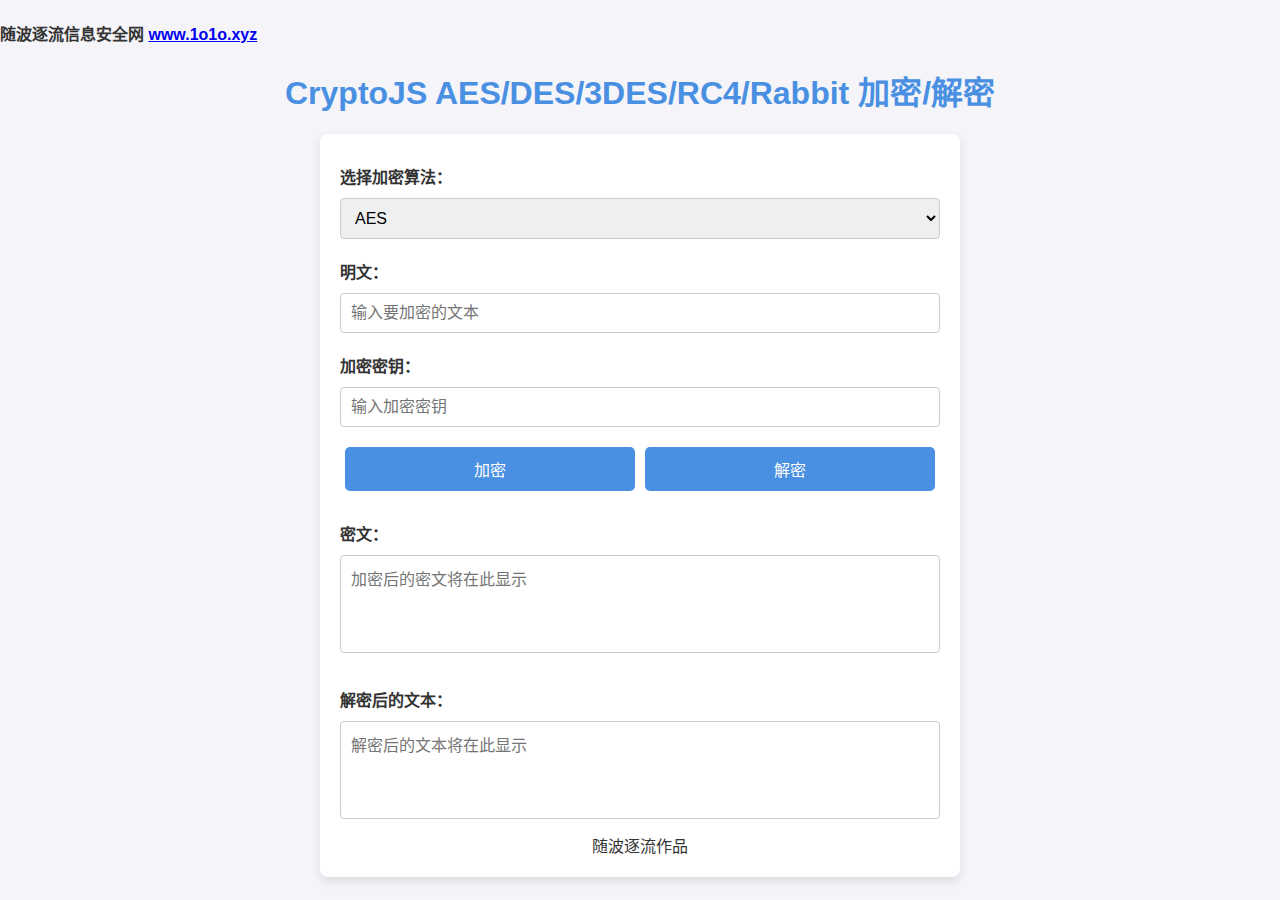
<file: html/CryptoJS-AES-DES-3DES-RC4-Rabbit/index.html>
<!DOCTYPE html>
<html lang="zh-CN">
<head>
    <meta charset="UTF-8">
    <meta name="viewport" content="width=device-width, initial-scale=1.0">
    <meta name="keywords" content=">随波逐流信息安全网,随波逐流工作室,[随波逐流]CTF编码工具,随波逐流OCR识别工具"/>
<meta name="description" content="随波逐流信息安全网,随波逐流工作室,属于随波逐流本人私人工作室,主要用于发布随波逐流本人软件作品及网络安全工具软件。">
    <title>CryptoJS AES/DES/3DES/RC4/Rabbit 加解密</title>

    <script>
    /*
CryptoJS v3.0.2
code.google.com/p/crypto-js
(c) 2009-2012 by Jeff Mott. All rights reserved.
code.google.com/p/crypto-js/wiki/License
*/
var CryptoJS=CryptoJS||function(q,i){var h={},j=h.lib={},p=j.Base=function(){function a(){}return{extend:function(c){a.prototype=this;var b=new a;c&&b.mixIn(c);b.$super=this;return b},create:function(){var a=this.extend();a.init.apply(a,arguments);return a},init:function(){},mixIn:function(a){for(var b in a)a.hasOwnProperty(b)&&(this[b]=a[b]);a.hasOwnProperty("toString")&&(this.toString=a.toString)},clone:function(){return this.$super.extend(this)}}}(),l=j.WordArray=p.extend({init:function(a,c){a=
this.words=a||[];this.sigBytes=c!=i?c:4*a.length},toString:function(a){return(a||r).stringify(this)},concat:function(a){var c=this.words,b=a.words,g=this.sigBytes,a=a.sigBytes;this.clamp();if(g%4)for(var e=0;e<a;e++)c[g+e>>>2]|=(b[e>>>2]>>>24-8*(e%4)&255)<<24-8*((g+e)%4);else if(65535<b.length)for(e=0;e<a;e+=4)c[g+e>>>2]=b[e>>>2];else c.push.apply(c,b);this.sigBytes+=a;return this},clamp:function(){var a=this.words,c=this.sigBytes;a[c>>>2]&=4294967295<<32-8*(c%4);a.length=q.ceil(c/4)},clone:function(){var a=
p.clone.call(this);a.words=this.words.slice(0);return a},random:function(a){for(var c=[],b=0;b<a;b+=4)c.push(4294967296*q.random()|0);return l.create(c,a)}}),k=h.enc={},r=k.Hex={stringify:function(a){for(var c=a.words,a=a.sigBytes,b=[],g=0;g<a;g++){var e=c[g>>>2]>>>24-8*(g%4)&255;b.push((e>>>4).toString(16));b.push((e&15).toString(16))}return b.join("")},parse:function(a){for(var c=a.length,b=[],g=0;g<c;g+=2)b[g>>>3]|=parseInt(a.substr(g,2),16)<<24-4*(g%8);return l.create(b,c/2)}},o=k.Latin1={stringify:function(a){for(var c=
a.words,a=a.sigBytes,b=[],g=0;g<a;g++)b.push(String.fromCharCode(c[g>>>2]>>>24-8*(g%4)&255));return b.join("")},parse:function(a){for(var c=a.length,b=[],g=0;g<c;g++)b[g>>>2]|=(a.charCodeAt(g)&255)<<24-8*(g%4);return l.create(b,c)}},m=k.Utf8={stringify:function(a){try{return decodeURIComponent(escape(o.stringify(a)))}catch(c){throw Error("Malformed UTF-8 data");}},parse:function(a){return o.parse(unescape(encodeURIComponent(a)))}},d=j.BufferedBlockAlgorithm=p.extend({reset:function(){this._data=l.create();
this._nDataBytes=0},_append:function(a){"string"==typeof a&&(a=m.parse(a));this._data.concat(a);this._nDataBytes+=a.sigBytes},_process:function(a){var c=this._data,b=c.words,g=c.sigBytes,e=this.blockSize,n=g/(4*e),n=a?q.ceil(n):q.max((n|0)-this._minBufferSize,0),a=n*e,g=q.min(4*a,g);if(a){for(var d=0;d<a;d+=e)this._doProcessBlock(b,d);d=b.splice(0,a);c.sigBytes-=g}return l.create(d,g)},clone:function(){var a=p.clone.call(this);a._data=this._data.clone();return a},_minBufferSize:0});j.Hasher=d.extend({init:function(){this.reset()},
reset:function(){d.reset.call(this);this._doReset()},update:function(a){this._append(a);this._process();return this},finalize:function(a){a&&this._append(a);this._doFinalize();return this._hash},clone:function(){var a=d.clone.call(this);a._hash=this._hash.clone();return a},blockSize:16,_createHelper:function(a){return function(c,b){return a.create(b).finalize(c)}},_createHmacHelper:function(a){return function(c,b){return f.HMAC.create(a,b).finalize(c)}}});var f=h.algo={};return h}(Math);
(function(){var q=CryptoJS,i=q.lib.WordArray;q.enc.Base64={stringify:function(h){var j=h.words,i=h.sigBytes,l=this._map;h.clamp();for(var h=[],k=0;k<i;k+=3)for(var r=(j[k>>>2]>>>24-8*(k%4)&255)<<16|(j[k+1>>>2]>>>24-8*((k+1)%4)&255)<<8|j[k+2>>>2]>>>24-8*((k+2)%4)&255,o=0;4>o&&k+0.75*o<i;o++)h.push(l.charAt(r>>>6*(3-o)&63));if(j=l.charAt(64))for(;h.length%4;)h.push(j);return h.join("")},parse:function(h){var h=h.replace(/\s/g,""),j=h.length,p=this._map,l=p.charAt(64);l&&(l=h.indexOf(l),-1!=l&&(j=l));
for(var l=[],k=0,r=0;r<j;r++)if(r%4){var o=p.indexOf(h.charAt(r-1))<<2*(r%4),m=p.indexOf(h.charAt(r))>>>6-2*(r%4);l[k>>>2]|=(o|m)<<24-8*(k%4);k++}return i.create(l,k)},_map:"ABCDEFGHIJKLMNOPQRSTUVWXYZabcdefghijklmnopqrstuvwxyz0123456789+/="}})();
(function(q){function i(d,f,a,c,b,g,e){d=d+(f&a|~f&c)+b+e;return(d<<g|d>>>32-g)+f}function h(d,f,a,c,b,g,e){d=d+(f&c|a&~c)+b+e;return(d<<g|d>>>32-g)+f}function j(d,f,a,c,b,g,e){d=d+(f^a^c)+b+e;return(d<<g|d>>>32-g)+f}function p(d,f,a,c,b,g,e){d=d+(a^(f|~c))+b+e;return(d<<g|d>>>32-g)+f}var l=CryptoJS,k=l.lib,r=k.WordArray,k=k.Hasher,o=l.algo,m=[];(function(){for(var d=0;64>d;d++)m[d]=4294967296*q.abs(q.sin(d+1))|0})();o=o.MD5=k.extend({_doReset:function(){this._hash=r.create([1732584193,4023233417,
2562383102,271733878])},_doProcessBlock:function(d,f){for(var a=0;16>a;a++){var c=f+a,b=d[c];d[c]=(b<<8|b>>>24)&16711935|(b<<24|b>>>8)&4278255360}for(var c=this._hash.words,b=c[0],g=c[1],e=c[2],n=c[3],a=0;64>a;a+=4)16>a?(b=i(b,g,e,n,d[f+a],7,m[a]),n=i(n,b,g,e,d[f+a+1],12,m[a+1]),e=i(e,n,b,g,d[f+a+2],17,m[a+2]),g=i(g,e,n,b,d[f+a+3],22,m[a+3])):32>a?(b=h(b,g,e,n,d[f+(a+1)%16],5,m[a]),n=h(n,b,g,e,d[f+(a+6)%16],9,m[a+1]),e=h(e,n,b,g,d[f+(a+11)%16],14,m[a+2]),g=h(g,e,n,b,d[f+a%16],20,m[a+3])):48>a?(b=
j(b,g,e,n,d[f+(3*a+5)%16],4,m[a]),n=j(n,b,g,e,d[f+(3*a+8)%16],11,m[a+1]),e=j(e,n,b,g,d[f+(3*a+11)%16],16,m[a+2]),g=j(g,e,n,b,d[f+(3*a+14)%16],23,m[a+3])):(b=p(b,g,e,n,d[f+3*a%16],6,m[a]),n=p(n,b,g,e,d[f+(3*a+7)%16],10,m[a+1]),e=p(e,n,b,g,d[f+(3*a+14)%16],15,m[a+2]),g=p(g,e,n,b,d[f+(3*a+5)%16],21,m[a+3]));c[0]=c[0]+b|0;c[1]=c[1]+g|0;c[2]=c[2]+e|0;c[3]=c[3]+n|0},_doFinalize:function(){var d=this._data,f=d.words,a=8*this._nDataBytes,c=8*d.sigBytes;f[c>>>5]|=128<<24-c%32;f[(c+64>>>9<<4)+14]=(a<<8|a>>>
24)&16711935|(a<<24|a>>>8)&4278255360;d.sigBytes=4*(f.length+1);this._process();d=this._hash.words;for(f=0;4>f;f++)a=d[f],d[f]=(a<<8|a>>>24)&16711935|(a<<24|a>>>8)&4278255360}});l.MD5=k._createHelper(o);l.HmacMD5=k._createHmacHelper(o)})(Math);
(function(){var q=CryptoJS,i=q.lib,h=i.Base,j=i.WordArray,i=q.algo,p=i.EvpKDF=h.extend({cfg:h.extend({keySize:4,hasher:i.MD5,iterations:1}),init:function(h){this.cfg=this.cfg.extend(h)},compute:function(h,k){for(var i=this.cfg,o=i.hasher.create(),m=j.create(),d=m.words,f=i.keySize,i=i.iterations;d.length<f;){a&&o.update(a);var a=o.update(h).finalize(k);o.reset();for(var c=1;c<i;c++)a=o.finalize(a),o.reset();m.concat(a)}m.sigBytes=4*f;return m}});q.EvpKDF=function(h,i,j){return p.create(j).compute(h,
i)}})();
CryptoJS.lib.Cipher||function(q){var i=CryptoJS,h=i.lib,j=h.Base,p=h.WordArray,l=h.BufferedBlockAlgorithm,k=i.enc.Base64,r=i.algo.EvpKDF,o=h.Cipher=l.extend({cfg:j.extend(),createEncryptor:function(a,e){return this.create(this._ENC_XFORM_MODE,a,e)},createDecryptor:function(a,e){return this.create(this._DEC_XFORM_MODE,a,e)},init:function(a,e,b){this.cfg=this.cfg.extend(b);this._xformMode=a;this._key=e;this.reset()},reset:function(){l.reset.call(this);this._doReset()},process:function(a){this._append(a);return this._process()},
finalize:function(a){a&&this._append(a);return this._doFinalize()},keySize:4,ivSize:4,_ENC_XFORM_MODE:1,_DEC_XFORM_MODE:2,_createHelper:function(){return function(a){return{encrypt:function(e,n,d){return("string"==typeof n?b:c).encrypt(a,e,n,d)},decrypt:function(e,n,d){return("string"==typeof n?b:c).decrypt(a,e,n,d)}}}}()});h.StreamCipher=o.extend({_doFinalize:function(){return this._process(!0)},blockSize:1});var m=i.mode={},d=h.BlockCipherMode=j.extend({createEncryptor:function(a,e){return this.Encryptor.create(a,
e)},createDecryptor:function(a,e){return this.Decryptor.create(a,e)},init:function(a,e){this._cipher=a;this._iv=e}}),m=m.CBC=function(){function a(g,e,b){var c=this._iv;c?this._iv=q:c=this._prevBlock;for(var d=0;d<b;d++)g[e+d]^=c[d]}var e=d.extend();e.Encryptor=e.extend({processBlock:function(e,b){var c=this._cipher,d=c.blockSize;a.call(this,e,b,d);c.encryptBlock(e,b);this._prevBlock=e.slice(b,b+d)}});e.Decryptor=e.extend({processBlock:function(e,b){var c=this._cipher,d=c.blockSize,f=e.slice(b,b+
d);c.decryptBlock(e,b);a.call(this,e,b,d);this._prevBlock=f}});return e}(),f=(i.pad={}).Pkcs7={pad:function(a,e){for(var b=4*e,b=b-a.sigBytes%b,c=b<<24|b<<16|b<<8|b,d=[],f=0;f<b;f+=4)d.push(c);b=p.create(d,b);a.concat(b)},unpad:function(a){a.sigBytes-=a.words[a.sigBytes-1>>>2]&255}};h.BlockCipher=o.extend({cfg:o.cfg.extend({mode:m,padding:f}),reset:function(){o.reset.call(this);var a=this.cfg,e=a.iv,a=a.mode;if(this._xformMode==this._ENC_XFORM_MODE)var b=a.createEncryptor;else b=a.createDecryptor,
this._minBufferSize=1;this._mode=b.call(a,this,e&&e.words)},_doProcessBlock:function(a,b){this._mode.processBlock(a,b)},_doFinalize:function(){var a=this.cfg.padding;if(this._xformMode==this._ENC_XFORM_MODE){a.pad(this._data,this.blockSize);var b=this._process(!0)}else b=this._process(!0),a.unpad(b);return b},blockSize:4});var a=h.CipherParams=j.extend({init:function(a){this.mixIn(a)},toString:function(a){return(a||this.formatter).stringify(this)}}),m=(i.format={}).OpenSSL={stringify:function(a){var b=
a.ciphertext,a=a.salt,b=(a?p.create([1398893684,1701076831]).concat(a).concat(b):b).toString(k);return b=b.replace(/(.{64})/g,"$1\n")},parse:function(b){var b=k.parse(b),e=b.words;if(1398893684==e[0]&&1701076831==e[1]){var c=p.create(e.slice(2,4));e.splice(0,4);b.sigBytes-=16}return a.create({ciphertext:b,salt:c})}},c=h.SerializableCipher=j.extend({cfg:j.extend({format:m}),encrypt:function(b,e,c,d){var d=this.cfg.extend(d),f=b.createEncryptor(c,d),e=f.finalize(e),f=f.cfg;return a.create({ciphertext:e,
key:c,iv:f.iv,algorithm:b,mode:f.mode,padding:f.padding,blockSize:b.blockSize,formatter:d.format})},decrypt:function(a,b,c,d){d=this.cfg.extend(d);b=this._parse(b,d.format);return a.createDecryptor(c,d).finalize(b.ciphertext)},_parse:function(a,b){return"string"==typeof a?b.parse(a):a}}),i=(i.kdf={}).OpenSSL={compute:function(b,c,d,f){f||(f=p.random(8));b=r.create({keySize:c+d}).compute(b,f);d=p.create(b.words.slice(c),4*d);b.sigBytes=4*c;return a.create({key:b,iv:d,salt:f})}},b=h.PasswordBasedCipher=
c.extend({cfg:c.cfg.extend({kdf:i}),encrypt:function(a,b,d,f){f=this.cfg.extend(f);d=f.kdf.compute(d,a.keySize,a.ivSize);f.iv=d.iv;a=c.encrypt.call(this,a,b,d.key,f);a.mixIn(d);return a},decrypt:function(a,b,d,f){f=this.cfg.extend(f);b=this._parse(b,f.format);d=f.kdf.compute(d,a.keySize,a.ivSize,b.salt);f.iv=d.iv;return c.decrypt.call(this,a,b,d.key,f)}})}();
(function(){function q(a,c){var b=(this._lBlock>>>a^this._rBlock)&c;this._rBlock^=b;this._lBlock^=b<<a}function i(a,c){var b=(this._rBlock>>>a^this._lBlock)&c;this._lBlock^=b;this._rBlock^=b<<a}var h=CryptoJS,j=h.lib,p=j.WordArray,j=j.BlockCipher,l=h.algo,k=[57,49,41,33,25,17,9,1,58,50,42,34,26,18,10,2,59,51,43,35,27,19,11,3,60,52,44,36,63,55,47,39,31,23,15,7,62,54,46,38,30,22,14,6,61,53,45,37,29,21,13,5,28,20,12,4],r=[14,17,11,24,1,5,3,28,15,6,21,10,23,19,12,4,26,8,16,7,27,20,13,2,41,52,31,37,47,
55,30,40,51,45,33,48,44,49,39,56,34,53,46,42,50,36,29,32],o=[1,2,4,6,8,10,12,14,15,17,19,21,23,25,27,28],m=[{"0":8421888,268435456:32768,536870912:8421378,805306368:2,1073741824:512,1342177280:8421890,1610612736:8389122,1879048192:8388608,2147483648:514,2415919104:8389120,2684354560:33280,2952790016:8421376,3221225472:32770,3489660928:8388610,3758096384:0,4026531840:33282,134217728:0,402653184:8421890,671088640:33282,939524096:32768,1207959552:8421888,1476395008:512,1744830464:8421378,2013265920:2,
2281701376:8389120,2550136832:33280,2818572288:8421376,3087007744:8389122,3355443200:8388610,3623878656:32770,3892314112:514,4160749568:8388608,1:32768,268435457:2,536870913:8421888,805306369:8388608,1073741825:8421378,1342177281:33280,1610612737:512,1879048193:8389122,2147483649:8421890,2415919105:8421376,2684354561:8388610,2952790017:33282,3221225473:514,3489660929:8389120,3758096385:32770,4026531841:0,134217729:8421890,402653185:8421376,671088641:8388608,939524097:512,1207959553:32768,1476395009:8388610,
1744830465:2,2013265921:33282,2281701377:32770,2550136833:8389122,2818572289:514,3087007745:8421888,3355443201:8389120,3623878657:0,3892314113:33280,4160749569:8421378},{"0":1074282512,16777216:16384,33554432:524288,50331648:1074266128,67108864:1073741840,83886080:1074282496,100663296:1073758208,117440512:16,134217728:540672,150994944:1073758224,167772160:1073741824,184549376:540688,201326592:524304,218103808:0,234881024:16400,251658240:1074266112,8388608:1073758208,25165824:540688,41943040:16,58720256:1073758224,
75497472:1074282512,92274688:1073741824,109051904:524288,125829120:1074266128,142606336:524304,159383552:0,176160768:16384,192937984:1074266112,209715200:1073741840,226492416:540672,243269632:1074282496,260046848:16400,268435456:0,285212672:1074266128,301989888:1073758224,318767104:1074282496,335544320:1074266112,352321536:16,369098752:540688,385875968:16384,402653184:16400,419430400:524288,436207616:524304,452984832:1073741840,469762048:540672,486539264:1073758208,503316480:1073741824,520093696:1074282512,
276824064:540688,293601280:524288,310378496:1074266112,327155712:16384,343932928:1073758208,360710144:1074282512,377487360:16,394264576:1073741824,411041792:1074282496,427819008:1073741840,444596224:1073758224,461373440:524304,478150656:0,494927872:16400,511705088:1074266128,528482304:540672},{"0":260,1048576:0,2097152:67109120,3145728:65796,4194304:65540,5242880:67108868,6291456:67174660,7340032:67174400,8388608:67108864,9437184:67174656,10485760:65792,11534336:67174404,12582912:67109124,13631488:65536,
14680064:4,15728640:256,524288:67174656,1572864:67174404,2621440:0,3670016:67109120,4718592:67108868,5767168:65536,6815744:65540,7864320:260,8912896:4,9961472:256,11010048:67174400,12058624:65796,13107200:65792,14155776:67109124,15204352:67174660,16252928:67108864,16777216:67174656,17825792:65540,18874368:65536,19922944:67109120,20971520:256,22020096:67174660,23068672:67108868,24117248:0,25165824:67109124,26214400:67108864,27262976:4,28311552:65792,29360128:67174400,30408704:260,31457280:65796,32505856:67174404,
17301504:67108864,18350080:260,19398656:67174656,20447232:0,21495808:65540,22544384:67109120,23592960:256,24641536:67174404,25690112:65536,26738688:67174660,27787264:65796,28835840:67108868,29884416:67109124,30932992:67174400,31981568:4,33030144:65792},{"0":2151682048,65536:2147487808,131072:4198464,196608:2151677952,262144:0,327680:4198400,393216:2147483712,458752:4194368,524288:2147483648,589824:4194304,655360:64,720896:2147487744,786432:2151678016,851968:4160,917504:4096,983040:2151682112,32768:2147487808,
98304:64,163840:2151678016,229376:2147487744,294912:4198400,360448:2151682112,425984:0,491520:2151677952,557056:4096,622592:2151682048,688128:4194304,753664:4160,819200:2147483648,884736:4194368,950272:4198464,1015808:2147483712,1048576:4194368,1114112:4198400,1179648:2147483712,1245184:0,1310720:4160,1376256:2151678016,1441792:2151682048,1507328:2147487808,1572864:2151682112,1638400:2147483648,1703936:2151677952,1769472:4198464,1835008:2147487744,1900544:4194304,1966080:64,2031616:4096,1081344:2151677952,
1146880:2151682112,1212416:0,1277952:4198400,1343488:4194368,1409024:2147483648,1474560:2147487808,1540096:64,1605632:2147483712,1671168:4096,1736704:2147487744,1802240:2151678016,1867776:4160,1933312:2151682048,1998848:4194304,2064384:4198464},{"0":128,4096:17039360,8192:262144,12288:536870912,16384:537133184,20480:16777344,24576:553648256,28672:262272,32768:16777216,36864:537133056,40960:536871040,45056:553910400,49152:553910272,53248:0,57344:17039488,61440:553648128,2048:17039488,6144:553648256,
10240:128,14336:17039360,18432:262144,22528:537133184,26624:553910272,30720:536870912,34816:537133056,38912:0,43008:553910400,47104:16777344,51200:536871040,55296:553648128,59392:16777216,63488:262272,65536:262144,69632:128,73728:536870912,77824:553648256,81920:16777344,86016:553910272,90112:537133184,94208:16777216,98304:553910400,102400:553648128,106496:17039360,110592:537133056,114688:262272,118784:536871040,122880:0,126976:17039488,67584:553648256,71680:16777216,75776:17039360,79872:537133184,
83968:536870912,88064:17039488,92160:128,96256:553910272,100352:262272,104448:553910400,108544:0,112640:553648128,116736:16777344,120832:262144,124928:537133056,129024:536871040},{"0":268435464,256:8192,512:270532608,768:270540808,1024:268443648,1280:2097152,1536:2097160,1792:268435456,2048:0,2304:268443656,2560:2105344,2816:8,3072:270532616,3328:2105352,3584:8200,3840:270540800,128:270532608,384:270540808,640:8,896:2097152,1152:2105352,1408:268435464,1664:268443648,1920:8200,2176:2097160,2432:8192,
2688:268443656,2944:270532616,3200:0,3456:270540800,3712:2105344,3968:268435456,4096:268443648,4352:270532616,4608:270540808,4864:8200,5120:2097152,5376:268435456,5632:268435464,5888:2105344,6144:2105352,6400:0,6656:8,6912:270532608,7168:8192,7424:268443656,7680:270540800,7936:2097160,4224:8,4480:2105344,4736:2097152,4992:268435464,5248:268443648,5504:8200,5760:270540808,6016:270532608,6272:270540800,6528:270532616,6784:8192,7040:2105352,7296:2097160,7552:0,7808:268435456,8064:268443656},{"0":1048576,
16:33555457,32:1024,48:1049601,64:34604033,80:0,96:1,112:34603009,128:33555456,144:1048577,160:33554433,176:34604032,192:34603008,208:1025,224:1049600,240:33554432,8:34603009,24:0,40:33555457,56:34604032,72:1048576,88:33554433,104:33554432,120:1025,136:1049601,152:33555456,168:34603008,184:1048577,200:1024,216:34604033,232:1,248:1049600,256:33554432,272:1048576,288:33555457,304:34603009,320:1048577,336:33555456,352:34604032,368:1049601,384:1025,400:34604033,416:1049600,432:1,448:0,464:34603008,480:33554433,
496:1024,264:1049600,280:33555457,296:34603009,312:1,328:33554432,344:1048576,360:1025,376:34604032,392:33554433,408:34603008,424:0,440:34604033,456:1049601,472:1024,488:33555456,504:1048577},{"0":134219808,1:131072,2:134217728,3:32,4:131104,5:134350880,6:134350848,7:2048,8:134348800,9:134219776,10:133120,11:134348832,12:2080,13:0,14:134217760,15:133152,2147483648:2048,2147483649:134350880,2147483650:134219808,2147483651:134217728,2147483652:134348800,2147483653:133120,2147483654:133152,2147483655:32,
2147483656:134217760,2147483657:2080,2147483658:131104,2147483659:134350848,2147483660:0,2147483661:134348832,2147483662:134219776,2147483663:131072,16:133152,17:134350848,18:32,19:2048,20:134219776,21:134217760,22:134348832,23:131072,24:0,25:131104,26:134348800,27:134219808,28:134350880,29:133120,30:2080,31:134217728,2147483664:131072,2147483665:2048,2147483666:134348832,2147483667:133152,2147483668:32,2147483669:134348800,2147483670:134217728,2147483671:134219808,2147483672:134350880,2147483673:134217760,
2147483674:134219776,2147483675:0,2147483676:133120,2147483677:2080,2147483678:131104,2147483679:134350848}],d=[4160749569,528482304,33030144,2064384,129024,8064,504,2147483679],f=l.DES=j.extend({_doReset:function(){for(var a=this._key.words,c=[],b=0;56>b;b++){var d=k[b]-1;c[b]=a[d>>>5]>>>31-d%32&1}a=this._subKeys=[];for(d=0;16>d;d++){for(var e=a[d]=[],f=o[d],b=0;24>b;b++)e[b/6|0]|=c[(r[b]-1+f)%28]<<31-b%6,e[4+(b/6|0)]|=c[28+(r[b+24]-1+f)%28]<<31-b%6;e[0]=e[0]<<1|e[0]>>>31;for(b=1;7>b;b++)e[b]>>>=
4*(b-1)+3;e[7]=e[7]<<5|e[7]>>>27}c=this._invSubKeys=[];for(b=0;16>b;b++)c[b]=a[15-b]},encryptBlock:function(a,c){this._doCryptBlock(a,c,this._subKeys)},decryptBlock:function(a,c){this._doCryptBlock(a,c,this._invSubKeys)},_doCryptBlock:function(a,c,b){this._lBlock=a[c];this._rBlock=a[c+1];q.call(this,4,252645135);q.call(this,16,65535);i.call(this,2,858993459);i.call(this,8,16711935);q.call(this,1,1431655765);for(var f=0;16>f;f++){for(var e=b[f],h=this._lBlock,j=this._rBlock,k=0,l=0;8>l;l++)k|=m[l][((j^
e[l])&d[l])>>>0];this._lBlock=j;this._rBlock=h^k}b=this._lBlock;this._lBlock=this._rBlock;this._rBlock=b;q.call(this,1,1431655765);i.call(this,8,16711935);i.call(this,2,858993459);q.call(this,16,65535);q.call(this,4,252645135);a[c]=this._lBlock;a[c+1]=this._rBlock},keySize:2,ivSize:2,blockSize:2});h.DES=j._createHelper(f);l=l.TripleDES=j.extend({_doReset:function(){var a=this._key.words;this._des1=f.createEncryptor(p.create(a.slice(0,2)));this._des2=f.createEncryptor(p.create(a.slice(2,4)));this._des3=
f.createEncryptor(p.create(a.slice(4,6)))},encryptBlock:function(a,c){this._des1.encryptBlock(a,c);this._des2.decryptBlock(a,c);this._des3.encryptBlock(a,c)},decryptBlock:function(a,c){this._des3.decryptBlock(a,c);this._des2.encryptBlock(a,c);this._des1.decryptBlock(a,c)},keySize:6,ivSize:2,blockSize:2});h.TripleDES=j._createHelper(l)})();


/*AES*/
var CryptoJS=CryptoJS||function(p,h){var i={},l=i.lib={},r=l.Base=function(){function a(){}return{extend:function(e){a.prototype=this;var c=new a;e&&c.mixIn(e);c.$super=this;return c},create:function(){var a=this.extend();a.init.apply(a,arguments);return a},init:function(){},mixIn:function(a){for(var c in a)a.hasOwnProperty(c)&&(this[c]=a[c]);a.hasOwnProperty("toString")&&(this.toString=a.toString)},clone:function(){return this.$super.extend(this)}}}(),o=l.WordArray=r.extend({init:function(a,e){a=
this.words=a||[];this.sigBytes=e!=h?e:4*a.length},toString:function(a){return(a||s).stringify(this)},concat:function(a){var e=this.words,c=a.words,b=this.sigBytes,a=a.sigBytes;this.clamp();if(b%4)for(var d=0;d<a;d++)e[b+d>>>2]|=(c[d>>>2]>>>24-8*(d%4)&255)<<24-8*((b+d)%4);else if(65535<c.length)for(d=0;d<a;d+=4)e[b+d>>>2]=c[d>>>2];else e.push.apply(e,c);this.sigBytes+=a;return this},clamp:function(){var a=this.words,e=this.sigBytes;a[e>>>2]&=4294967295<<32-8*(e%4);a.length=p.ceil(e/4)},clone:function(){var a=
r.clone.call(this);a.words=this.words.slice(0);return a},random:function(a){for(var e=[],c=0;c<a;c+=4)e.push(4294967296*p.random()|0);return o.create(e,a)}}),m=i.enc={},s=m.Hex={stringify:function(a){for(var e=a.words,a=a.sigBytes,c=[],b=0;b<a;b++){var d=e[b>>>2]>>>24-8*(b%4)&255;c.push((d>>>4).toString(16));c.push((d&15).toString(16))}return c.join("")},parse:function(a){for(var e=a.length,c=[],b=0;b<e;b+=2)c[b>>>3]|=parseInt(a.substr(b,2),16)<<24-4*(b%8);return o.create(c,e/2)}},n=m.Latin1={stringify:function(a){for(var e=
a.words,a=a.sigBytes,c=[],b=0;b<a;b++)c.push(String.fromCharCode(e[b>>>2]>>>24-8*(b%4)&255));return c.join("")},parse:function(a){for(var e=a.length,c=[],b=0;b<e;b++)c[b>>>2]|=(a.charCodeAt(b)&255)<<24-8*(b%4);return o.create(c,e)}},k=m.Utf8={stringify:function(a){try{return decodeURIComponent(escape(n.stringify(a)))}catch(e){throw Error("Malformed UTF-8 data");}},parse:function(a){return n.parse(unescape(encodeURIComponent(a)))}},f=l.BufferedBlockAlgorithm=r.extend({reset:function(){this._data=o.create();
this._nDataBytes=0},_append:function(a){"string"==typeof a&&(a=k.parse(a));this._data.concat(a);this._nDataBytes+=a.sigBytes},_process:function(a){var e=this._data,c=e.words,b=e.sigBytes,d=this.blockSize,q=b/(4*d),q=a?p.ceil(q):p.max((q|0)-this._minBufferSize,0),a=q*d,b=p.min(4*a,b);if(a){for(var j=0;j<a;j+=d)this._doProcessBlock(c,j);j=c.splice(0,a);e.sigBytes-=b}return o.create(j,b)},clone:function(){var a=r.clone.call(this);a._data=this._data.clone();return a},_minBufferSize:0});l.Hasher=f.extend({init:function(){this.reset()},
reset:function(){f.reset.call(this);this._doReset()},update:function(a){this._append(a);this._process();return this},finalize:function(a){a&&this._append(a);this._doFinalize();return this._hash},clone:function(){var a=f.clone.call(this);a._hash=this._hash.clone();return a},blockSize:16,_createHelper:function(a){return function(e,c){return a.create(c).finalize(e)}},_createHmacHelper:function(a){return function(e,c){return g.HMAC.create(a,c).finalize(e)}}});var g=i.algo={};return i}(Math);
(function(){var p=CryptoJS,h=p.lib.WordArray;p.enc.Base64={stringify:function(i){var l=i.words,h=i.sigBytes,o=this._map;i.clamp();for(var i=[],m=0;m<h;m+=3)for(var s=(l[m>>>2]>>>24-8*(m%4)&255)<<16|(l[m+1>>>2]>>>24-8*((m+1)%4)&255)<<8|l[m+2>>>2]>>>24-8*((m+2)%4)&255,n=0;4>n&&m+0.75*n<h;n++)i.push(o.charAt(s>>>6*(3-n)&63));if(l=o.charAt(64))for(;i.length%4;)i.push(l);return i.join("")},parse:function(i){var i=i.replace(/\s/g,""),l=i.length,r=this._map,o=r.charAt(64);o&&(o=i.indexOf(o),-1!=o&&(l=o));
for(var o=[],m=0,s=0;s<l;s++)if(s%4){var n=r.indexOf(i.charAt(s-1))<<2*(s%4),k=r.indexOf(i.charAt(s))>>>6-2*(s%4);o[m>>>2]|=(n|k)<<24-8*(m%4);m++}return h.create(o,m)},_map:"ABCDEFGHIJKLMNOPQRSTUVWXYZabcdefghijklmnopqrstuvwxyz0123456789+/="}})();
(function(p){function h(f,g,a,e,c,b,d){f=f+(g&a|~g&e)+c+d;return(f<<b|f>>>32-b)+g}function i(f,g,a,e,c,b,d){f=f+(g&e|a&~e)+c+d;return(f<<b|f>>>32-b)+g}function l(f,g,a,e,c,b,d){f=f+(g^a^e)+c+d;return(f<<b|f>>>32-b)+g}function r(f,g,a,e,c,b,d){f=f+(a^(g|~e))+c+d;return(f<<b|f>>>32-b)+g}var o=CryptoJS,m=o.lib,s=m.WordArray,m=m.Hasher,n=o.algo,k=[];(function(){for(var f=0;64>f;f++)k[f]=4294967296*p.abs(p.sin(f+1))|0})();n=n.MD5=m.extend({_doReset:function(){this._hash=s.create([1732584193,4023233417,
2562383102,271733878])},_doProcessBlock:function(f,g){for(var a=0;16>a;a++){var e=g+a,c=f[e];f[e]=(c<<8|c>>>24)&16711935|(c<<24|c>>>8)&4278255360}for(var e=this._hash.words,c=e[0],b=e[1],d=e[2],q=e[3],a=0;64>a;a+=4)16>a?(c=h(c,b,d,q,f[g+a],7,k[a]),q=h(q,c,b,d,f[g+a+1],12,k[a+1]),d=h(d,q,c,b,f[g+a+2],17,k[a+2]),b=h(b,d,q,c,f[g+a+3],22,k[a+3])):32>a?(c=i(c,b,d,q,f[g+(a+1)%16],5,k[a]),q=i(q,c,b,d,f[g+(a+6)%16],9,k[a+1]),d=i(d,q,c,b,f[g+(a+11)%16],14,k[a+2]),b=i(b,d,q,c,f[g+a%16],20,k[a+3])):48>a?(c=
l(c,b,d,q,f[g+(3*a+5)%16],4,k[a]),q=l(q,c,b,d,f[g+(3*a+8)%16],11,k[a+1]),d=l(d,q,c,b,f[g+(3*a+11)%16],16,k[a+2]),b=l(b,d,q,c,f[g+(3*a+14)%16],23,k[a+3])):(c=r(c,b,d,q,f[g+3*a%16],6,k[a]),q=r(q,c,b,d,f[g+(3*a+7)%16],10,k[a+1]),d=r(d,q,c,b,f[g+(3*a+14)%16],15,k[a+2]),b=r(b,d,q,c,f[g+(3*a+5)%16],21,k[a+3]));e[0]=e[0]+c|0;e[1]=e[1]+b|0;e[2]=e[2]+d|0;e[3]=e[3]+q|0},_doFinalize:function(){var f=this._data,g=f.words,a=8*this._nDataBytes,e=8*f.sigBytes;g[e>>>5]|=128<<24-e%32;g[(e+64>>>9<<4)+14]=(a<<8|a>>>
24)&16711935|(a<<24|a>>>8)&4278255360;f.sigBytes=4*(g.length+1);this._process();f=this._hash.words;for(g=0;4>g;g++)a=f[g],f[g]=(a<<8|a>>>24)&16711935|(a<<24|a>>>8)&4278255360}});o.MD5=m._createHelper(n);o.HmacMD5=m._createHmacHelper(n)})(Math);
(function(){var p=CryptoJS,h=p.lib,i=h.Base,l=h.WordArray,h=p.algo,r=h.EvpKDF=i.extend({cfg:i.extend({keySize:4,hasher:h.MD5,iterations:1}),init:function(i){this.cfg=this.cfg.extend(i)},compute:function(i,m){for(var h=this.cfg,n=h.hasher.create(),k=l.create(),f=k.words,g=h.keySize,h=h.iterations;f.length<g;){a&&n.update(a);var a=n.update(i).finalize(m);n.reset();for(var e=1;e<h;e++)a=n.finalize(a),n.reset();k.concat(a)}k.sigBytes=4*g;return k}});p.EvpKDF=function(i,l,h){return r.create(h).compute(i,
l)}})();
CryptoJS.lib.Cipher||function(p){var h=CryptoJS,i=h.lib,l=i.Base,r=i.WordArray,o=i.BufferedBlockAlgorithm,m=h.enc.Base64,s=h.algo.EvpKDF,n=i.Cipher=o.extend({cfg:l.extend(),createEncryptor:function(b,d){return this.create(this._ENC_XFORM_MODE,b,d)},createDecryptor:function(b,d){return this.create(this._DEC_XFORM_MODE,b,d)},init:function(b,d,a){this.cfg=this.cfg.extend(a);this._xformMode=b;this._key=d;this.reset()},reset:function(){o.reset.call(this);this._doReset()},process:function(b){this._append(b);return this._process()},
finalize:function(b){b&&this._append(b);return this._doFinalize()},keySize:4,ivSize:4,_ENC_XFORM_MODE:1,_DEC_XFORM_MODE:2,_createHelper:function(){return function(b){return{encrypt:function(a,q,j){return("string"==typeof q?c:e).encrypt(b,a,q,j)},decrypt:function(a,q,j){return("string"==typeof q?c:e).decrypt(b,a,q,j)}}}}()});i.StreamCipher=n.extend({_doFinalize:function(){return this._process(!0)},blockSize:1});var k=h.mode={},f=i.BlockCipherMode=l.extend({createEncryptor:function(b,a){return this.Encryptor.create(b,
a)},createDecryptor:function(b,a){return this.Decryptor.create(b,a)},init:function(b,a){this._cipher=b;this._iv=a}}),k=k.CBC=function(){function b(b,a,d){var c=this._iv;c?this._iv=p:c=this._prevBlock;for(var e=0;e<d;e++)b[a+e]^=c[e]}var a=f.extend();a.Encryptor=a.extend({processBlock:function(a,d){var c=this._cipher,e=c.blockSize;b.call(this,a,d,e);c.encryptBlock(a,d);this._prevBlock=a.slice(d,d+e)}});a.Decryptor=a.extend({processBlock:function(a,d){var c=this._cipher,e=c.blockSize,f=a.slice(d,d+
e);c.decryptBlock(a,d);b.call(this,a,d,e);this._prevBlock=f}});return a}(),g=(h.pad={}).Pkcs7={pad:function(b,a){for(var c=4*a,c=c-b.sigBytes%c,e=c<<24|c<<16|c<<8|c,f=[],g=0;g<c;g+=4)f.push(e);c=r.create(f,c);b.concat(c)},unpad:function(b){b.sigBytes-=b.words[b.sigBytes-1>>>2]&255}};i.BlockCipher=n.extend({cfg:n.cfg.extend({mode:k,padding:g}),reset:function(){n.reset.call(this);var b=this.cfg,a=b.iv,b=b.mode;if(this._xformMode==this._ENC_XFORM_MODE)var c=b.createEncryptor;else c=b.createDecryptor,
this._minBufferSize=1;this._mode=c.call(b,this,a&&a.words)},_doProcessBlock:function(b,a){this._mode.processBlock(b,a)},_doFinalize:function(){var b=this.cfg.padding;if(this._xformMode==this._ENC_XFORM_MODE){b.pad(this._data,this.blockSize);var a=this._process(!0)}else a=this._process(!0),b.unpad(a);return a},blockSize:4});var a=i.CipherParams=l.extend({init:function(a){this.mixIn(a)},toString:function(a){return(a||this.formatter).stringify(this)}}),k=(h.format={}).OpenSSL={stringify:function(a){var d=
a.ciphertext,a=a.salt,d=(a?r.create([1398893684,1701076831]).concat(a).concat(d):d).toString(m);return d=d.replace(/(.{64})/g,"$1\n")},parse:function(b){var b=m.parse(b),d=b.words;if(1398893684==d[0]&&1701076831==d[1]){var c=r.create(d.slice(2,4));d.splice(0,4);b.sigBytes-=16}return a.create({ciphertext:b,salt:c})}},e=i.SerializableCipher=l.extend({cfg:l.extend({format:k}),encrypt:function(b,d,c,e){var e=this.cfg.extend(e),f=b.createEncryptor(c,e),d=f.finalize(d),f=f.cfg;return a.create({ciphertext:d,
key:c,iv:f.iv,algorithm:b,mode:f.mode,padding:f.padding,blockSize:b.blockSize,formatter:e.format})},decrypt:function(a,c,e,f){f=this.cfg.extend(f);c=this._parse(c,f.format);return a.createDecryptor(e,f).finalize(c.ciphertext)},_parse:function(a,c){return"string"==typeof a?c.parse(a):a}}),h=(h.kdf={}).OpenSSL={compute:function(b,c,e,f){f||(f=r.random(8));b=s.create({keySize:c+e}).compute(b,f);e=r.create(b.words.slice(c),4*e);b.sigBytes=4*c;return a.create({key:b,iv:e,salt:f})}},c=i.PasswordBasedCipher=
e.extend({cfg:e.cfg.extend({kdf:h}),encrypt:function(a,c,f,j){j=this.cfg.extend(j);f=j.kdf.compute(f,a.keySize,a.ivSize);j.iv=f.iv;a=e.encrypt.call(this,a,c,f.key,j);a.mixIn(f);return a},decrypt:function(a,c,f,j){j=this.cfg.extend(j);c=this._parse(c,j.format);f=j.kdf.compute(f,a.keySize,a.ivSize,c.salt);j.iv=f.iv;return e.decrypt.call(this,a,c,f.key,j)}})}();
(function(){var p=CryptoJS,h=p.lib.BlockCipher,i=p.algo,l=[],r=[],o=[],m=[],s=[],n=[],k=[],f=[],g=[],a=[];(function(){for(var c=[],b=0;256>b;b++)c[b]=128>b?b<<1:b<<1^283;for(var d=0,e=0,b=0;256>b;b++){var j=e^e<<1^e<<2^e<<3^e<<4,j=j>>>8^j&255^99;l[d]=j;r[j]=d;var i=c[d],h=c[i],p=c[h],t=257*c[j]^16843008*j;o[d]=t<<24|t>>>8;m[d]=t<<16|t>>>16;s[d]=t<<8|t>>>24;n[d]=t;t=16843009*p^65537*h^257*i^16843008*d;k[j]=t<<24|t>>>8;f[j]=t<<16|t>>>16;g[j]=t<<8|t>>>24;a[j]=t;d?(d=i^c[c[c[p^i]]],e^=c[c[e]]):d=e=1}})();
var e=[0,1,2,4,8,16,32,64,128,27,54],i=i.AES=h.extend({_doReset:function(){for(var c=this._key,b=c.words,d=c.sigBytes/4,c=4*((this._nRounds=d+6)+1),i=this._keySchedule=[],j=0;j<c;j++)if(j<d)i[j]=b[j];else{var h=i[j-1];j%d?6<d&&4==j%d&&(h=l[h>>>24]<<24|l[h>>>16&255]<<16|l[h>>>8&255]<<8|l[h&255]):(h=h<<8|h>>>24,h=l[h>>>24]<<24|l[h>>>16&255]<<16|l[h>>>8&255]<<8|l[h&255],h^=e[j/d|0]<<24);i[j]=i[j-d]^h}b=this._invKeySchedule=[];for(d=0;d<c;d++)j=c-d,h=d%4?i[j]:i[j-4],b[d]=4>d||4>=j?h:k[l[h>>>24]]^f[l[h>>>
16&255]]^g[l[h>>>8&255]]^a[l[h&255]]},encryptBlock:function(a,b){this._doCryptBlock(a,b,this._keySchedule,o,m,s,n,l)},decryptBlock:function(c,b){var d=c[b+1];c[b+1]=c[b+3];c[b+3]=d;this._doCryptBlock(c,b,this._invKeySchedule,k,f,g,a,r);d=c[b+1];c[b+1]=c[b+3];c[b+3]=d},_doCryptBlock:function(a,b,d,e,f,h,i,g){for(var l=this._nRounds,k=a[b]^d[0],m=a[b+1]^d[1],o=a[b+2]^d[2],n=a[b+3]^d[3],p=4,r=1;r<l;r++)var s=e[k>>>24]^f[m>>>16&255]^h[o>>>8&255]^i[n&255]^d[p++],u=e[m>>>24]^f[o>>>16&255]^h[n>>>8&255]^
i[k&255]^d[p++],v=e[o>>>24]^f[n>>>16&255]^h[k>>>8&255]^i[m&255]^d[p++],n=e[n>>>24]^f[k>>>16&255]^h[m>>>8&255]^i[o&255]^d[p++],k=s,m=u,o=v;s=(g[k>>>24]<<24|g[m>>>16&255]<<16|g[o>>>8&255]<<8|g[n&255])^d[p++];u=(g[m>>>24]<<24|g[o>>>16&255]<<16|g[n>>>8&255]<<8|g[k&255])^d[p++];v=(g[o>>>24]<<24|g[n>>>16&255]<<16|g[k>>>8&255]<<8|g[m&255])^d[p++];n=(g[n>>>24]<<24|g[k>>>16&255]<<16|g[m>>>8&255]<<8|g[o&255])^d[p++];a[b]=s;a[b+1]=u;a[b+2]=v;a[b+3]=n},keySize:8});p.AES=h._createHelper(i)})();
/*Rabbit*/
 var CryptoJS=CryptoJS||function(n,l){var i={},j=i.lib={},k=j.Base=function(){function b(){}return{extend:function(p){b.prototype=this;var a=new b;p&&a.mixIn(p);a.$super=this;return a},create:function(){var b=this.extend();b.init.apply(b,arguments);return b},init:function(){},mixIn:function(b){for(var a in b)b.hasOwnProperty(a)&&(this[a]=b[a]);b.hasOwnProperty("toString")&&(this.toString=b.toString)},clone:function(){return this.$super.extend(this)}}}(),e=j.WordArray=k.extend({init:function(b,a){b=
this.words=b||[];this.sigBytes=a!=l?a:4*b.length},toString:function(b){return(b||c).stringify(this)},concat:function(b){var a=this.words,c=b.words,g=this.sigBytes,b=b.sigBytes;this.clamp();if(g%4)for(var h=0;h<b;h++)a[g+h>>>2]|=(c[h>>>2]>>>24-8*(h%4)&255)<<24-8*((g+h)%4);else if(65535<c.length)for(h=0;h<b;h+=4)a[g+h>>>2]=c[h>>>2];else a.push.apply(a,c);this.sigBytes+=b;return this},clamp:function(){var b=this.words,a=this.sigBytes;b[a>>>2]&=4294967295<<32-8*(a%4);b.length=n.ceil(a/4)},clone:function(){var b=
k.clone.call(this);b.words=this.words.slice(0);return b},random:function(b){for(var a=[],c=0;c<b;c+=4)a.push(4294967296*n.random()|0);return e.create(a,b)}}),d=i.enc={},c=d.Hex={stringify:function(b){for(var a=b.words,b=b.sigBytes,c=[],g=0;g<b;g++){var h=a[g>>>2]>>>24-8*(g%4)&255;c.push((h>>>4).toString(16));c.push((h&15).toString(16))}return c.join("")},parse:function(b){for(var a=b.length,c=[],g=0;g<a;g+=2)c[g>>>3]|=parseInt(b.substr(g,2),16)<<24-4*(g%8);return e.create(c,a/2)}},a=d.Latin1={stringify:function(b){for(var a=
b.words,b=b.sigBytes,c=[],g=0;g<b;g++)c.push(String.fromCharCode(a[g>>>2]>>>24-8*(g%4)&255));return c.join("")},parse:function(b){for(var a=b.length,c=[],g=0;g<a;g++)c[g>>>2]|=(b.charCodeAt(g)&255)<<24-8*(g%4);return e.create(c,a)}},f=d.Utf8={stringify:function(b){try{return decodeURIComponent(escape(a.stringify(b)))}catch(c){throw Error("Malformed UTF-8 data");}},parse:function(b){return a.parse(unescape(encodeURIComponent(b)))}},o=j.BufferedBlockAlgorithm=k.extend({reset:function(){this._data=e.create();
this._nDataBytes=0},_append:function(b){"string"==typeof b&&(b=f.parse(b));this._data.concat(b);this._nDataBytes+=b.sigBytes},_process:function(b){var a=this._data,c=a.words,g=a.sigBytes,h=this.blockSize,m=g/(4*h),m=b?n.ceil(m):n.max((m|0)-this._minBufferSize,0),b=m*h,g=n.min(4*b,g);if(b){for(var o=0;o<b;o+=h)this._doProcessBlock(c,o);o=c.splice(0,b);a.sigBytes-=g}return e.create(o,g)},clone:function(){var b=k.clone.call(this);b._data=this._data.clone();return b},_minBufferSize:0});j.Hasher=o.extend({init:function(){this.reset()},
reset:function(){o.reset.call(this);this._doReset()},update:function(b){this._append(b);this._process();return this},finalize:function(b){b&&this._append(b);this._doFinalize();return this._hash},clone:function(){var b=o.clone.call(this);b._hash=this._hash.clone();return b},blockSize:16,_createHelper:function(b){return function(a,c){return b.create(c).finalize(a)}},_createHmacHelper:function(b){return function(a,c){return q.HMAC.create(b,c).finalize(a)}}});var q=i.algo={};return i}(Math);
(function(){var n=CryptoJS,l=n.lib.WordArray;n.enc.Base64={stringify:function(i){var j=i.words,k=i.sigBytes,e=this._map;i.clamp();for(var i=[],d=0;d<k;d+=3)for(var c=(j[d>>>2]>>>24-8*(d%4)&255)<<16|(j[d+1>>>2]>>>24-8*((d+1)%4)&255)<<8|j[d+2>>>2]>>>24-8*((d+2)%4)&255,a=0;4>a&&d+0.75*a<k;a++)i.push(e.charAt(c>>>6*(3-a)&63));if(j=e.charAt(64))for(;i.length%4;)i.push(j);return i.join("")},parse:function(i){var i=i.replace(/\s/g,""),j=i.length,k=this._map,e=k.charAt(64);e&&(e=i.indexOf(e),-1!=e&&(j=e));
for(var e=[],d=0,c=0;c<j;c++)if(c%4){var a=k.indexOf(i.charAt(c-1))<<2*(c%4),f=k.indexOf(i.charAt(c))>>>6-2*(c%4);e[d>>>2]|=(a|f)<<24-8*(d%4);d++}return l.create(e,d)},_map:"ABCDEFGHIJKLMNOPQRSTUVWXYZabcdefghijklmnopqrstuvwxyz0123456789+/="}})();
(function(n){function l(a,c,b,d,f,g,h){a=a+(c&b|~c&d)+f+h;return(a<<g|a>>>32-g)+c}function i(a,c,b,d,f,g,h){a=a+(c&d|b&~d)+f+h;return(a<<g|a>>>32-g)+c}function j(a,c,b,d,f,g,h){a=a+(c^b^d)+f+h;return(a<<g|a>>>32-g)+c}function k(a,c,b,d,f,g,h){a=a+(b^(c|~d))+f+h;return(a<<g|a>>>32-g)+c}var e=CryptoJS,d=e.lib,c=d.WordArray,d=d.Hasher,a=e.algo,f=[];(function(){for(var a=0;64>a;a++)f[a]=4294967296*n.abs(n.sin(a+1))|0})();a=a.MD5=d.extend({_doReset:function(){this._hash=c.create([1732584193,4023233417,
2562383102,271733878])},_doProcessBlock:function(a,c){for(var b=0;16>b;b++){var d=c+b,e=a[d];a[d]=(e<<8|e>>>24)&16711935|(e<<24|e>>>8)&4278255360}for(var d=this._hash.words,e=d[0],g=d[1],h=d[2],m=d[3],b=0;64>b;b+=4)16>b?(e=l(e,g,h,m,a[c+b],7,f[b]),m=l(m,e,g,h,a[c+b+1],12,f[b+1]),h=l(h,m,e,g,a[c+b+2],17,f[b+2]),g=l(g,h,m,e,a[c+b+3],22,f[b+3])):32>b?(e=i(e,g,h,m,a[c+(b+1)%16],5,f[b]),m=i(m,e,g,h,a[c+(b+6)%16],9,f[b+1]),h=i(h,m,e,g,a[c+(b+11)%16],14,f[b+2]),g=i(g,h,m,e,a[c+b%16],20,f[b+3])):48>b?(e=
j(e,g,h,m,a[c+(3*b+5)%16],4,f[b]),m=j(m,e,g,h,a[c+(3*b+8)%16],11,f[b+1]),h=j(h,m,e,g,a[c+(3*b+11)%16],16,f[b+2]),g=j(g,h,m,e,a[c+(3*b+14)%16],23,f[b+3])):(e=k(e,g,h,m,a[c+3*b%16],6,f[b]),m=k(m,e,g,h,a[c+(3*b+7)%16],10,f[b+1]),h=k(h,m,e,g,a[c+(3*b+14)%16],15,f[b+2]),g=k(g,h,m,e,a[c+(3*b+5)%16],21,f[b+3]));d[0]=d[0]+e|0;d[1]=d[1]+g|0;d[2]=d[2]+h|0;d[3]=d[3]+m|0},_doFinalize:function(){var a=this._data,c=a.words,b=8*this._nDataBytes,d=8*a.sigBytes;c[d>>>5]|=128<<24-d%32;c[(d+64>>>9<<4)+14]=(b<<8|b>>>
24)&16711935|(b<<24|b>>>8)&4278255360;a.sigBytes=4*(c.length+1);this._process();a=this._hash.words;for(c=0;4>c;c++)b=a[c],a[c]=(b<<8|b>>>24)&16711935|(b<<24|b>>>8)&4278255360}});e.MD5=d._createHelper(a);e.HmacMD5=d._createHmacHelper(a)})(Math);
(function(){var n=CryptoJS,l=n.lib,i=l.Base,j=l.WordArray,l=n.algo,k=l.EvpKDF=i.extend({cfg:i.extend({keySize:4,hasher:l.MD5,iterations:1}),init:function(e){this.cfg=this.cfg.extend(e)},compute:function(e,d){for(var c=this.cfg,a=c.hasher.create(),f=j.create(),i=f.words,k=c.keySize,c=c.iterations;i.length<k;){b&&a.update(b);var b=a.update(e).finalize(d);a.reset();for(var l=1;l<c;l++)b=a.finalize(b),a.reset();f.concat(b)}f.sigBytes=4*k;return f}});n.EvpKDF=function(e,d,c){return k.create(c).compute(e,
d)}})();
CryptoJS.lib.Cipher||function(n){var l=CryptoJS,i=l.lib,j=i.Base,k=i.WordArray,e=i.BufferedBlockAlgorithm,d=l.enc.Base64,c=l.algo.EvpKDF,a=i.Cipher=e.extend({cfg:j.extend(),createEncryptor:function(a,b){return this.create(this._ENC_XFORM_MODE,a,b)},createDecryptor:function(a,b){return this.create(this._DEC_XFORM_MODE,a,b)},init:function(a,b,c){this.cfg=this.cfg.extend(c);this._xformMode=a;this._key=b;this.reset()},reset:function(){e.reset.call(this);this._doReset()},process:function(a){this._append(a);return this._process()},
finalize:function(a){a&&this._append(a);return this._doFinalize()},keySize:4,ivSize:4,_ENC_XFORM_MODE:1,_DEC_XFORM_MODE:2,_createHelper:function(){return function(a){return{encrypt:function(b,c,d){return("string"==typeof c?r:p).encrypt(a,b,c,d)},decrypt:function(b,c,d){return("string"==typeof c?r:p).decrypt(a,b,c,d)}}}}()});i.StreamCipher=a.extend({_doFinalize:function(){return this._process(!0)},blockSize:1});var f=l.mode={},o=i.BlockCipherMode=j.extend({createEncryptor:function(a,b){return this.Encryptor.create(a,
b)},createDecryptor:function(a,b){return this.Decryptor.create(a,b)},init:function(a,b){this._cipher=a;this._iv=b}}),f=f.CBC=function(){function a(b,c,g){var d=this._iv;d?this._iv=n:d=this._prevBlock;for(var h=0;h<g;h++)b[c+h]^=d[h]}var b=o.extend();b.Encryptor=b.extend({processBlock:function(b,c){var d=this._cipher,h=d.blockSize;a.call(this,b,c,h);d.encryptBlock(b,c);this._prevBlock=b.slice(c,c+h)}});b.Decryptor=b.extend({processBlock:function(b,c){var d=this._cipher,h=d.blockSize,f=b.slice(c,c+
h);d.decryptBlock(b,c);a.call(this,b,c,h);this._prevBlock=f}});return b}(),q=(l.pad={}).Pkcs7={pad:function(a,b){for(var c=4*b,c=c-a.sigBytes%c,d=c<<24|c<<16|c<<8|c,f=[],e=0;e<c;e+=4)f.push(d);c=k.create(f,c);a.concat(c)},unpad:function(a){a.sigBytes-=a.words[a.sigBytes-1>>>2]&255}};i.BlockCipher=a.extend({cfg:a.cfg.extend({mode:f,padding:q}),reset:function(){a.reset.call(this);var b=this.cfg,c=b.iv,b=b.mode;if(this._xformMode==this._ENC_XFORM_MODE)var d=b.createEncryptor;else d=b.createDecryptor,
this._minBufferSize=1;this._mode=d.call(b,this,c&&c.words)},_doProcessBlock:function(a,b){this._mode.processBlock(a,b)},_doFinalize:function(){var a=this.cfg.padding;if(this._xformMode==this._ENC_XFORM_MODE){a.pad(this._data,this.blockSize);var b=this._process(!0)}else b=this._process(!0),a.unpad(b);return b},blockSize:4});var b=i.CipherParams=j.extend({init:function(a){this.mixIn(a)},toString:function(a){return(a||this.formatter).stringify(this)}}),f=(l.format={}).OpenSSL={stringify:function(a){var b=
a.ciphertext,a=a.salt,b=(a?k.create([1398893684,1701076831]).concat(a).concat(b):b).toString(d);return b=b.replace(/(.{64})/g,"$1\n")},parse:function(a){var a=d.parse(a),c=a.words;if(1398893684==c[0]&&1701076831==c[1]){var f=k.create(c.slice(2,4));c.splice(0,4);a.sigBytes-=16}return b.create({ciphertext:a,salt:f})}},p=i.SerializableCipher=j.extend({cfg:j.extend({format:f}),encrypt:function(a,c,d,f){var f=this.cfg.extend(f),e=a.createEncryptor(d,f),c=e.finalize(c),e=e.cfg;return b.create({ciphertext:c,
key:d,iv:e.iv,algorithm:a,mode:e.mode,padding:e.padding,blockSize:a.blockSize,formatter:f.format})},decrypt:function(a,b,c,d){d=this.cfg.extend(d);b=this._parse(b,d.format);return a.createDecryptor(c,d).finalize(b.ciphertext)},_parse:function(a,b){return"string"==typeof a?b.parse(a):a}}),l=(l.kdf={}).OpenSSL={compute:function(a,d,f,e){e||(e=k.random(8));a=c.create({keySize:d+f}).compute(a,e);f=k.create(a.words.slice(d),4*f);a.sigBytes=4*d;return b.create({key:a,iv:f,salt:e})}},r=i.PasswordBasedCipher=
p.extend({cfg:p.cfg.extend({kdf:l}),encrypt:function(a,b,c,d){d=this.cfg.extend(d);c=d.kdf.compute(c,a.keySize,a.ivSize);d.iv=c.iv;a=p.encrypt.call(this,a,b,c.key,d);a.mixIn(c);return a},decrypt:function(a,b,c,d){d=this.cfg.extend(d);b=this._parse(b,d.format);c=d.kdf.compute(c,a.keySize,a.ivSize,b.salt);d.iv=c.iv;return p.decrypt.call(this,a,b,c.key,d)}})}();
(function(){function n(){var d=this._X,c=this._C;c[0]=c[0]+1295307597+this._b|0;c[1]=c[1]+3545052371+(1295307597>c[0]>>>0?1:0)|0;c[2]=c[2]+886263092+(3545052371>c[1]>>>0?1:0)|0;c[3]=c[3]+1295307597+(886263092>c[2]>>>0?1:0)|0;c[4]=c[4]+3545052371+(1295307597>c[3]>>>0?1:0)|0;c[5]=c[5]+886263092+(3545052371>c[4]>>>0?1:0)|0;c[6]=c[6]+1295307597+(886263092>c[5]>>>0?1:0)|0;c[7]=c[7]+3545052371+(1295307597>c[6]>>>0?1:0)|0;this._b=3545052371>c[7]>>>0?1:0;for(var a=0;8>a;a++){var f=d[a]+c[a],e=f&65535,i=f>>>
16;k[a]=((e*e>>>17)+e*i>>>15)+i*i^((f&4294901760)*f|0)+((f&65535)*f|0)}var c=k[0],a=k[1],f=k[2],e=k[3],i=k[4],b=k[5],j=k[6],l=k[7];d[0]=c+(l<<16|l>>>16)+(j<<16|j>>>16)|0;d[1]=a+(c<<8|c>>>24)+l|0;d[2]=f+(a<<16|a>>>16)+(c<<16|c>>>16)|0;d[3]=e+(f<<8|f>>>24)+a|0;d[4]=i+(e<<16|e>>>16)+(f<<16|f>>>16)|0;d[5]=b+(i<<8|i>>>24)+e|0;d[6]=j+(b<<16|b>>>16)+(i<<16|i>>>16)|0;d[7]=l+(j<<8|j>>>24)+b|0}var l=CryptoJS,i=l.lib.StreamCipher,j=[],k=[],e=l.algo.Rabbit=i.extend({_doReset:function(){for(var d=this._key.words,
c=d[0],a=d[1],f=d[2],e=d[3],d=this._X=[c,e<<16|f>>>16,a,c<<16|e>>>16,f,a<<16|c>>>16,e,f<<16|a>>>16],c=this._C=[f<<16|f>>>16,c&4294901760|a&65535,e<<16|e>>>16,a&4294901760|f&65535,c<<16|c>>>16,f&4294901760|e&65535,a<<16|a>>>16,e&4294901760|c&65535],a=this._b=0;4>a;a++)n.call(this);for(a=0;8>a;a++)c[a]^=d[a+4&7];if(d=this.cfg.iv){a=d.words;d=a[0];a=a[1];d=(d<<8|d>>>24)&16711935|(d<<24|d>>>8)&4278255360;a=(a<<8|a>>>24)&16711935|(a<<24|a>>>8)&4278255360;f=d>>>16|a&4294901760;e=a<<16|d&65535;c[0]^=d;c[1]^=
f;c[2]^=a;c[3]^=e;c[4]^=d;c[5]^=f;c[6]^=a;c[7]^=e;for(a=0;4>a;a++)n.call(this)}},_doProcessBlock:function(d,c){var a=this._X;n.call(this);j[0]=a[0]^a[5]>>>16^a[3]<<16;j[1]=a[2]^a[7]>>>16^a[5]<<16;j[2]=a[4]^a[1]>>>16^a[7]<<16;j[3]=a[6]^a[3]>>>16^a[1]<<16;for(a=0;4>a;a++){var e=j[a],e=(e<<8|e>>>24)&16711935|(e<<24|e>>>8)&4278255360;d[c+a]^=e}},blockSize:4,ivSize:2});l.Rabbit=i._createHelper(e)})();
/*RC4*/
var CryptoJS=CryptoJS||function(p,j){var h={},m=h.lib={},n=m.Base=function(){function a(){}return{extend:function(d){a.prototype=this;var c=new a;d&&c.mixIn(d);c.$super=this;return c},create:function(){var a=this.extend();a.init.apply(a,arguments);return a},init:function(){},mixIn:function(a){for(var c in a)a.hasOwnProperty(c)&&(this[c]=a[c]);a.hasOwnProperty("toString")&&(this.toString=a.toString)},clone:function(){return this.$super.extend(this)}}}(),b=m.WordArray=n.extend({init:function(a,d){a=
this.words=a||[];this.sigBytes=d!=j?d:4*a.length},toString:function(a){return(a||q).stringify(this)},concat:function(a){var d=this.words,c=a.words,g=this.sigBytes,a=a.sigBytes;this.clamp();if(g%4)for(var f=0;f<a;f++)d[g+f>>>2]|=(c[f>>>2]>>>24-8*(f%4)&255)<<24-8*((g+f)%4);else if(65535<c.length)for(f=0;f<a;f+=4)d[g+f>>>2]=c[f>>>2];else d.push.apply(d,c);this.sigBytes+=a;return this},clamp:function(){var a=this.words,d=this.sigBytes;a[d>>>2]&=4294967295<<32-8*(d%4);a.length=p.ceil(d/4)},clone:function(){var a=
n.clone.call(this);a.words=this.words.slice(0);return a},random:function(a){for(var d=[],c=0;c<a;c+=4)d.push(4294967296*p.random()|0);return b.create(d,a)}}),i=h.enc={},q=i.Hex={stringify:function(a){for(var d=a.words,a=a.sigBytes,c=[],g=0;g<a;g++){var f=d[g>>>2]>>>24-8*(g%4)&255;c.push((f>>>4).toString(16));c.push((f&15).toString(16))}return c.join("")},parse:function(a){for(var d=a.length,c=[],g=0;g<d;g+=2)c[g>>>3]|=parseInt(a.substr(g,2),16)<<24-4*(g%8);return b.create(c,d/2)}},k=i.Latin1={stringify:function(a){for(var d=
a.words,a=a.sigBytes,c=[],g=0;g<a;g++)c.push(String.fromCharCode(d[g>>>2]>>>24-8*(g%4)&255));return c.join("")},parse:function(a){for(var d=a.length,c=[],g=0;g<d;g++)c[g>>>2]|=(a.charCodeAt(g)&255)<<24-8*(g%4);return b.create(c,d)}},l=i.Utf8={stringify:function(a){try{return decodeURIComponent(escape(k.stringify(a)))}catch(d){throw Error("Malformed UTF-8 data");}},parse:function(a){return k.parse(unescape(encodeURIComponent(a)))}},e=m.BufferedBlockAlgorithm=n.extend({reset:function(){this._data=b.create();
this._nDataBytes=0},_append:function(a){"string"==typeof a&&(a=l.parse(a));this._data.concat(a);this._nDataBytes+=a.sigBytes},_process:function(a){var d=this._data,c=d.words,g=d.sigBytes,f=this.blockSize,o=g/(4*f),o=a?p.ceil(o):p.max((o|0)-this._minBufferSize,0),a=o*f,g=p.min(4*a,g);if(a){for(var e=0;e<a;e+=f)this._doProcessBlock(c,e);e=c.splice(0,a);d.sigBytes-=g}return b.create(e,g)},clone:function(){var a=n.clone.call(this);a._data=this._data.clone();return a},_minBufferSize:0});m.Hasher=e.extend({init:function(){this.reset()},
reset:function(){e.reset.call(this);this._doReset()},update:function(a){this._append(a);this._process();return this},finalize:function(a){a&&this._append(a);this._doFinalize();return this._hash},clone:function(){var a=e.clone.call(this);a._hash=this._hash.clone();return a},blockSize:16,_createHelper:function(a){return function(d,c){return a.create(c).finalize(d)}},_createHmacHelper:function(a){return function(d,c){return r.HMAC.create(a,c).finalize(d)}}});var r=h.algo={};return h}(Math);
(function(){var p=CryptoJS,j=p.lib.WordArray;p.enc.Base64={stringify:function(h){var m=h.words,j=h.sigBytes,b=this._map;h.clamp();for(var h=[],i=0;i<j;i+=3)for(var q=(m[i>>>2]>>>24-8*(i%4)&255)<<16|(m[i+1>>>2]>>>24-8*((i+1)%4)&255)<<8|m[i+2>>>2]>>>24-8*((i+2)%4)&255,k=0;4>k&&i+0.75*k<j;k++)h.push(b.charAt(q>>>6*(3-k)&63));if(m=b.charAt(64))for(;h.length%4;)h.push(m);return h.join("")},parse:function(h){var h=h.replace(/\s/g,""),m=h.length,n=this._map,b=n.charAt(64);b&&(b=h.indexOf(b),-1!=b&&(m=b));
for(var b=[],i=0,q=0;q<m;q++)if(q%4){var k=n.indexOf(h.charAt(q-1))<<2*(q%4),l=n.indexOf(h.charAt(q))>>>6-2*(q%4);b[i>>>2]|=(k|l)<<24-8*(i%4);i++}return j.create(b,i)},_map:"ABCDEFGHIJKLMNOPQRSTUVWXYZabcdefghijklmnopqrstuvwxyz0123456789+/="}})();
(function(p){function j(e,b,a,d,c,g,f){e=e+(b&a|~b&d)+c+f;return(e<<g|e>>>32-g)+b}function h(e,b,a,d,c,g,f){e=e+(b&d|a&~d)+c+f;return(e<<g|e>>>32-g)+b}function m(e,b,a,d,c,g,f){e=e+(b^a^d)+c+f;return(e<<g|e>>>32-g)+b}function n(e,b,a,d,c,g,f){e=e+(a^(b|~d))+c+f;return(e<<g|e>>>32-g)+b}var b=CryptoJS,i=b.lib,q=i.WordArray,i=i.Hasher,k=b.algo,l=[];(function(){for(var e=0;64>e;e++)l[e]=4294967296*p.abs(p.sin(e+1))|0})();k=k.MD5=i.extend({_doReset:function(){this._hash=q.create([1732584193,4023233417,
2562383102,271733878])},_doProcessBlock:function(e,b){for(var a=0;16>a;a++){var d=b+a,c=e[d];e[d]=(c<<8|c>>>24)&16711935|(c<<24|c>>>8)&4278255360}for(var d=this._hash.words,c=d[0],g=d[1],f=d[2],o=d[3],a=0;64>a;a+=4)16>a?(c=j(c,g,f,o,e[b+a],7,l[a]),o=j(o,c,g,f,e[b+a+1],12,l[a+1]),f=j(f,o,c,g,e[b+a+2],17,l[a+2]),g=j(g,f,o,c,e[b+a+3],22,l[a+3])):32>a?(c=h(c,g,f,o,e[b+(a+1)%16],5,l[a]),o=h(o,c,g,f,e[b+(a+6)%16],9,l[a+1]),f=h(f,o,c,g,e[b+(a+11)%16],14,l[a+2]),g=h(g,f,o,c,e[b+a%16],20,l[a+3])):48>a?(c=
m(c,g,f,o,e[b+(3*a+5)%16],4,l[a]),o=m(o,c,g,f,e[b+(3*a+8)%16],11,l[a+1]),f=m(f,o,c,g,e[b+(3*a+11)%16],16,l[a+2]),g=m(g,f,o,c,e[b+(3*a+14)%16],23,l[a+3])):(c=n(c,g,f,o,e[b+3*a%16],6,l[a]),o=n(o,c,g,f,e[b+(3*a+7)%16],10,l[a+1]),f=n(f,o,c,g,e[b+(3*a+14)%16],15,l[a+2]),g=n(g,f,o,c,e[b+(3*a+5)%16],21,l[a+3]));d[0]=d[0]+c|0;d[1]=d[1]+g|0;d[2]=d[2]+f|0;d[3]=d[3]+o|0},_doFinalize:function(){var b=this._data,i=b.words,a=8*this._nDataBytes,d=8*b.sigBytes;i[d>>>5]|=128<<24-d%32;i[(d+64>>>9<<4)+14]=(a<<8|a>>>
24)&16711935|(a<<24|a>>>8)&4278255360;b.sigBytes=4*(i.length+1);this._process();b=this._hash.words;for(i=0;4>i;i++)a=b[i],b[i]=(a<<8|a>>>24)&16711935|(a<<24|a>>>8)&4278255360}});b.MD5=i._createHelper(k);b.HmacMD5=i._createHmacHelper(k)})(Math);
(function(){var p=CryptoJS,j=p.lib,h=j.Base,m=j.WordArray,j=p.algo,n=j.EvpKDF=h.extend({cfg:h.extend({keySize:4,hasher:j.MD5,iterations:1}),init:function(b){this.cfg=this.cfg.extend(b)},compute:function(b,i){for(var h=this.cfg,k=h.hasher.create(),l=m.create(),e=l.words,j=h.keySize,h=h.iterations;e.length<j;){a&&k.update(a);var a=k.update(b).finalize(i);k.reset();for(var d=1;d<h;d++)a=k.finalize(a),k.reset();l.concat(a)}l.sigBytes=4*j;return l}});p.EvpKDF=function(b,i,h){return n.create(h).compute(b,
i)}})();
CryptoJS.lib.Cipher||function(p){var j=CryptoJS,h=j.lib,m=h.Base,n=h.WordArray,b=h.BufferedBlockAlgorithm,i=j.enc.Base64,q=j.algo.EvpKDF,k=h.Cipher=b.extend({cfg:m.extend(),createEncryptor:function(g,a){return this.create(this._ENC_XFORM_MODE,g,a)},createDecryptor:function(g,a){return this.create(this._DEC_XFORM_MODE,g,a)},init:function(a,f,b){this.cfg=this.cfg.extend(b);this._xformMode=a;this._key=f;this.reset()},reset:function(){b.reset.call(this);this._doReset()},process:function(a){this._append(a);return this._process()},
finalize:function(a){a&&this._append(a);return this._doFinalize()},keySize:4,ivSize:4,_ENC_XFORM_MODE:1,_DEC_XFORM_MODE:2,_createHelper:function(){return function(a){return{encrypt:function(f,b,e){return("string"==typeof b?c:d).encrypt(a,f,b,e)},decrypt:function(f,b,e){return("string"==typeof b?c:d).decrypt(a,f,b,e)}}}}()});h.StreamCipher=k.extend({_doFinalize:function(){return this._process(!0)},blockSize:1});var l=j.mode={},e=h.BlockCipherMode=m.extend({createEncryptor:function(a,f){return this.Encryptor.create(a,
f)},createDecryptor:function(a,f){return this.Decryptor.create(a,f)},init:function(a,f){this._cipher=a;this._iv=f}}),l=l.CBC=function(){function a(g,f,b){var d=this._iv;d?this._iv=p:d=this._prevBlock;for(var c=0;c<b;c++)g[f+c]^=d[c]}var f=e.extend();f.Encryptor=f.extend({processBlock:function(f,b){var d=this._cipher,c=d.blockSize;a.call(this,f,b,c);d.encryptBlock(f,b);this._prevBlock=f.slice(b,b+c)}});f.Decryptor=f.extend({processBlock:function(f,b){var d=this._cipher,c=d.blockSize,e=f.slice(b,b+
c);d.decryptBlock(f,b);a.call(this,f,b,c);this._prevBlock=e}});return f}(),r=(j.pad={}).Pkcs7={pad:function(a,f){for(var b=4*f,b=b-a.sigBytes%b,d=b<<24|b<<16|b<<8|b,c=[],e=0;e<b;e+=4)c.push(d);b=n.create(c,b);a.concat(b)},unpad:function(a){a.sigBytes-=a.words[a.sigBytes-1>>>2]&255}};h.BlockCipher=k.extend({cfg:k.cfg.extend({mode:l,padding:r}),reset:function(){k.reset.call(this);var a=this.cfg,b=a.iv,a=a.mode;if(this._xformMode==this._ENC_XFORM_MODE)var d=a.createEncryptor;else d=a.createDecryptor,
this._minBufferSize=1;this._mode=d.call(a,this,b&&b.words)},_doProcessBlock:function(a,b){this._mode.processBlock(a,b)},_doFinalize:function(){var a=this.cfg.padding;if(this._xformMode==this._ENC_XFORM_MODE){a.pad(this._data,this.blockSize);var b=this._process(!0)}else b=this._process(!0),a.unpad(b);return b},blockSize:4});var a=h.CipherParams=m.extend({init:function(a){this.mixIn(a)},toString:function(a){return(a||this.formatter).stringify(this)}}),l=(j.format={}).OpenSSL={stringify:function(a){var b=
a.ciphertext,a=a.salt,b=(a?n.create([1398893684,1701076831]).concat(a).concat(b):b).toString(i);return b=b.replace(/(.{64})/g,"$1\n")},parse:function(b){var b=i.parse(b),f=b.words;if(1398893684==f[0]&&1701076831==f[1]){var d=n.create(f.slice(2,4));f.splice(0,4);b.sigBytes-=16}return a.create({ciphertext:b,salt:d})}},d=h.SerializableCipher=m.extend({cfg:m.extend({format:l}),encrypt:function(b,f,d,c){var c=this.cfg.extend(c),e=b.createEncryptor(d,c),f=e.finalize(f),e=e.cfg;return a.create({ciphertext:f,
key:d,iv:e.iv,algorithm:b,mode:e.mode,padding:e.padding,blockSize:b.blockSize,formatter:c.format})},decrypt:function(a,b,d,c){c=this.cfg.extend(c);b=this._parse(b,c.format);return a.createDecryptor(d,c).finalize(b.ciphertext)},_parse:function(a,b){return"string"==typeof a?b.parse(a):a}}),j=(j.kdf={}).OpenSSL={compute:function(b,d,c,e){e||(e=n.random(8));b=q.create({keySize:d+c}).compute(b,e);c=n.create(b.words.slice(d),4*c);b.sigBytes=4*d;return a.create({key:b,iv:c,salt:e})}},c=h.PasswordBasedCipher=
d.extend({cfg:d.cfg.extend({kdf:j}),encrypt:function(a,b,c,e){e=this.cfg.extend(e);c=e.kdf.compute(c,a.keySize,a.ivSize);e.iv=c.iv;a=d.encrypt.call(this,a,b,c.key,e);a.mixIn(c);return a},decrypt:function(a,b,c,e){e=this.cfg.extend(e);b=this._parse(b,e.format);c=e.kdf.compute(c,a.keySize,a.ivSize,b.salt);e.iv=c.iv;return d.decrypt.call(this,a,b,c.key,e)}})}();
(function(){function p(){for(var b=this._S,i=this._i,h=this._j,k=0,l=0;4>l;l++){var i=(i+1)%256,h=(h+b[i])%256,e=b[i];b[i]=b[h];b[h]=e;k|=b[(b[i]+b[h])%256]<<24-8*l}this._i=i;this._j=h;return k}var j=CryptoJS,h=j.lib.StreamCipher,m=j.algo,n=m.RC4=h.extend({_doReset:function(){for(var b=this._key,h=b.words,b=b.sigBytes,j=this._S=[],k=0;256>k;k++)j[k]=k;for(var l=k=0;256>k;k++){var e=k%b,l=(l+j[k]+(h[e>>>2]>>>24-8*(e%4)&255))%256,e=j[k];j[k]=j[l];j[l]=e}this._i=this._j=0},_doProcessBlock:function(b,
h){b[h]^=p.call(this)},keySize:8,ivSize:0});j.RC4=h._createHelper(n);m=m.RC4Drop=n.extend({cfg:n.cfg.extend({drop:192}),_doReset:function(){n._doReset.call(this);for(var b=this.cfg.drop;0<b;b--)p.call(this)}});j.RC4Drop=h._createHelper(m)})();

    </script>
   <style>
        body {
            font-family: 'Arial', sans-serif;
            background-color: #f4f4f9;
            color: #333;
            margin: 0;
            padding: 0;
        }

        h1 {
            text-align: center;
            color: #4a90e2;
            margin-top: 20px;
        }

        .container {
            width: 90%;
            max-width: 600px;
            margin: 20px auto;
            background-color: white;
            border-radius: 8px;
            box-shadow: 0 4px 10px rgba(0, 0, 0, 0.1);
            padding: 20px;
        }

        label {
            font-weight: bold;
            margin-top: 10px;
            display: block;
        }

        input[type="text"], textarea {
            width: 100%;
            padding: 10px;
            margin: 10px 0;
            border: 1px solid #ccc;
            border-radius: 4px;
            font-size: 16px;
            box-sizing: border-box;
        }

        textarea {
            resize: none;
        }

        button {
            background-color: #4a90e2;
            color: white;
            padding: 10px 20px;
            border: none;
            border-radius: 5px;
            font-size: 16px;
            cursor: pointer;
            margin: 10px 5px;
            width: 100%;
        }

        button:hover {
            background-color: #357ABD;
        }

        .buttons {
            display: flex;
            justify-content: space-between;
        }

        .result {
            margin-top: 20px;
        }

        select {
            width: 100%;
            padding: 10px;
            margin: 10px 0;
            border: 1px solid #ccc;
            border-radius: 4px;
            font-size: 16px;
            box-sizing: border-box;
        }
    </style>
    
    <!--百度网站流量统计代码开始 -->

<script>
var _hmt = _hmt || [];
(function() {
  var hm = document.createElement("script");
  hm.src = "https://hm.baidu.com/hm.js?16ce8833d4cab80bcd1f75f64c24f810";
  var s = document.getElementsByTagName("script")[0]; 
  s.parentNode.insertBefore(hm, s);
})();
</script>


<!--百度网站流量统计代码结束 -->
</head>
<body>
	<h4>随波逐流信息安全网 <a href="http://www.1o1o.xyz">www.1o1o.xyz</a></h4>
    <h1>CryptoJS AES/DES/3DES/RC4/Rabbit 加密/解密</h1>

    <div class="container">
        <div>
            <label for="algorithm">选择加密算法：</label>
            <select id="algorithm">
                <option value="AES">AES</option>
                <option value="DES">DES</option>
                <option value="TripleDES">3DES (Triple DES)</option>
                <option value="RC4">RC4</option>
                <option value="Rabbit">Rabbit</option>
            </select>
        </div>

        <div>
            <label for="plaintext">明文：</label>
            <input type="text" id="plaintext" placeholder="输入要加密的文本">
        </div>

        <div>
            <label for="key">加密密钥：</label>
            <input type="text" id="key" placeholder="输入加密密钥">
        </div>

        <div class="buttons">
            <button onclick="encrypt()">加密</button>
            <button onclick="decrypt()">解密</button>
        </div>

        <div class="result">
            <label for="ciphertext">密文：</label>
            <textarea id="ciphertext" rows="4" placeholder="加密后的密文将在此显示"></textarea>
        </div>

        <div class="result">
            <label for="decryptedtext">解密后的文本：</label>
            <textarea id="decryptedtext" rows="4" placeholder="解密后的文本将在此显示"></textarea>
        </div>
        
        <center><div>随波逐流作品</div></center>
    </div>

    <script>
        function encrypt() {
            var algorithm = document.getElementById("algorithm").value;
            var plaintext = document.getElementById("plaintext").value;
            var key = document.getElementById("key").value;

            //if (!plaintext || !key) {
            //    alert("请输入要加密的文本和加密密钥。");
            //    return;
            //}

            var ciphertext;
            switch (algorithm) {
                case "DES":
                    // DES 加密
                    ciphertext = CryptoJS.DES.encrypt(plaintext, key).toString();
                    break;
                case "TripleDES":
                    // 3DES 加密
                    ciphertext = CryptoJS.TripleDES.encrypt(plaintext, key).toString();
                    break;
                case "AES":
                    // AES 加密
                    ciphertext = CryptoJS.AES.encrypt(plaintext, key).toString();
                    break;
                case "RC4":
                    // RC4 加密
                    ciphertext = CryptoJS.RC4.encrypt(plaintext, key).toString();
                    break;
                case "Rabbit":
                    // Rabbit 加密
                    ciphertext = CryptoJS.Rabbit.encrypt(plaintext, key).toString();
                    break;
                default:
                    alert("未选择有效的加密算法！");
                    return;
            }

            document.getElementById("ciphertext").value = ciphertext;
        }

        function decrypt() {
            var algorithm = document.getElementById("algorithm").value;
            var ciphertext = document.getElementById("ciphertext").value;
            var key = document.getElementById("key").value;

            //if (!ciphertext || !key) {
            //    alert("请输入密文和加密密钥。");
            //    return;
            //}

            var bytes;
            switch (algorithm) {
                case "DES":
                    // DES 解密
                    bytes = CryptoJS.DES.decrypt(ciphertext, key);
                    break;
                case "TripleDES":
                    // 3DES 解密
                    bytes = CryptoJS.TripleDES.decrypt(ciphertext, key);
                    break;
                case "AES":
                    // AES 解密
                    bytes = CryptoJS.AES.decrypt(ciphertext, key);
                    break;
                case "RC4":
                    // RC4 解密
                    bytes = CryptoJS.RC4.decrypt(ciphertext, key);
                    break;
                case "Rabbit":
                    // Rabbit 解密
                    bytes = CryptoJS.Rabbit.decrypt(ciphertext, key);
                    break;
                default:
                    alert("未选择有效的加密算法！");
                    return;
            }

            var decryptedtext = bytes.toString(CryptoJS.enc.Utf8);

            if (!decryptedtext) {
                alert("解密失败，请检查您的密钥和密文。");
            } else {
                document.getElementById("decryptedtext").value = decryptedtext;
            }
        }
    </script>
</body>
</html>
</file>
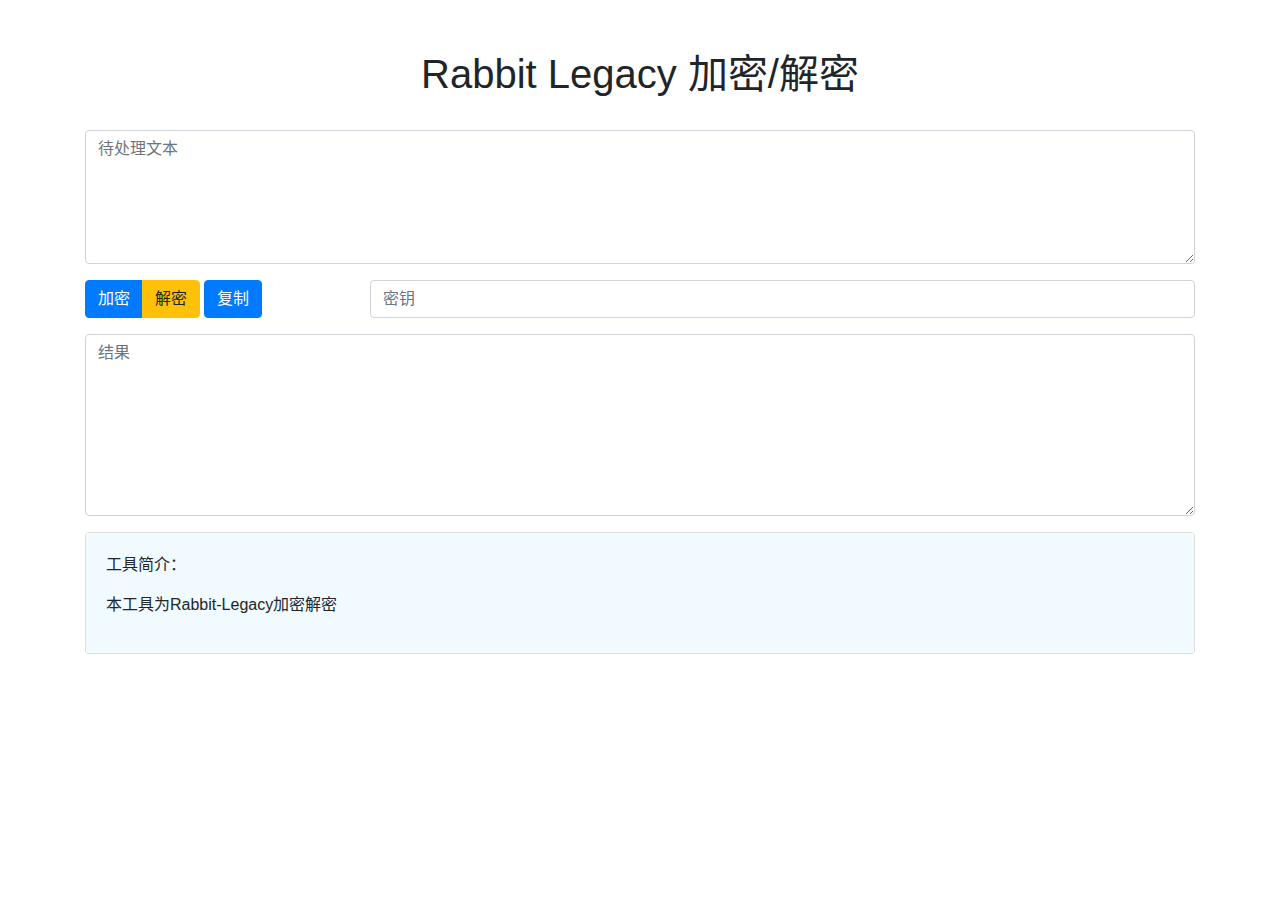
<file: html/Rabbit-Legacy/index.html>
<!DOCTYPE html>
<html lang="zh-cn">
<head>
<meta charset="utf-8">
<meta http-equiv="X-UA-Compatible" content="IE=edge">
<meta name="viewport" content="width=device-width, initial-scale=1">
<meta name="description" content="">
<meta name="author" content="">

<title>Rabbit-Legacy</title>

<!-- Bootstrap core CSS -->
<link rel="stylesheet" href="../static/css/bootstrap.min.css">

<!-- Custom styles for this template -->
<link href="../static/css/styles.css" rel="stylesheet">

</head>

<body>
<div class="container">
  <div class="starter-template">
    <h1>Rabbit Legacy 加密/解密</h1>
    <br>
  </div>
  <!--error-->
  <div class="row">
    <div class="col-lg-2"></div>
    <div class="col-12 col-lg-8" id="alert">
      <div class="alert alert-danger alert-dismissable hide" id="error-alert" role="alert"> Error </div>
    </div>
    <div class="col-lg-2"></div>
  </div>
  <!--success-->
  <div class="row  justify-content-md-center">
    <div class="col-2" id="alert">
      <div class="alert alert-success alert-dismissable hide" id="copy-alert" role="alert"> 复制成功 </div>
    </div>
  </div>
  <!--main-->
  <div class="row">
    <div class="col-12 leftb">
      <div class="form-group">
        <textarea class="form-control" id="text-decryped" placeholder="待处理文本" rows="5"></textarea>
      </div>
    </div>
  </div>
  <div class="row ">
    <div class="col-3 leftb">
      <div class="btn-group" role="group" aria-label="Basic example">
        <button type="button" class="btn btn-primary" onClick="encrypt()">加密</button>
        <button type="button" class="btn btn-warning" onClick="decrypt()">解密</button>
      </div>
      <button type="button"  class="btn btn-primary" onClick="copyUrl2()">复制</button>
    </div>
    <div class="col-9">
      <div class="form-group">
        <input type="password" class="form-control" id="text-key" placeholder="密钥">
      </div>
    </div>
  </div>
  <div class="row">
    <div class="col-12 leftb">
      <div class="form-group">
        <textarea class="form-control" id="text-encryped" placeholder="结果" rows="7"></textarea>
      </div>
    </div>
  </div>
  <div class="row">
    <div class="col-12 leftb" >
      <div class="card">
        <div class="card-body" style="background-color: #F0FAFF;">
          <p>工具简介：</p>
          <p>本工具为Rabbit-Legacy加密解密</p>
        </div>
      </div>

    </div>
  </div>
</div>
<!-- /.container --> 
<script src="../static/js/jquery.slim.min.js" ></script> 
<script src="../static/js/bootstrap.min.js" ></script> 
<script src="main.js"></script>
<script>
  /*
CryptoJS v3.0.2
code.google.com/p/crypto-js
(c) 2009-2012 by Jeff Mott. All rights reserved.
code.google.com/p/crypto-js/wiki/License
*/
  var CryptoJS = CryptoJS || function(q, i) {
      var h = {}
        , j = h.lib = {}
        , p = j.Base = function() {
          function a() {}
          return {
              extend: function(c) {
                  a.prototype = this;
                  var b = new a;
                  c && b.mixIn(c);
                  b.$super = this;
                  return b
              },
              create: function() {
                  var a = this.extend();
                  a.init.apply(a, arguments);
                  return a
              },
              init: function() {},
              mixIn: function(a) {
                  for (var b in a)
                      a.hasOwnProperty(b) && (this[b] = a[b]);
                  a.hasOwnProperty("toString") && (this.toString = a.toString)
              },
              clone: function() {
                  return this.$super.extend(this)
              }
          }
      }()
        , l = j.WordArray = p.extend({
          init: function(a, c) {
              a = this.words = a || [];
              this.sigBytes = c != i ? c : 4 * a.length
          },
          toString: function(a) {
              return (a || r).stringify(this)
          },
          concat: function(a) {
              var c = this.words
                , b = a.words
                , g = this.sigBytes
                , a = a.sigBytes;
              this.clamp();
              if (g % 4)
                  for (var e = 0; e < a; e++)
                      c[g + e >>> 2] |= (b[e >>> 2] >>> 24 - 8 * (e % 4) & 255) << 24 - 8 * ((g + e) % 4);
              else if (65535 < b.length)
                  for (e = 0; e < a; e += 4)
                      c[g + e >>> 2] = b[e >>> 2];
              else
                  c.push.apply(c, b);
              this.sigBytes += a;
              return this
          },
          clamp: function() {
              var a = this.words
                , c = this.sigBytes;
              a[c >>> 2] &= 4294967295 << 32 - 8 * (c % 4);
              a.length = q.ceil(c / 4)
          },
          clone: function() {
              var a = p.clone.call(this);
              a.words = this.words.slice(0);
              return a
          },
          random: function(a) {
              for (var c = [], b = 0; b < a; b += 4)
                  c.push(4294967296 * q.random() | 0);
              return l.create(c, a)
          }
      })
        , k = h.enc = {}
        , r = k.Hex = {
          stringify: function(a) {
              for (var c = a.words, a = a.sigBytes, b = [], g = 0; g < a; g++) {
                  var e = c[g >>> 2] >>> 24 - 8 * (g % 4) & 255;
                  b.push((e >>> 4).toString(16));
                  b.push((e & 15).toString(16))
              }
              return b.join("")
          },
          parse: function(a) {
              for (var c = a.length, b = [], g = 0; g < c; g += 2)
                  b[g >>> 3] |= parseInt(a.substr(g, 2), 16) << 24 - 4 * (g % 8);
              return l.create(b, c / 2)
          }
      }
        , o = k.Latin1 = {
          stringify: function(a) {
              for (var c = a.words, a = a.sigBytes, b = [], g = 0; g < a; g++)
                  b.push(String.fromCharCode(c[g >>> 2] >>> 24 - 8 * (g % 4) & 255));
              return b.join("")
          },
          parse: function(a) {
              for (var c = a.length, b = [], g = 0; g < c; g++)
                  b[g >>> 2] |= (a.charCodeAt(g) & 255) << 24 - 8 * (g % 4);
              return l.create(b, c)
          }
      }
        , m = k.Utf8 = {
          stringify: function(a) {
              try {
                  return decodeURIComponent(escape(o.stringify(a)))
              } catch (c) {
                  throw Error("Malformed UTF-8 data");
              }
          },
          parse: function(a) {
              return o.parse(unescape(encodeURIComponent(a)))
          }
      }
        , d = j.BufferedBlockAlgorithm = p.extend({
          reset: function() {
              this._data = l.create();
              this._nDataBytes = 0
          },
          _append: function(a) {
              "string" == typeof a && (a = m.parse(a));
              this._data.concat(a);
              this._nDataBytes += a.sigBytes
          },
          _process: function(a) {
              var c = this._data
                , b = c.words
                , g = c.sigBytes
                , e = this.blockSize
                , n = g / (4 * e)
                , n = a ? q.ceil(n) : q.max((n | 0) - this._minBufferSize, 0)
                , a = n * e
                , g = q.min(4 * a, g);
              if (a) {
                  for (var d = 0; d < a; d += e)
                      this._doProcessBlock(b, d);
                  d = b.splice(0, a);
                  c.sigBytes -= g
              }
              return l.create(d, g)
          },
          clone: function() {
              var a = p.clone.call(this);
              a._data = this._data.clone();
              return a
          },
          _minBufferSize: 0
      });
      j.Hasher = d.extend({
          init: function() {
              this.reset()
          },
          reset: function() {
              d.reset.call(this);
              this._doReset()
          },
          update: function(a) {
              this._append(a);
              this._process();
              return this
          },
          finalize: function(a) {
              a && this._append(a);
              this._doFinalize();
              return this._hash
          },
          clone: function() {
              var a = d.clone.call(this);
              a._hash = this._hash.clone();
              return a
          },
          blockSize: 16,
          _createHelper: function(a) {
              return function(c, b) {
                  return a.create(b).finalize(c)
              }
          },
          _createHmacHelper: function(a) {
              return function(c, b) {
                  return f.HMAC.create(a, b).finalize(c)
              }
          }
      });
      var f = h.algo = {};
      return h
  }(Math);
  (function() {
      var q = CryptoJS
        , i = q.lib.WordArray;
      q.enc.Base64 = {
          stringify: function(h) {
              var j = h.words
                , i = h.sigBytes
                , l = this._map;
              h.clamp();
              for (var h = [], k = 0; k < i; k += 3)
                  for (var r = (j[k >>> 2] >>> 24 - 8 * (k % 4) & 255) << 16 | (j[k + 1 >>> 2] >>> 24 - 8 * ((k + 1) % 4) & 255) << 8 | j[k + 2 >>> 2] >>> 24 - 8 * ((k + 2) % 4) & 255, o = 0; 4 > o && k + 0.75 * o < i; o++)
                      h.push(l.charAt(r >>> 6 * (3 - o) & 63));
              if (j = l.charAt(64))
                  for (; h.length % 4; )
                      h.push(j);
              return h.join("")
          },
          parse: function(h) {
              var h = h.replace(/\s/g, "")
                , j = h.length
                , p = this._map
                , l = p.charAt(64);
              l && (l = h.indexOf(l),
              -1 != l && (j = l));
              for (var l = [], k = 0, r = 0; r < j; r++)
                  if (r % 4) {
                      var o = p.indexOf(h.charAt(r - 1)) << 2 * (r % 4)
                        , m = p.indexOf(h.charAt(r)) >>> 6 - 2 * (r % 4);
                      l[k >>> 2] |= (o | m) << 24 - 8 * (k % 4);
                      k++
                  }
              return i.create(l, k)
          },
          _map: "ABCDEFGHIJKLMNOPQRSTUVWXYZabcdefghijklmnopqrstuvwxyz0123456789+/="
      }
  }
  )();
  (function(q) {
      function i(d, f, a, c, b, g, e) {
          d = d + (f & a | ~f & c) + b + e;
          return (d << g | d >>> 32 - g) + f
      }
      function h(d, f, a, c, b, g, e) {
          d = d + (f & c | a & ~c) + b + e;
          return (d << g | d >>> 32 - g) + f
      }
      function j(d, f, a, c, b, g, e) {
          d = d + (f ^ a ^ c) + b + e;
          return (d << g | d >>> 32 - g) + f
      }
      function p(d, f, a, c, b, g, e) {
          d = d + (a ^ (f | ~c)) + b + e;
          return (d << g | d >>> 32 - g) + f
      }
      var l = CryptoJS
        , k = l.lib
        , r = k.WordArray
        , k = k.Hasher
        , o = l.algo
        , m = [];
      (function() {
          for (var d = 0; 64 > d; d++)
              m[d] = 4294967296 * q.abs(q.sin(d + 1)) | 0
      }
      )();
      o = o.MD5 = k.extend({
          _doReset: function() {
              this._hash = r.create([1732584193, 4023233417, 2562383102, 271733878])
          },
          _doProcessBlock: function(d, f) {
              for (var a = 0; 16 > a; a++) {
                  var c = f + a
                    , b = d[c];
                  d[c] = (b << 8 | b >>> 24) & 16711935 | (b << 24 | b >>> 8) & 4278255360
              }
              for (var c = this._hash.words, b = c[0], g = c[1], e = c[2], n = c[3], a = 0; 64 > a; a += 4)
                  16 > a ? (b = i(b, g, e, n, d[f + a], 7, m[a]),
                  n = i(n, b, g, e, d[f + a + 1], 12, m[a + 1]),
                  e = i(e, n, b, g, d[f + a + 2], 17, m[a + 2]),
                  g = i(g, e, n, b, d[f + a + 3], 22, m[a + 3])) : 32 > a ? (b = h(b, g, e, n, d[f + (a + 1) % 16], 5, m[a]),
                  n = h(n, b, g, e, d[f + (a + 6) % 16], 9, m[a + 1]),
                  e = h(e, n, b, g, d[f + (a + 11) % 16], 14, m[a + 2]),
                  g = h(g, e, n, b, d[f + a % 16], 20, m[a + 3])) : 48 > a ? (b = j(b, g, e, n, d[f + (3 * a + 5) % 16], 4, m[a]),
                  n = j(n, b, g, e, d[f + (3 * a + 8) % 16], 11, m[a + 1]),
                  e = j(e, n, b, g, d[f + (3 * a + 11) % 16], 16, m[a + 2]),
                  g = j(g, e, n, b, d[f + (3 * a + 14) % 16], 23, m[a + 3])) : (b = p(b, g, e, n, d[f + 3 * a % 16], 6, m[a]),
                  n = p(n, b, g, e, d[f + (3 * a + 7) % 16], 10, m[a + 1]),
                  e = p(e, n, b, g, d[f + (3 * a + 14) % 16], 15, m[a + 2]),
                  g = p(g, e, n, b, d[f + (3 * a + 5) % 16], 21, m[a + 3]));
              c[0] = c[0] + b | 0;
              c[1] = c[1] + g | 0;
              c[2] = c[2] + e | 0;
              c[3] = c[3] + n | 0
          },
          _doFinalize: function() {
              var d = this._data
                , f = d.words
                , a = 8 * this._nDataBytes
                , c = 8 * d.sigBytes;
              f[c >>> 5] |= 128 << 24 - c % 32;
              f[(c + 64 >>> 9 << 4) + 14] = (a << 8 | a >>> 24) & 16711935 | (a << 24 | a >>> 8) & 4278255360;
              d.sigBytes = 4 * (f.length + 1);
              this._process();
              d = this._hash.words;
              for (f = 0; 4 > f; f++)
                  a = d[f],
                  d[f] = (a << 8 | a >>> 24) & 16711935 | (a << 24 | a >>> 8) & 4278255360
          }
      });
      l.MD5 = k._createHelper(o);
      l.HmacMD5 = k._createHmacHelper(o)
  }
  )(Math);
  (function() {
      var q = CryptoJS
        , i = q.lib
        , h = i.Base
        , j = i.WordArray
        , i = q.algo
        , p = i.EvpKDF = h.extend({
          cfg: h.extend({
              keySize: 4,
              hasher: i.MD5,
              iterations: 1
          }),
          init: function(h) {
              this.cfg = this.cfg.extend(h)
          },
          compute: function(h, k) {
              for (var i = this.cfg, o = i.hasher.create(), m = j.create(), d = m.words, f = i.keySize, i = i.iterations; d.length < f; ) {
                  a && o.update(a);
                  var a = o.update(h).finalize(k);
                  o.reset();
                  for (var c = 1; c < i; c++)
                      a = o.finalize(a),
                      o.reset();
                  m.concat(a)
              }
              m.sigBytes = 4 * f;
              return m
          }
      });
      q.EvpKDF = function(h, i, j) {
          return p.create(j).compute(h, i)
      }
  }
  )();
  CryptoJS.lib.Cipher || function(q) {
      var i = CryptoJS
        , h = i.lib
        , j = h.Base
        , p = h.WordArray
        , l = h.BufferedBlockAlgorithm
        , k = i.enc.Base64
        , r = i.algo.EvpKDF
        , o = h.Cipher = l.extend({
          cfg: j.extend(),
          createEncryptor: function(a, e) {
              return this.create(this._ENC_XFORM_MODE, a, e)
          },
          createDecryptor: function(a, e) {
              return this.create(this._DEC_XFORM_MODE, a, e)
          },
          init: function(a, e, b) {
              this.cfg = this.cfg.extend(b);
              this._xformMode = a;
              this._key = e;
              this.reset()
          },
          reset: function() {
              l.reset.call(this);
              this._doReset()
          },
          process: function(a) {
              this._append(a);
              return this._process()
          },
          finalize: function(a) {
              a && this._append(a);
              return this._doFinalize()
          },
          keySize: 4,
          ivSize: 4,
          _ENC_XFORM_MODE: 1,
          _DEC_XFORM_MODE: 2,
          _createHelper: function() {
              return function(a) {
                  return {
                      encrypt: function(e, n, d) {
                          return ("string" == typeof n ? b : c).encrypt(a, e, n, d)
                      },
                      decrypt: function(e, n, d) {
                          return ("string" == typeof n ? b : c).decrypt(a, e, n, d)
                      }
                  }
              }
          }()
      });
      h.StreamCipher = o.extend({
          _doFinalize: function() {
              return this._process(!0)
          },
          blockSize: 1
      });
      var m = i.mode = {}
        , d = h.BlockCipherMode = j.extend({
          createEncryptor: function(a, e) {
              return this.Encryptor.create(a, e)
          },
          createDecryptor: function(a, e) {
              return this.Decryptor.create(a, e)
          },
          init: function(a, e) {
              this._cipher = a;
              this._iv = e
          }
      })
        , m = m.CBC = function() {
          function a(g, e, b) {
              var c = this._iv;
              c ? this._iv = q : c = this._prevBlock;
              for (var d = 0; d < b; d++)
                  g[e + d] ^= c[d]
          }
          var e = d.extend();
          e.Encryptor = e.extend({
              processBlock: function(e, b) {
                  var c = this._cipher
                    , d = c.blockSize;
                  a.call(this, e, b, d);
                  c.encryptBlock(e, b);
                  this._prevBlock = e.slice(b, b + d)
              }
          });
          e.Decryptor = e.extend({
              processBlock: function(e, b) {
                  var c = this._cipher
                    , d = c.blockSize
                    , f = e.slice(b, b + d);
                  c.decryptBlock(e, b);
                  a.call(this, e, b, d);
                  this._prevBlock = f
              }
          });
          return e
      }()
        , f = (i.pad = {}).Pkcs7 = {
          pad: function(a, e) {
              for (var b = 4 * e, b = b - a.sigBytes % b, c = b << 24 | b << 16 | b << 8 | b, d = [], f = 0; f < b; f += 4)
                  d.push(c);
              b = p.create(d, b);
              a.concat(b)
          },
          unpad: function(a) {
              a.sigBytes -= a.words[a.sigBytes - 1 >>> 2] & 255
          }
      };
      h.BlockCipher = o.extend({
          cfg: o.cfg.extend({
              mode: m,
              padding: f
          }),
          reset: function() {
              o.reset.call(this);
              var a = this.cfg
                , e = a.iv
                , a = a.mode;
              if (this._xformMode == this._ENC_XFORM_MODE)
                  var b = a.createEncryptor;
              else
                  b = a.createDecryptor,
                  this._minBufferSize = 1;
              this._mode = b.call(a, this, e && e.words)
          },
          _doProcessBlock: function(a, b) {
              this._mode.processBlock(a, b)
          },
          _doFinalize: function() {
              var a = this.cfg.padding;
              if (this._xformMode == this._ENC_XFORM_MODE) {
                  a.pad(this._data, this.blockSize);
                  var b = this._process(!0)
              } else
                  b = this._process(!0),
                  a.unpad(b);
              return b
          },
          blockSize: 4
      });
      var a = h.CipherParams = j.extend({
          init: function(a) {
              this.mixIn(a)
          },
          toString: function(a) {
              return (a || this.formatter).stringify(this)
          }
      })
        , m = (i.format = {}).OpenSSL = {
          stringify: function(a) {
              var b = a.ciphertext
                , a = a.salt
                , b = (a ? p.create([1398893684, 1701076831]).concat(a).concat(b) : b).toString(k);
              return b = b.replace(/(.{64})/g, "$1\n")
          },
          parse: function(b) {
              var b = k.parse(b)
                , e = b.words;
              if (1398893684 == e[0] && 1701076831 == e[1]) {
                  var c = p.create(e.slice(2, 4));
                  e.splice(0, 4);
                  b.sigBytes -= 16
              }
              return a.create({
                  ciphertext: b,
                  salt: c
              })
          }
      }
        , c = h.SerializableCipher = j.extend({
          cfg: j.extend({
              format: m
          }),
          encrypt: function(b, e, c, d) {
              var d = this.cfg.extend(d)
                , f = b.createEncryptor(c, d)
                , e = f.finalize(e)
                , f = f.cfg;
              return a.create({
                  ciphertext: e,
                  key: c,
                  iv: f.iv,
                  algorithm: b,
                  mode: f.mode,
                  padding: f.padding,
                  blockSize: b.blockSize,
                  formatter: d.format
              })
          },
          decrypt: function(a, b, c, d) {
              d = this.cfg.extend(d);
              b = this._parse(b, d.format);
              return a.createDecryptor(c, d).finalize(b.ciphertext)
          },
          _parse: function(a, b) {
              return "string" == typeof a ? b.parse(a) : a
          }
      })
        , i = (i.kdf = {}).OpenSSL = {
          compute: function(b, c, d, f) {
              f || (f = p.random(8));
              b = r.create({
                  keySize: c + d
              }).compute(b, f);
              d = p.create(b.words.slice(c), 4 * d);
              b.sigBytes = 4 * c;
              return a.create({
                  key: b,
                  iv: d,
                  salt: f
              })
          }
      }
        , b = h.PasswordBasedCipher = c.extend({
          cfg: c.cfg.extend({
              kdf: i
          }),
          encrypt: function(a, b, d, f) {
              f = this.cfg.extend(f);
              d = f.kdf.compute(d, a.keySize, a.ivSize);
              f.iv = d.iv;
              a = c.encrypt.call(this, a, b, d.key, f);
              a.mixIn(d);
              return a
          },
          decrypt: function(a, b, d, f) {
              f = this.cfg.extend(f);
              b = this._parse(b, f.format);
              d = f.kdf.compute(d, a.keySize, a.ivSize, b.salt);
              f.iv = d.iv;
              return c.decrypt.call(this, a, b, d.key, f)
          }
      })
  }();
  (function() {
      function q(a, c) {
          var b = (this._lBlock >>> a ^ this._rBlock) & c;
          this._rBlock ^= b;
          this._lBlock ^= b << a
      }
      function i(a, c) {
          var b = (this._rBlock >>> a ^ this._lBlock) & c;
          this._lBlock ^= b;
          this._rBlock ^= b << a
      }
      var h = CryptoJS
        , j = h.lib
        , p = j.WordArray
        , j = j.BlockCipher
        , l = h.algo
        , k = [57, 49, 41, 33, 25, 17, 9, 1, 58, 50, 42, 34, 26, 18, 10, 2, 59, 51, 43, 35, 27, 19, 11, 3, 60, 52, 44, 36, 63, 55, 47, 39, 31, 23, 15, 7, 62, 54, 46, 38, 30, 22, 14, 6, 61, 53, 45, 37, 29, 21, 13, 5, 28, 20, 12, 4]
        , r = [14, 17, 11, 24, 1, 5, 3, 28, 15, 6, 21, 10, 23, 19, 12, 4, 26, 8, 16, 7, 27, 20, 13, 2, 41, 52, 31, 37, 47, 55, 30, 40, 51, 45, 33, 48, 44, 49, 39, 56, 34, 53, 46, 42, 50, 36, 29, 32]
        , o = [1, 2, 4, 6, 8, 10, 12, 14, 15, 17, 19, 21, 23, 25, 27, 28]
        , m = [{
          "0": 8421888,
          268435456: 32768,
          536870912: 8421378,
          805306368: 2,
          1073741824: 512,
          1342177280: 8421890,
          1610612736: 8389122,
          1879048192: 8388608,
          2147483648: 514,
          2415919104: 8389120,
          2684354560: 33280,
          2952790016: 8421376,
          3221225472: 32770,
          3489660928: 8388610,
          3758096384: 0,
          4026531840: 33282,
          134217728: 0,
          402653184: 8421890,
          671088640: 33282,
          939524096: 32768,
          1207959552: 8421888,
          1476395008: 512,
          1744830464: 8421378,
          2013265920: 2,
          2281701376: 8389120,
          2550136832: 33280,
          2818572288: 8421376,
          3087007744: 8389122,
          3355443200: 8388610,
          3623878656: 32770,
          3892314112: 514,
          4160749568: 8388608,
          1: 32768,
          268435457: 2,
          536870913: 8421888,
          805306369: 8388608,
          1073741825: 8421378,
          1342177281: 33280,
          1610612737: 512,
          1879048193: 8389122,
          2147483649: 8421890,
          2415919105: 8421376,
          2684354561: 8388610,
          2952790017: 33282,
          3221225473: 514,
          3489660929: 8389120,
          3758096385: 32770,
          4026531841: 0,
          134217729: 8421890,
          402653185: 8421376,
          671088641: 8388608,
          939524097: 512,
          1207959553: 32768,
          1476395009: 8388610,
          1744830465: 2,
          2013265921: 33282,
          2281701377: 32770,
          2550136833: 8389122,
          2818572289: 514,
          3087007745: 8421888,
          3355443201: 8389120,
          3623878657: 0,
          3892314113: 33280,
          4160749569: 8421378
      }, {
          "0": 1074282512,
          16777216: 16384,
          33554432: 524288,
          50331648: 1074266128,
          67108864: 1073741840,
          83886080: 1074282496,
          100663296: 1073758208,
          117440512: 16,
          134217728: 540672,
          150994944: 1073758224,
          167772160: 1073741824,
          184549376: 540688,
          201326592: 524304,
          218103808: 0,
          234881024: 16400,
          251658240: 1074266112,
          8388608: 1073758208,
          25165824: 540688,
          41943040: 16,
          58720256: 1073758224,
          75497472: 1074282512,
          92274688: 1073741824,
          109051904: 524288,
          125829120: 1074266128,
          142606336: 524304,
          159383552: 0,
          176160768: 16384,
          192937984: 1074266112,
          209715200: 1073741840,
          226492416: 540672,
          243269632: 1074282496,
          260046848: 16400,
          268435456: 0,
          285212672: 1074266128,
          301989888: 1073758224,
          318767104: 1074282496,
          335544320: 1074266112,
          352321536: 16,
          369098752: 540688,
          385875968: 16384,
          402653184: 16400,
          419430400: 524288,
          436207616: 524304,
          452984832: 1073741840,
          469762048: 540672,
          486539264: 1073758208,
          503316480: 1073741824,
          520093696: 1074282512,
          276824064: 540688,
          293601280: 524288,
          310378496: 1074266112,
          327155712: 16384,
          343932928: 1073758208,
          360710144: 1074282512,
          377487360: 16,
          394264576: 1073741824,
          411041792: 1074282496,
          427819008: 1073741840,
          444596224: 1073758224,
          461373440: 524304,
          478150656: 0,
          494927872: 16400,
          511705088: 1074266128,
          528482304: 540672
      }, {
          "0": 260,
          1048576: 0,
          2097152: 67109120,
          3145728: 65796,
          4194304: 65540,
          5242880: 67108868,
          6291456: 67174660,
          7340032: 67174400,
          8388608: 67108864,
          9437184: 67174656,
          10485760: 65792,
          11534336: 67174404,
          12582912: 67109124,
          13631488: 65536,
          14680064: 4,
          15728640: 256,
          524288: 67174656,
          1572864: 67174404,
          2621440: 0,
          3670016: 67109120,
          4718592: 67108868,
          5767168: 65536,
          6815744: 65540,
          7864320: 260,
          8912896: 4,
          9961472: 256,
          11010048: 67174400,
          12058624: 65796,
          13107200: 65792,
          14155776: 67109124,
          15204352: 67174660,
          16252928: 67108864,
          16777216: 67174656,
          17825792: 65540,
          18874368: 65536,
          19922944: 67109120,
          20971520: 256,
          22020096: 67174660,
          23068672: 67108868,
          24117248: 0,
          25165824: 67109124,
          26214400: 67108864,
          27262976: 4,
          28311552: 65792,
          29360128: 67174400,
          30408704: 260,
          31457280: 65796,
          32505856: 67174404,
          17301504: 67108864,
          18350080: 260,
          19398656: 67174656,
          20447232: 0,
          21495808: 65540,
          22544384: 67109120,
          23592960: 256,
          24641536: 67174404,
          25690112: 65536,
          26738688: 67174660,
          27787264: 65796,
          28835840: 67108868,
          29884416: 67109124,
          30932992: 67174400,
          31981568: 4,
          33030144: 65792
      }, {
          "0": 2151682048,
          65536: 2147487808,
          131072: 4198464,
          196608: 2151677952,
          262144: 0,
          327680: 4198400,
          393216: 2147483712,
          458752: 4194368,
          524288: 2147483648,
          589824: 4194304,
          655360: 64,
          720896: 2147487744,
          786432: 2151678016,
          851968: 4160,
          917504: 4096,
          983040: 2151682112,
          32768: 2147487808,
          98304: 64,
          163840: 2151678016,
          229376: 2147487744,
          294912: 4198400,
          360448: 2151682112,
          425984: 0,
          491520: 2151677952,
          557056: 4096,
          622592: 2151682048,
          688128: 4194304,
          753664: 4160,
          819200: 2147483648,
          884736: 4194368,
          950272: 4198464,
          1015808: 2147483712,
          1048576: 4194368,
          1114112: 4198400,
          1179648: 2147483712,
          1245184: 0,
          1310720: 4160,
          1376256: 2151678016,
          1441792: 2151682048,
          1507328: 2147487808,
          1572864: 2151682112,
          1638400: 2147483648,
          1703936: 2151677952,
          1769472: 4198464,
          1835008: 2147487744,
          1900544: 4194304,
          1966080: 64,
          2031616: 4096,
          1081344: 2151677952,
          1146880: 2151682112,
          1212416: 0,
          1277952: 4198400,
          1343488: 4194368,
          1409024: 2147483648,
          1474560: 2147487808,
          1540096: 64,
          1605632: 2147483712,
          1671168: 4096,
          1736704: 2147487744,
          1802240: 2151678016,
          1867776: 4160,
          1933312: 2151682048,
          1998848: 4194304,
          2064384: 4198464
      }, {
          "0": 128,
          4096: 17039360,
          8192: 262144,
          12288: 536870912,
          16384: 537133184,
          20480: 16777344,
          24576: 553648256,
          28672: 262272,
          32768: 16777216,
          36864: 537133056,
          40960: 536871040,
          45056: 553910400,
          49152: 553910272,
          53248: 0,
          57344: 17039488,
          61440: 553648128,
          2048: 17039488,
          6144: 553648256,
          10240: 128,
          14336: 17039360,
          18432: 262144,
          22528: 537133184,
          26624: 553910272,
          30720: 536870912,
          34816: 537133056,
          38912: 0,
          43008: 553910400,
          47104: 16777344,
          51200: 536871040,
          55296: 553648128,
          59392: 16777216,
          63488: 262272,
          65536: 262144,
          69632: 128,
          73728: 536870912,
          77824: 553648256,
          81920: 16777344,
          86016: 553910272,
          90112: 537133184,
          94208: 16777216,
          98304: 553910400,
          102400: 553648128,
          106496: 17039360,
          110592: 537133056,
          114688: 262272,
          118784: 536871040,
          122880: 0,
          126976: 17039488,
          67584: 553648256,
          71680: 16777216,
          75776: 17039360,
          79872: 537133184,
          83968: 536870912,
          88064: 17039488,
          92160: 128,
          96256: 553910272,
          100352: 262272,
          104448: 553910400,
          108544: 0,
          112640: 553648128,
          116736: 16777344,
          120832: 262144,
          124928: 537133056,
          129024: 536871040
      }, {
          "0": 268435464,
          256: 8192,
          512: 270532608,
          768: 270540808,
          1024: 268443648,
          1280: 2097152,
          1536: 2097160,
          1792: 268435456,
          2048: 0,
          2304: 268443656,
          2560: 2105344,
          2816: 8,
          3072: 270532616,
          3328: 2105352,
          3584: 8200,
          3840: 270540800,
          128: 270532608,
          384: 270540808,
          640: 8,
          896: 2097152,
          1152: 2105352,
          1408: 268435464,
          1664: 268443648,
          1920: 8200,
          2176: 2097160,
          2432: 8192,
          2688: 268443656,
          2944: 270532616,
          3200: 0,
          3456: 270540800,
          3712: 2105344,
          3968: 268435456,
          4096: 268443648,
          4352: 270532616,
          4608: 270540808,
          4864: 8200,
          5120: 2097152,
          5376: 268435456,
          5632: 268435464,
          5888: 2105344,
          6144: 2105352,
          6400: 0,
          6656: 8,
          6912: 270532608,
          7168: 8192,
          7424: 268443656,
          7680: 270540800,
          7936: 2097160,
          4224: 8,
          4480: 2105344,
          4736: 2097152,
          4992: 268435464,
          5248: 268443648,
          5504: 8200,
          5760: 270540808,
          6016: 270532608,
          6272: 270540800,
          6528: 270532616,
          6784: 8192,
          7040: 2105352,
          7296: 2097160,
          7552: 0,
          7808: 268435456,
          8064: 268443656
      }, {
          "0": 1048576,
          16: 33555457,
          32: 1024,
          48: 1049601,
          64: 34604033,
          80: 0,
          96: 1,
          112: 34603009,
          128: 33555456,
          144: 1048577,
          160: 33554433,
          176: 34604032,
          192: 34603008,
          208: 1025,
          224: 1049600,
          240: 33554432,
          8: 34603009,
          24: 0,
          40: 33555457,
          56: 34604032,
          72: 1048576,
          88: 33554433,
          104: 33554432,
          120: 1025,
          136: 1049601,
          152: 33555456,
          168: 34603008,
          184: 1048577,
          200: 1024,
          216: 34604033,
          232: 1,
          248: 1049600,
          256: 33554432,
          272: 1048576,
          288: 33555457,
          304: 34603009,
          320: 1048577,
          336: 33555456,
          352: 34604032,
          368: 1049601,
          384: 1025,
          400: 34604033,
          416: 1049600,
          432: 1,
          448: 0,
          464: 34603008,
          480: 33554433,
          496: 1024,
          264: 1049600,
          280: 33555457,
          296: 34603009,
          312: 1,
          328: 33554432,
          344: 1048576,
          360: 1025,
          376: 34604032,
          392: 33554433,
          408: 34603008,
          424: 0,
          440: 34604033,
          456: 1049601,
          472: 1024,
          488: 33555456,
          504: 1048577
      }, {
          "0": 134219808,
          1: 131072,
          2: 134217728,
          3: 32,
          4: 131104,
          5: 134350880,
          6: 134350848,
          7: 2048,
          8: 134348800,
          9: 134219776,
          10: 133120,
          11: 134348832,
          12: 2080,
          13: 0,
          14: 134217760,
          15: 133152,
          2147483648: 2048,
          2147483649: 134350880,
          2147483650: 134219808,
          2147483651: 134217728,
          2147483652: 134348800,
          2147483653: 133120,
          2147483654: 133152,
          2147483655: 32,
          2147483656: 134217760,
          2147483657: 2080,
          2147483658: 131104,
          2147483659: 134350848,
          2147483660: 0,
          2147483661: 134348832,
          2147483662: 134219776,
          2147483663: 131072,
          16: 133152,
          17: 134350848,
          18: 32,
          19: 2048,
          20: 134219776,
          21: 134217760,
          22: 134348832,
          23: 131072,
          24: 0,
          25: 131104,
          26: 134348800,
          27: 134219808,
          28: 134350880,
          29: 133120,
          30: 2080,
          31: 134217728,
          2147483664: 131072,
          2147483665: 2048,
          2147483666: 134348832,
          2147483667: 133152,
          2147483668: 32,
          2147483669: 134348800,
          2147483670: 134217728,
          2147483671: 134219808,
          2147483672: 134350880,
          2147483673: 134217760,
          2147483674: 134219776,
          2147483675: 0,
          2147483676: 133120,
          2147483677: 2080,
          2147483678: 131104,
          2147483679: 134350848
      }]
        , d = [4160749569, 528482304, 33030144, 2064384, 129024, 8064, 504, 2147483679]
        , f = l.DES = j.extend({
          _doReset: function() {
              for (var a = this._key.words, c = [], b = 0; 56 > b; b++) {
                  var d = k[b] - 1;
                  c[b] = a[d >>> 5] >>> 31 - d % 32 & 1
              }
              a = this._subKeys = [];
              for (d = 0; 16 > d; d++) {
                  for (var e = a[d] = [], f = o[d], b = 0; 24 > b; b++)
                      e[b / 6 | 0] |= c[(r[b] - 1 + f) % 28] << 31 - b % 6,
                      e[4 + (b / 6 | 0)] |= c[28 + (r[b + 24] - 1 + f) % 28] << 31 - b % 6;
                  e[0] = e[0] << 1 | e[0] >>> 31;
                  for (b = 1; 7 > b; b++)
                      e[b] >>>= 4 * (b - 1) + 3;
                  e[7] = e[7] << 5 | e[7] >>> 27
              }
              c = this._invSubKeys = [];
              for (b = 0; 16 > b; b++)
                  c[b] = a[15 - b]
          },
          encryptBlock: function(a, c) {
              this._doCryptBlock(a, c, this._subKeys)
          },
          decryptBlock: function(a, c) {
              this._doCryptBlock(a, c, this._invSubKeys)
          },
          _doCryptBlock: function(a, c, b) {
              this._lBlock = a[c];
              this._rBlock = a[c + 1];
              q.call(this, 4, 252645135);
              q.call(this, 16, 65535);
              i.call(this, 2, 858993459);
              i.call(this, 8, 16711935);
              q.call(this, 1, 1431655765);
              for (var f = 0; 16 > f; f++) {
                  for (var e = b[f], h = this._lBlock, j = this._rBlock, k = 0, l = 0; 8 > l; l++)
                      k |= m[l][((j ^ e[l]) & d[l]) >>> 0];
                  this._lBlock = j;
                  this._rBlock = h ^ k
              }
              b = this._lBlock;
              this._lBlock = this._rBlock;
              this._rBlock = b;
              q.call(this, 1, 1431655765);
              i.call(this, 8, 16711935);
              i.call(this, 2, 858993459);
              q.call(this, 16, 65535);
              q.call(this, 4, 252645135);
              a[c] = this._lBlock;
              a[c + 1] = this._rBlock
          },
          keySize: 2,
          ivSize: 2,
          blockSize: 2
      });
      h.DES = j._createHelper(f);
      l = l.TripleDES = j.extend({
          _doReset: function() {
              var a = this._key.words;
              this._des1 = f.createEncryptor(p.create(a.slice(0, 2)));
              this._des2 = f.createEncryptor(p.create(a.slice(2, 4)));
              this._des3 = f.createEncryptor(p.create(a.slice(4, 6)))
          },
          encryptBlock: function(a, c) {
              this._des1.encryptBlock(a, c);
              this._des2.decryptBlock(a, c);
              this._des3.encryptBlock(a, c)
          },
          decryptBlock: function(a, c) {
              this._des3.decryptBlock(a, c);
              this._des2.encryptBlock(a, c);
              this._des1.decryptBlock(a, c)
          },
          keySize: 6,
          ivSize: 2,
          blockSize: 2
      });
      h.TripleDES = j._createHelper(l)
  }
  )();

  /*AES*/
  var CryptoJS = CryptoJS || function(p, h) {
      var i = {}
        , l = i.lib = {}
        , r = l.Base = function() {
          function a() {}
          return {
              extend: function(e) {
                  a.prototype = this;
                  var c = new a;
                  e && c.mixIn(e);
                  c.$super = this;
                  return c
              },
              create: function() {
                  var a = this.extend();
                  a.init.apply(a, arguments);
                  return a
              },
              init: function() {},
              mixIn: function(a) {
                  for (var c in a)
                      a.hasOwnProperty(c) && (this[c] = a[c]);
                  a.hasOwnProperty("toString") && (this.toString = a.toString)
              },
              clone: function() {
                  return this.$super.extend(this)
              }
          }
      }()
        , o = l.WordArray = r.extend({
          init: function(a, e) {
              a = this.words = a || [];
              this.sigBytes = e != h ? e : 4 * a.length
          },
          toString: function(a) {
              return (a || s).stringify(this)
          },
          concat: function(a) {
              var e = this.words
                , c = a.words
                , b = this.sigBytes
                , a = a.sigBytes;
              this.clamp();
              if (b % 4)
                  for (var d = 0; d < a; d++)
                      e[b + d >>> 2] |= (c[d >>> 2] >>> 24 - 8 * (d % 4) & 255) << 24 - 8 * ((b + d) % 4);
              else if (65535 < c.length)
                  for (d = 0; d < a; d += 4)
                      e[b + d >>> 2] = c[d >>> 2];
              else
                  e.push.apply(e, c);
              this.sigBytes += a;
              return this
          },
          clamp: function() {
              var a = this.words
                , e = this.sigBytes;
              a[e >>> 2] &= 4294967295 << 32 - 8 * (e % 4);
              a.length = p.ceil(e / 4)
          },
          clone: function() {
              var a = r.clone.call(this);
              a.words = this.words.slice(0);
              return a
          },
          random: function(a) {
              for (var e = [], c = 0; c < a; c += 4)
                  e.push(4294967296 * p.random() | 0);
              return o.create(e, a)
          }
      })
        , m = i.enc = {}
        , s = m.Hex = {
          stringify: function(a) {
              for (var e = a.words, a = a.sigBytes, c = [], b = 0; b < a; b++) {
                  var d = e[b >>> 2] >>> 24 - 8 * (b % 4) & 255;
                  c.push((d >>> 4).toString(16));
                  c.push((d & 15).toString(16))
              }
              return c.join("")
          },
          parse: function(a) {
              for (var e = a.length, c = [], b = 0; b < e; b += 2)
                  c[b >>> 3] |= parseInt(a.substr(b, 2), 16) << 24 - 4 * (b % 8);
              return o.create(c, e / 2)
          }
      }
        , n = m.Latin1 = {
          stringify: function(a) {
              for (var e = a.words, a = a.sigBytes, c = [], b = 0; b < a; b++)
                  c.push(String.fromCharCode(e[b >>> 2] >>> 24 - 8 * (b % 4) & 255));
              return c.join("")
          },
          parse: function(a) {
              for (var e = a.length, c = [], b = 0; b < e; b++)
                  c[b >>> 2] |= (a.charCodeAt(b) & 255) << 24 - 8 * (b % 4);
              return o.create(c, e)
          }
      }
        , k = m.Utf8 = {
          stringify: function(a) {
              try {
                  return decodeURIComponent(escape(n.stringify(a)))
              } catch (e) {
                  throw Error("Malformed UTF-8 data");
              }
          },
          parse: function(a) {
              return n.parse(unescape(encodeURIComponent(a)))
          }
      }
        , f = l.BufferedBlockAlgorithm = r.extend({
          reset: function() {
              this._data = o.create();
              this._nDataBytes = 0
          },
          _append: function(a) {
              "string" == typeof a && (a = k.parse(a));
              this._data.concat(a);
              this._nDataBytes += a.sigBytes
          },
          _process: function(a) {
              var e = this._data
                , c = e.words
                , b = e.sigBytes
                , d = this.blockSize
                , q = b / (4 * d)
                , q = a ? p.ceil(q) : p.max((q | 0) - this._minBufferSize, 0)
                , a = q * d
                , b = p.min(4 * a, b);
              if (a) {
                  for (var j = 0; j < a; j += d)
                      this._doProcessBlock(c, j);
                  j = c.splice(0, a);
                  e.sigBytes -= b
              }
              return o.create(j, b)
          },
          clone: function() {
              var a = r.clone.call(this);
              a._data = this._data.clone();
              return a
          },
          _minBufferSize: 0
      });
      l.Hasher = f.extend({
          init: function() {
              this.reset()
          },
          reset: function() {
              f.reset.call(this);
              this._doReset()
          },
          update: function(a) {
              this._append(a);
              this._process();
              return this
          },
          finalize: function(a) {
              a && this._append(a);
              this._doFinalize();
              return this._hash
          },
          clone: function() {
              var a = f.clone.call(this);
              a._hash = this._hash.clone();
              return a
          },
          blockSize: 16,
          _createHelper: function(a) {
              return function(e, c) {
                  return a.create(c).finalize(e)
              }
          },
          _createHmacHelper: function(a) {
              return function(e, c) {
                  return g.HMAC.create(a, c).finalize(e)
              }
          }
      });
      var g = i.algo = {};
      return i
  }(Math);
  (function() {
      var p = CryptoJS
        , h = p.lib.WordArray;
      p.enc.Base64 = {
          stringify: function(i) {
              var l = i.words
                , h = i.sigBytes
                , o = this._map;
              i.clamp();
              for (var i = [], m = 0; m < h; m += 3)
                  for (var s = (l[m >>> 2] >>> 24 - 8 * (m % 4) & 255) << 16 | (l[m + 1 >>> 2] >>> 24 - 8 * ((m + 1) % 4) & 255) << 8 | l[m + 2 >>> 2] >>> 24 - 8 * ((m + 2) % 4) & 255, n = 0; 4 > n && m + 0.75 * n < h; n++)
                      i.push(o.charAt(s >>> 6 * (3 - n) & 63));
              if (l = o.charAt(64))
                  for (; i.length % 4; )
                      i.push(l);
              return i.join("")
          },
          parse: function(i) {
              var i = i.replace(/\s/g, "")
                , l = i.length
                , r = this._map
                , o = r.charAt(64);
              o && (o = i.indexOf(o),
              -1 != o && (l = o));
              for (var o = [], m = 0, s = 0; s < l; s++)
                  if (s % 4) {
                      var n = r.indexOf(i.charAt(s - 1)) << 2 * (s % 4)
                        , k = r.indexOf(i.charAt(s)) >>> 6 - 2 * (s % 4);
                      o[m >>> 2] |= (n | k) << 24 - 8 * (m % 4);
                      m++
                  }
              return h.create(o, m)
          },
          _map: "ABCDEFGHIJKLMNOPQRSTUVWXYZabcdefghijklmnopqrstuvwxyz0123456789+/="
      }
  }
  )();
  (function(p) {
      function h(f, g, a, e, c, b, d) {
          f = f + (g & a | ~g & e) + c + d;
          return (f << b | f >>> 32 - b) + g
      }
      function i(f, g, a, e, c, b, d) {
          f = f + (g & e | a & ~e) + c + d;
          return (f << b | f >>> 32 - b) + g
      }
      function l(f, g, a, e, c, b, d) {
          f = f + (g ^ a ^ e) + c + d;
          return (f << b | f >>> 32 - b) + g
      }
      function r(f, g, a, e, c, b, d) {
          f = f + (a ^ (g | ~e)) + c + d;
          return (f << b | f >>> 32 - b) + g
      }
      var o = CryptoJS
        , m = o.lib
        , s = m.WordArray
        , m = m.Hasher
        , n = o.algo
        , k = [];
      (function() {
          for (var f = 0; 64 > f; f++)
              k[f] = 4294967296 * p.abs(p.sin(f + 1)) | 0
      }
      )();
      n = n.MD5 = m.extend({
          _doReset: function() {
              this._hash = s.create([1732584193, 4023233417, 2562383102, 271733878])
          },
          _doProcessBlock: function(f, g) {
              for (var a = 0; 16 > a; a++) {
                  var e = g + a
                    , c = f[e];
                  f[e] = (c << 8 | c >>> 24) & 16711935 | (c << 24 | c >>> 8) & 4278255360
              }
              for (var e = this._hash.words, c = e[0], b = e[1], d = e[2], q = e[3], a = 0; 64 > a; a += 4)
                  16 > a ? (c = h(c, b, d, q, f[g + a], 7, k[a]),
                  q = h(q, c, b, d, f[g + a + 1], 12, k[a + 1]),
                  d = h(d, q, c, b, f[g + a + 2], 17, k[a + 2]),
                  b = h(b, d, q, c, f[g + a + 3], 22, k[a + 3])) : 32 > a ? (c = i(c, b, d, q, f[g + (a + 1) % 16], 5, k[a]),
                  q = i(q, c, b, d, f[g + (a + 6) % 16], 9, k[a + 1]),
                  d = i(d, q, c, b, f[g + (a + 11) % 16], 14, k[a + 2]),
                  b = i(b, d, q, c, f[g + a % 16], 20, k[a + 3])) : 48 > a ? (c = l(c, b, d, q, f[g + (3 * a + 5) % 16], 4, k[a]),
                  q = l(q, c, b, d, f[g + (3 * a + 8) % 16], 11, k[a + 1]),
                  d = l(d, q, c, b, f[g + (3 * a + 11) % 16], 16, k[a + 2]),
                  b = l(b, d, q, c, f[g + (3 * a + 14) % 16], 23, k[a + 3])) : (c = r(c, b, d, q, f[g + 3 * a % 16], 6, k[a]),
                  q = r(q, c, b, d, f[g + (3 * a + 7) % 16], 10, k[a + 1]),
                  d = r(d, q, c, b, f[g + (3 * a + 14) % 16], 15, k[a + 2]),
                  b = r(b, d, q, c, f[g + (3 * a + 5) % 16], 21, k[a + 3]));
              e[0] = e[0] + c | 0;
              e[1] = e[1] + b | 0;
              e[2] = e[2] + d | 0;
              e[3] = e[3] + q | 0
          },
          _doFinalize: function() {
              var f = this._data
                , g = f.words
                , a = 8 * this._nDataBytes
                , e = 8 * f.sigBytes;
              g[e >>> 5] |= 128 << 24 - e % 32;
              g[(e + 64 >>> 9 << 4) + 14] = (a << 8 | a >>> 24) & 16711935 | (a << 24 | a >>> 8) & 4278255360;
              f.sigBytes = 4 * (g.length + 1);
              this._process();
              f = this._hash.words;
              for (g = 0; 4 > g; g++)
                  a = f[g],
                  f[g] = (a << 8 | a >>> 24) & 16711935 | (a << 24 | a >>> 8) & 4278255360
          }
      });
      o.MD5 = m._createHelper(n);
      o.HmacMD5 = m._createHmacHelper(n)
  }
  )(Math);
  (function() {
      var p = CryptoJS
        , h = p.lib
        , i = h.Base
        , l = h.WordArray
        , h = p.algo
        , r = h.EvpKDF = i.extend({
          cfg: i.extend({
              keySize: 4,
              hasher: h.MD5,
              iterations: 1
          }),
          init: function(i) {
              this.cfg = this.cfg.extend(i)
          },
          compute: function(i, m) {
              for (var h = this.cfg, n = h.hasher.create(), k = l.create(), f = k.words, g = h.keySize, h = h.iterations; f.length < g; ) {
                  a && n.update(a);
                  var a = n.update(i).finalize(m);
                  n.reset();
                  for (var e = 1; e < h; e++)
                      a = n.finalize(a),
                      n.reset();
                  k.concat(a)
              }
              k.sigBytes = 4 * g;
              return k
          }
      });
      p.EvpKDF = function(i, l, h) {
          return r.create(h).compute(i, l)
      }
  }
  )();
  CryptoJS.lib.Cipher || function(p) {
      var h = CryptoJS
        , i = h.lib
        , l = i.Base
        , r = i.WordArray
        , o = i.BufferedBlockAlgorithm
        , m = h.enc.Base64
        , s = h.algo.EvpKDF
        , n = i.Cipher = o.extend({
          cfg: l.extend(),
          createEncryptor: function(b, d) {
              return this.create(this._ENC_XFORM_MODE, b, d)
          },
          createDecryptor: function(b, d) {
              return this.create(this._DEC_XFORM_MODE, b, d)
          },
          init: function(b, d, a) {
              this.cfg = this.cfg.extend(a);
              this._xformMode = b;
              this._key = d;
              this.reset()
          },
          reset: function() {
              o.reset.call(this);
              this._doReset()
          },
          process: function(b) {
              this._append(b);
              return this._process()
          },
          finalize: function(b) {
              b && this._append(b);
              return this._doFinalize()
          },
          keySize: 4,
          ivSize: 4,
          _ENC_XFORM_MODE: 1,
          _DEC_XFORM_MODE: 2,
          _createHelper: function() {
              return function(b) {
                  return {
                      encrypt: function(a, q, j) {
                          return ("string" == typeof q ? c : e).encrypt(b, a, q, j)
                      },
                      decrypt: function(a, q, j) {
                          return ("string" == typeof q ? c : e).decrypt(b, a, q, j)
                      }
                  }
              }
          }()
      });
      i.StreamCipher = n.extend({
          _doFinalize: function() {
              return this._process(!0)
          },
          blockSize: 1
      });
      var k = h.mode = {}
        , f = i.BlockCipherMode = l.extend({
          createEncryptor: function(b, a) {
              return this.Encryptor.create(b, a)
          },
          createDecryptor: function(b, a) {
              return this.Decryptor.create(b, a)
          },
          init: function(b, a) {
              this._cipher = b;
              this._iv = a
          }
      })
        , k = k.CBC = function() {
          function b(b, a, d) {
              var c = this._iv;
              c ? this._iv = p : c = this._prevBlock;
              for (var e = 0; e < d; e++)
                  b[a + e] ^= c[e]
          }
          var a = f.extend();
          a.Encryptor = a.extend({
              processBlock: function(a, d) {
                  var c = this._cipher
                    , e = c.blockSize;
                  b.call(this, a, d, e);
                  c.encryptBlock(a, d);
                  this._prevBlock = a.slice(d, d + e)
              }
          });
          a.Decryptor = a.extend({
              processBlock: function(a, d) {
                  var c = this._cipher
                    , e = c.blockSize
                    , f = a.slice(d, d + e);
                  c.decryptBlock(a, d);
                  b.call(this, a, d, e);
                  this._prevBlock = f
              }
          });
          return a
      }()
        , g = (h.pad = {}).Pkcs7 = {
          pad: function(b, a) {
              for (var c = 4 * a, c = c - b.sigBytes % c, e = c << 24 | c << 16 | c << 8 | c, f = [], g = 0; g < c; g += 4)
                  f.push(e);
              c = r.create(f, c);
              b.concat(c)
          },
          unpad: function(b) {
              b.sigBytes -= b.words[b.sigBytes - 1 >>> 2] & 255
          }
      };
      i.BlockCipher = n.extend({
          cfg: n.cfg.extend({
              mode: k,
              padding: g
          }),
          reset: function() {
              n.reset.call(this);
              var b = this.cfg
                , a = b.iv
                , b = b.mode;
              if (this._xformMode == this._ENC_XFORM_MODE)
                  var c = b.createEncryptor;
              else
                  c = b.createDecryptor,
                  this._minBufferSize = 1;
              this._mode = c.call(b, this, a && a.words)
          },
          _doProcessBlock: function(b, a) {
              this._mode.processBlock(b, a)
          },
          _doFinalize: function() {
              var b = this.cfg.padding;
              if (this._xformMode == this._ENC_XFORM_MODE) {
                  b.pad(this._data, this.blockSize);
                  var a = this._process(!0)
              } else
                  a = this._process(!0),
                  b.unpad(a);
              return a
          },
          blockSize: 4
      });
      var a = i.CipherParams = l.extend({
          init: function(a) {
              this.mixIn(a)
          },
          toString: function(a) {
              return (a || this.formatter).stringify(this)
          }
      })
        , k = (h.format = {}).OpenSSL = {
          stringify: function(a) {
              var d = a.ciphertext
                , a = a.salt
                , d = (a ? r.create([1398893684, 1701076831]).concat(a).concat(d) : d).toString(m);
              return d = d.replace(/(.{64})/g, "$1\n")
          },
          parse: function(b) {
              var b = m.parse(b)
                , d = b.words;
              if (1398893684 == d[0] && 1701076831 == d[1]) {
                  var c = r.create(d.slice(2, 4));
                  d.splice(0, 4);
                  b.sigBytes -= 16
              }
              return a.create({
                  ciphertext: b,
                  salt: c
              })
          }
      }
        , e = i.SerializableCipher = l.extend({
          cfg: l.extend({
              format: k
          }),
          encrypt: function(b, d, c, e) {
              var e = this.cfg.extend(e)
                , f = b.createEncryptor(c, e)
                , d = f.finalize(d)
                , f = f.cfg;
              return a.create({
                  ciphertext: d,
                  key: c,
                  iv: f.iv,
                  algorithm: b,
                  mode: f.mode,
                  padding: f.padding,
                  blockSize: b.blockSize,
                  formatter: e.format
              })
          },
          decrypt: function(a, c, e, f) {
              f = this.cfg.extend(f);
              c = this._parse(c, f.format);
              return a.createDecryptor(e, f).finalize(c.ciphertext)
          },
          _parse: function(a, c) {
              return "string" == typeof a ? c.parse(a) : a
          }
      })
        , h = (h.kdf = {}).OpenSSL = {
          compute: function(b, c, e, f) {
              f || (f = r.random(8));
              b = s.create({
                  keySize: c + e
              }).compute(b, f);
              e = r.create(b.words.slice(c), 4 * e);
              b.sigBytes = 4 * c;
              return a.create({
                  key: b,
                  iv: e,
                  salt: f
              })
          }
      }
        , c = i.PasswordBasedCipher = e.extend({
          cfg: e.cfg.extend({
              kdf: h
          }),
          encrypt: function(a, c, f, j) {
              j = this.cfg.extend(j);
              f = j.kdf.compute(f, a.keySize, a.ivSize);
              j.iv = f.iv;
              a = e.encrypt.call(this, a, c, f.key, j);
              a.mixIn(f);
              return a
          },
          decrypt: function(a, c, f, j) {
              j = this.cfg.extend(j);
              c = this._parse(c, j.format);
              f = j.kdf.compute(f, a.keySize, a.ivSize, c.salt);
              j.iv = f.iv;
              return e.decrypt.call(this, a, c, f.key, j)
          }
      })
  }();
  (function() {
      var p = CryptoJS
        , h = p.lib.BlockCipher
        , i = p.algo
        , l = []
        , r = []
        , o = []
        , m = []
        , s = []
        , n = []
        , k = []
        , f = []
        , g = []
        , a = [];
      (function() {
          for (var c = [], b = 0; 256 > b; b++)
              c[b] = 128 > b ? b << 1 : b << 1 ^ 283;
          for (var d = 0, e = 0, b = 0; 256 > b; b++) {
              var j = e ^ e << 1 ^ e << 2 ^ e << 3 ^ e << 4
                , j = j >>> 8 ^ j & 255 ^ 99;
              l[d] = j;
              r[j] = d;
              var i = c[d]
                , h = c[i]
                , p = c[h]
                , t = 257 * c[j] ^ 16843008 * j;
              o[d] = t << 24 | t >>> 8;
              m[d] = t << 16 | t >>> 16;
              s[d] = t << 8 | t >>> 24;
              n[d] = t;
              t = 16843009 * p ^ 65537 * h ^ 257 * i ^ 16843008 * d;
              k[j] = t << 24 | t >>> 8;
              f[j] = t << 16 | t >>> 16;
              g[j] = t << 8 | t >>> 24;
              a[j] = t;
              d ? (d = i ^ c[c[c[p ^ i]]],
              e ^= c[c[e]]) : d = e = 1
          }
      }
      )();
      var e = [0, 1, 2, 4, 8, 16, 32, 64, 128, 27, 54]
        , i = i.AES = h.extend({
          _doReset: function() {
              for (var c = this._key, b = c.words, d = c.sigBytes / 4, c = 4 * ((this._nRounds = d + 6) + 1), i = this._keySchedule = [], j = 0; j < c; j++)
                  if (j < d)
                      i[j] = b[j];
                  else {
                      var h = i[j - 1];
                      j % d ? 6 < d && 4 == j % d && (h = l[h >>> 24] << 24 | l[h >>> 16 & 255] << 16 | l[h >>> 8 & 255] << 8 | l[h & 255]) : (h = h << 8 | h >>> 24,
                      h = l[h >>> 24] << 24 | l[h >>> 16 & 255] << 16 | l[h >>> 8 & 255] << 8 | l[h & 255],
                      h ^= e[j / d | 0] << 24);
                      i[j] = i[j - d] ^ h
                  }
              b = this._invKeySchedule = [];
              for (d = 0; d < c; d++)
                  j = c - d,
                  h = d % 4 ? i[j] : i[j - 4],
                  b[d] = 4 > d || 4 >= j ? h : k[l[h >>> 24]] ^ f[l[h >>> 16 & 255]] ^ g[l[h >>> 8 & 255]] ^ a[l[h & 255]]
          },
          encryptBlock: function(a, b) {
              this._doCryptBlock(a, b, this._keySchedule, o, m, s, n, l)
          },
          decryptBlock: function(c, b) {
              var d = c[b + 1];
              c[b + 1] = c[b + 3];
              c[b + 3] = d;
              this._doCryptBlock(c, b, this._invKeySchedule, k, f, g, a, r);
              d = c[b + 1];
              c[b + 1] = c[b + 3];
              c[b + 3] = d
          },
          _doCryptBlock: function(a, b, d, e, f, h, i, g) {
              for (var l = this._nRounds, k = a[b] ^ d[0], m = a[b + 1] ^ d[1], o = a[b + 2] ^ d[2], n = a[b + 3] ^ d[3], p = 4, r = 1; r < l; r++)
                  var s = e[k >>> 24] ^ f[m >>> 16 & 255] ^ h[o >>> 8 & 255] ^ i[n & 255] ^ d[p++]
                    , u = e[m >>> 24] ^ f[o >>> 16 & 255] ^ h[n >>> 8 & 255] ^ i[k & 255] ^ d[p++]
                    , v = e[o >>> 24] ^ f[n >>> 16 & 255] ^ h[k >>> 8 & 255] ^ i[m & 255] ^ d[p++]
                    , n = e[n >>> 24] ^ f[k >>> 16 & 255] ^ h[m >>> 8 & 255] ^ i[o & 255] ^ d[p++]
                    , k = s
                    , m = u
                    , o = v;
              s = (g[k >>> 24] << 24 | g[m >>> 16 & 255] << 16 | g[o >>> 8 & 255] << 8 | g[n & 255]) ^ d[p++];
              u = (g[m >>> 24] << 24 | g[o >>> 16 & 255] << 16 | g[n >>> 8 & 255] << 8 | g[k & 255]) ^ d[p++];
              v = (g[o >>> 24] << 24 | g[n >>> 16 & 255] << 16 | g[k >>> 8 & 255] << 8 | g[m & 255]) ^ d[p++];
              n = (g[n >>> 24] << 24 | g[k >>> 16 & 255] << 16 | g[m >>> 8 & 255] << 8 | g[o & 255]) ^ d[p++];
              a[b] = s;
              a[b + 1] = u;
              a[b + 2] = v;
              a[b + 3] = n
          },
          keySize: 8
      });
      p.AES = h._createHelper(i)
  }
  )();
  /*Rabbit*/
  var CryptoJS = CryptoJS || function(n, l) {
      var i = {}
        , j = i.lib = {}
        , k = j.Base = function() {
          function b() {}
          return {
              extend: function(p) {
                  b.prototype = this;
                  var a = new b;
                  p && a.mixIn(p);
                  a.$super = this;
                  return a
              },
              create: function() {
                  var b = this.extend();
                  b.init.apply(b, arguments);
                  return b
              },
              init: function() {},
              mixIn: function(b) {
                  for (var a in b)
                      b.hasOwnProperty(a) && (this[a] = b[a]);
                  b.hasOwnProperty("toString") && (this.toString = b.toString)
              },
              clone: function() {
                  return this.$super.extend(this)
              }
          }
      }()
        , e = j.WordArray = k.extend({
          init: function(b, a) {
              b = this.words = b || [];
              this.sigBytes = a != l ? a : 4 * b.length
          },
          toString: function(b) {
              return (b || c).stringify(this)
          },
          concat: function(b) {
              var a = this.words
                , c = b.words
                , g = this.sigBytes
                , b = b.sigBytes;
              this.clamp();
              if (g % 4)
                  for (var h = 0; h < b; h++)
                      a[g + h >>> 2] |= (c[h >>> 2] >>> 24 - 8 * (h % 4) & 255) << 24 - 8 * ((g + h) % 4);
              else if (65535 < c.length)
                  for (h = 0; h < b; h += 4)
                      a[g + h >>> 2] = c[h >>> 2];
              else
                  a.push.apply(a, c);
              this.sigBytes += b;
              return this
          },
          clamp: function() {
              var b = this.words
                , a = this.sigBytes;
              b[a >>> 2] &= 4294967295 << 32 - 8 * (a % 4);
              b.length = n.ceil(a / 4)
          },
          clone: function() {
              var b = k.clone.call(this);
              b.words = this.words.slice(0);
              return b
          },
          random: function(b) {
              for (var a = [], c = 0; c < b; c += 4)
                  a.push(4294967296 * n.random() | 0);
              return e.create(a, b)
          }
      })
        , d = i.enc = {}
        , c = d.Hex = {
          stringify: function(b) {
              for (var a = b.words, b = b.sigBytes, c = [], g = 0; g < b; g++) {
                  var h = a[g >>> 2] >>> 24 - 8 * (g % 4) & 255;
                  c.push((h >>> 4).toString(16));
                  c.push((h & 15).toString(16))
              }
              return c.join("")
          },
          parse: function(b) {
              for (var a = b.length, c = [], g = 0; g < a; g += 2)
                  c[g >>> 3] |= parseInt(b.substr(g, 2), 16) << 24 - 4 * (g % 8);
              return e.create(c, a / 2)
          }
      }
        , a = d.Latin1 = {
          stringify: function(b) {
              for (var a = b.words, b = b.sigBytes, c = [], g = 0; g < b; g++)
                  c.push(String.fromCharCode(a[g >>> 2] >>> 24 - 8 * (g % 4) & 255));
              return c.join("")
          },
          parse: function(b) {
              for (var a = b.length, c = [], g = 0; g < a; g++)
                  c[g >>> 2] |= (b.charCodeAt(g) & 255) << 24 - 8 * (g % 4);
              return e.create(c, a)
          }
      }
        , f = d.Utf8 = {
          stringify: function(b) {
              try {
                  return decodeURIComponent(escape(a.stringify(b)))
              } catch (c) {
                  throw Error("Malformed UTF-8 data");
              }
          },
          parse: function(b) {
              return a.parse(unescape(encodeURIComponent(b)))
          }
      }
        , o = j.BufferedBlockAlgorithm = k.extend({
          reset: function() {
              this._data = e.create();
              this._nDataBytes = 0
          },
          _append: function(b) {
              "string" == typeof b && (b = f.parse(b));
              this._data.concat(b);
              this._nDataBytes += b.sigBytes
          },
          _process: function(b) {
              var a = this._data
                , c = a.words
                , g = a.sigBytes
                , h = this.blockSize
                , m = g / (4 * h)
                , m = b ? n.ceil(m) : n.max((m | 0) - this._minBufferSize, 0)
                , b = m * h
                , g = n.min(4 * b, g);
              if (b) {
                  for (var o = 0; o < b; o += h)
                      this._doProcessBlock(c, o);
                  o = c.splice(0, b);
                  a.sigBytes -= g
              }
              return e.create(o, g)
          },
          clone: function() {
              var b = k.clone.call(this);
              b._data = this._data.clone();
              return b
          },
          _minBufferSize: 0
      });
      j.Hasher = o.extend({
          init: function() {
              this.reset()
          },
          reset: function() {
              o.reset.call(this);
              this._doReset()
          },
          update: function(b) {
              this._append(b);
              this._process();
              return this
          },
          finalize: function(b) {
              b && this._append(b);
              this._doFinalize();
              return this._hash
          },
          clone: function() {
              var b = o.clone.call(this);
              b._hash = this._hash.clone();
              return b
          },
          blockSize: 16,
          _createHelper: function(b) {
              return function(a, c) {
                  return b.create(c).finalize(a)
              }
          },
          _createHmacHelper: function(b) {
              return function(a, c) {
                  return q.HMAC.create(b, c).finalize(a)
              }
          }
      });
      var q = i.algo = {};
      return i
  }(Math);
  (function() {
      var n = CryptoJS
        , l = n.lib.WordArray;
      n.enc.Base64 = {
          stringify: function(i) {
              var j = i.words
                , k = i.sigBytes
                , e = this._map;
              i.clamp();
              for (var i = [], d = 0; d < k; d += 3)
                  for (var c = (j[d >>> 2] >>> 24 - 8 * (d % 4) & 255) << 16 | (j[d + 1 >>> 2] >>> 24 - 8 * ((d + 1) % 4) & 255) << 8 | j[d + 2 >>> 2] >>> 24 - 8 * ((d + 2) % 4) & 255, a = 0; 4 > a && d + 0.75 * a < k; a++)
                      i.push(e.charAt(c >>> 6 * (3 - a) & 63));
              if (j = e.charAt(64))
                  for (; i.length % 4; )
                      i.push(j);
              return i.join("")
          },
          parse: function(i) {
              var i = i.replace(/\s/g, "")
                , j = i.length
                , k = this._map
                , e = k.charAt(64);
              e && (e = i.indexOf(e),
              -1 != e && (j = e));
              for (var e = [], d = 0, c = 0; c < j; c++)
                  if (c % 4) {
                      var a = k.indexOf(i.charAt(c - 1)) << 2 * (c % 4)
                        , f = k.indexOf(i.charAt(c)) >>> 6 - 2 * (c % 4);
                      e[d >>> 2] |= (a | f) << 24 - 8 * (d % 4);
                      d++
                  }
              return l.create(e, d)
          },
          _map: "ABCDEFGHIJKLMNOPQRSTUVWXYZabcdefghijklmnopqrstuvwxyz0123456789+/="
      }
  }
  )();
  (function(n) {
      function l(a, c, b, d, f, g, h) {
          a = a + (c & b | ~c & d) + f + h;
          return (a << g | a >>> 32 - g) + c
      }
      function i(a, c, b, d, f, g, h) {
          a = a + (c & d | b & ~d) + f + h;
          return (a << g | a >>> 32 - g) + c
      }
      function j(a, c, b, d, f, g, h) {
          a = a + (c ^ b ^ d) + f + h;
          return (a << g | a >>> 32 - g) + c
      }
      function k(a, c, b, d, f, g, h) {
          a = a + (b ^ (c | ~d)) + f + h;
          return (a << g | a >>> 32 - g) + c
      }
      var e = CryptoJS
        , d = e.lib
        , c = d.WordArray
        , d = d.Hasher
        , a = e.algo
        , f = [];
      (function() {
          for (var a = 0; 64 > a; a++)
              f[a] = 4294967296 * n.abs(n.sin(a + 1)) | 0
      }
      )();
      a = a.MD5 = d.extend({
          _doReset: function() {
              this._hash = c.create([1732584193, 4023233417, 2562383102, 271733878])
          },
          _doProcessBlock: function(a, c) {
              for (var b = 0; 16 > b; b++) {
                  var d = c + b
                    , e = a[d];
                  a[d] = (e << 8 | e >>> 24) & 16711935 | (e << 24 | e >>> 8) & 4278255360
              }
              for (var d = this._hash.words, e = d[0], g = d[1], h = d[2], m = d[3], b = 0; 64 > b; b += 4)
                  16 > b ? (e = l(e, g, h, m, a[c + b], 7, f[b]),
                  m = l(m, e, g, h, a[c + b + 1], 12, f[b + 1]),
                  h = l(h, m, e, g, a[c + b + 2], 17, f[b + 2]),
                  g = l(g, h, m, e, a[c + b + 3], 22, f[b + 3])) : 32 > b ? (e = i(e, g, h, m, a[c + (b + 1) % 16], 5, f[b]),
                  m = i(m, e, g, h, a[c + (b + 6) % 16], 9, f[b + 1]),
                  h = i(h, m, e, g, a[c + (b + 11) % 16], 14, f[b + 2]),
                  g = i(g, h, m, e, a[c + b % 16], 20, f[b + 3])) : 48 > b ? (e = j(e, g, h, m, a[c + (3 * b + 5) % 16], 4, f[b]),
                  m = j(m, e, g, h, a[c + (3 * b + 8) % 16], 11, f[b + 1]),
                  h = j(h, m, e, g, a[c + (3 * b + 11) % 16], 16, f[b + 2]),
                  g = j(g, h, m, e, a[c + (3 * b + 14) % 16], 23, f[b + 3])) : (e = k(e, g, h, m, a[c + 3 * b % 16], 6, f[b]),
                  m = k(m, e, g, h, a[c + (3 * b + 7) % 16], 10, f[b + 1]),
                  h = k(h, m, e, g, a[c + (3 * b + 14) % 16], 15, f[b + 2]),
                  g = k(g, h, m, e, a[c + (3 * b + 5) % 16], 21, f[b + 3]));
              d[0] = d[0] + e | 0;
              d[1] = d[1] + g | 0;
              d[2] = d[2] + h | 0;
              d[3] = d[3] + m | 0
          },
          _doFinalize: function() {
              var a = this._data
                , c = a.words
                , b = 8 * this._nDataBytes
                , d = 8 * a.sigBytes;
              c[d >>> 5] |= 128 << 24 - d % 32;
              c[(d + 64 >>> 9 << 4) + 14] = (b << 8 | b >>> 24) & 16711935 | (b << 24 | b >>> 8) & 4278255360;
              a.sigBytes = 4 * (c.length + 1);
              this._process();
              a = this._hash.words;
              for (c = 0; 4 > c; c++)
                  b = a[c],
                  a[c] = (b << 8 | b >>> 24) & 16711935 | (b << 24 | b >>> 8) & 4278255360
          }
      });
      e.MD5 = d._createHelper(a);
      e.HmacMD5 = d._createHmacHelper(a)
  }
  )(Math);
  (function() {
      var n = CryptoJS
        , l = n.lib
        , i = l.Base
        , j = l.WordArray
        , l = n.algo
        , k = l.EvpKDF = i.extend({
          cfg: i.extend({
              keySize: 4,
              hasher: l.MD5,
              iterations: 1
          }),
          init: function(e) {
              this.cfg = this.cfg.extend(e)
          },
          compute: function(e, d) {
              for (var c = this.cfg, a = c.hasher.create(), f = j.create(), i = f.words, k = c.keySize, c = c.iterations; i.length < k; ) {
                  b && a.update(b);
                  var b = a.update(e).finalize(d);
                  a.reset();
                  for (var l = 1; l < c; l++)
                      b = a.finalize(b),
                      a.reset();
                  f.concat(b)
              }
              f.sigBytes = 4 * k;
              return f
          }
      });
      n.EvpKDF = function(e, d, c) {
          return k.create(c).compute(e, d)
      }
  }
  )();
  CryptoJS.lib.Cipher || function(n) {
      var l = CryptoJS
        , i = l.lib
        , j = i.Base
        , k = i.WordArray
        , e = i.BufferedBlockAlgorithm
        , d = l.enc.Base64
        , c = l.algo.EvpKDF
        , a = i.Cipher = e.extend({
          cfg: j.extend(),
          createEncryptor: function(a, b) {
              return this.create(this._ENC_XFORM_MODE, a, b)
          },
          createDecryptor: function(a, b) {
              return this.create(this._DEC_XFORM_MODE, a, b)
          },
          init: function(a, b, c) {
              this.cfg = this.cfg.extend(c);
              this._xformMode = a;
              this._key = b;
              this.reset()
          },
          reset: function() {
              e.reset.call(this);
              this._doReset()
          },
          process: function(a) {
              this._append(a);
              return this._process()
          },
          finalize: function(a) {
              a && this._append(a);
              return this._doFinalize()
          },
          keySize: 4,
          ivSize: 4,
          _ENC_XFORM_MODE: 1,
          _DEC_XFORM_MODE: 2,
          _createHelper: function() {
              return function(a) {
                  return {
                      encrypt: function(b, c, d) {
                          return ("string" == typeof c ? r : p).encrypt(a, b, c, d)
                      },
                      decrypt: function(b, c, d) {
                          return ("string" == typeof c ? r : p).decrypt(a, b, c, d)
                      }
                  }
              }
          }()
      });
      i.StreamCipher = a.extend({
          _doFinalize: function() {
              return this._process(!0)
          },
          blockSize: 1
      });
      var f = l.mode = {}
        , o = i.BlockCipherMode = j.extend({
          createEncryptor: function(a, b) {
              return this.Encryptor.create(a, b)
          },
          createDecryptor: function(a, b) {
              return this.Decryptor.create(a, b)
          },
          init: function(a, b) {
              this._cipher = a;
              this._iv = b
          }
      })
        , f = f.CBC = function() {
          function a(b, c, g) {
              var d = this._iv;
              d ? this._iv = n : d = this._prevBlock;
              for (var h = 0; h < g; h++)
                  b[c + h] ^= d[h]
          }
          var b = o.extend();
          b.Encryptor = b.extend({
              processBlock: function(b, c) {
                  var d = this._cipher
                    , h = d.blockSize;
                  a.call(this, b, c, h);
                  d.encryptBlock(b, c);
                  this._prevBlock = b.slice(c, c + h)
              }
          });
          b.Decryptor = b.extend({
              processBlock: function(b, c) {
                  var d = this._cipher
                    , h = d.blockSize
                    , f = b.slice(c, c + h);
                  d.decryptBlock(b, c);
                  a.call(this, b, c, h);
                  this._prevBlock = f
              }
          });
          return b
      }()
        , q = (l.pad = {}).Pkcs7 = {
          pad: function(a, b) {
              for (var c = 4 * b, c = c - a.sigBytes % c, d = c << 24 | c << 16 | c << 8 | c, f = [], e = 0; e < c; e += 4)
                  f.push(d);
              c = k.create(f, c);
              a.concat(c)
          },
          unpad: function(a) {
              a.sigBytes -= a.words[a.sigBytes - 1 >>> 2] & 255
          }
      };
      i.BlockCipher = a.extend({
          cfg: a.cfg.extend({
              mode: f,
              padding: q
          }),
          reset: function() {
              a.reset.call(this);
              var b = this.cfg
                , c = b.iv
                , b = b.mode;
              if (this._xformMode == this._ENC_XFORM_MODE)
                  var d = b.createEncryptor;
              else
                  d = b.createDecryptor,
                  this._minBufferSize = 1;
              this._mode = d.call(b, this, c && c.words)
          },
          _doProcessBlock: function(a, b) {
              this._mode.processBlock(a, b)
          },
          _doFinalize: function() {
              var a = this.cfg.padding;
              if (this._xformMode == this._ENC_XFORM_MODE) {
                  a.pad(this._data, this.blockSize);
                  var b = this._process(!0)
              } else
                  b = this._process(!0),
                  a.unpad(b);
              return b
          },
          blockSize: 4
      });
      var b = i.CipherParams = j.extend({
          init: function(a) {
              this.mixIn(a)
          },
          toString: function(a) {
              return (a || this.formatter).stringify(this)
          }
      })
        , f = (l.format = {}).OpenSSL = {
          stringify: function(a) {
              var b = a.ciphertext
                , a = a.salt
                , b = (a ? k.create([1398893684, 1701076831]).concat(a).concat(b) : b).toString(d);
              return b = b.replace(/(.{64})/g, "$1\n")
          },
          parse: function(a) {
              var a = d.parse(a)
                , c = a.words;
              if (1398893684 == c[0] && 1701076831 == c[1]) {
                  var f = k.create(c.slice(2, 4));
                  c.splice(0, 4);
                  a.sigBytes -= 16
              }
              return b.create({
                  ciphertext: a,
                  salt: f
              })
          }
      }
        , p = i.SerializableCipher = j.extend({
          cfg: j.extend({
              format: f
          }),
          encrypt: function(a, c, d, f) {
              var f = this.cfg.extend(f)
                , e = a.createEncryptor(d, f)
                , c = e.finalize(c)
                , e = e.cfg;
              return b.create({
                  ciphertext: c,
                  key: d,
                  iv: e.iv,
                  algorithm: a,
                  mode: e.mode,
                  padding: e.padding,
                  blockSize: a.blockSize,
                  formatter: f.format
              })
          },
          decrypt: function(a, b, c, d) {
              d = this.cfg.extend(d);
              b = this._parse(b, d.format);
              return a.createDecryptor(c, d).finalize(b.ciphertext)
          },
          _parse: function(a, b) {
              return "string" == typeof a ? b.parse(a) : a
          }
      })
        , l = (l.kdf = {}).OpenSSL = {
          compute: function(a, d, f, e) {
              e || (e = k.random(8));
              a = c.create({
                  keySize: d + f
              }).compute(a, e);
              f = k.create(a.words.slice(d), 4 * f);
              a.sigBytes = 4 * d;
              return b.create({
                  key: a,
                  iv: f,
                  salt: e
              })
          }
      }
        , r = i.PasswordBasedCipher = p.extend({
          cfg: p.cfg.extend({
              kdf: l
          }),
          encrypt: function(a, b, c, d) {
              d = this.cfg.extend(d);
              c = d.kdf.compute(c, a.keySize, a.ivSize);
              d.iv = c.iv;
              a = p.encrypt.call(this, a, b, c.key, d);
              a.mixIn(c);
              return a
          },
          decrypt: function(a, b, c, d) {
              d = this.cfg.extend(d);
              b = this._parse(b, d.format);
              c = d.kdf.compute(c, a.keySize, a.ivSize, b.salt);
              d.iv = c.iv;
              return p.decrypt.call(this, a, b, c.key, d)
          }
      })
  }();
  (function() {
      function n() {
          var d = this._X
            , c = this._C;
          c[0] = c[0] + 1295307597 + this._b | 0;
          c[1] = c[1] + 3545052371 + (1295307597 > c[0] >>> 0 ? 1 : 0) | 0;
          c[2] = c[2] + 886263092 + (3545052371 > c[1] >>> 0 ? 1 : 0) | 0;
          c[3] = c[3] + 1295307597 + (886263092 > c[2] >>> 0 ? 1 : 0) | 0;
          c[4] = c[4] + 3545052371 + (1295307597 > c[3] >>> 0 ? 1 : 0) | 0;
          c[5] = c[5] + 886263092 + (3545052371 > c[4] >>> 0 ? 1 : 0) | 0;
          c[6] = c[6] + 1295307597 + (886263092 > c[5] >>> 0 ? 1 : 0) | 0;
          c[7] = c[7] + 3545052371 + (1295307597 > c[6] >>> 0 ? 1 : 0) | 0;
          this._b = 3545052371 > c[7] >>> 0 ? 1 : 0;
          for (var a = 0; 8 > a; a++) {
              var f = d[a] + c[a]
                , e = f & 65535
                , i = f >>> 16;
              k[a] = ((e * e >>> 17) + e * i >>> 15) + i * i ^ ((f & 4294901760) * f | 0) + ((f & 65535) * f | 0)
          }
          var c = k[0]
            , a = k[1]
            , f = k[2]
            , e = k[3]
            , i = k[4]
            , b = k[5]
            , j = k[6]
            , l = k[7];
          d[0] = c + (l << 16 | l >>> 16) + (j << 16 | j >>> 16) | 0;
          d[1] = a + (c << 8 | c >>> 24) + l | 0;
          d[2] = f + (a << 16 | a >>> 16) + (c << 16 | c >>> 16) | 0;
          d[3] = e + (f << 8 | f >>> 24) + a | 0;
          d[4] = i + (e << 16 | e >>> 16) + (f << 16 | f >>> 16) | 0;
          d[5] = b + (i << 8 | i >>> 24) + e | 0;
          d[6] = j + (b << 16 | b >>> 16) + (i << 16 | i >>> 16) | 0;
          d[7] = l + (j << 8 | j >>> 24) + b | 0
      }
      var l = CryptoJS
        , i = l.lib.StreamCipher
        , j = []
        , k = []
        , e = l.algo.Rabbit = i.extend({
          _doReset: function() {
              for (var d = this._key.words, c = d[0], a = d[1], f = d[2], e = d[3], d = this._X = [c, e << 16 | f >>> 16, a, c << 16 | e >>> 16, f, a << 16 | c >>> 16, e, f << 16 | a >>> 16], c = this._C = [f << 16 | f >>> 16, c & 4294901760 | a & 65535, e << 16 | e >>> 16, a & 4294901760 | f & 65535, c << 16 | c >>> 16, f & 4294901760 | e & 65535, a << 16 | a >>> 16, e & 4294901760 | c & 65535], a = this._b = 0; 4 > a; a++)
                  n.call(this);
              for (a = 0; 8 > a; a++)
                  c[a] ^= d[a + 4 & 7];
              if (d = this.cfg.iv) {
                  a = d.words;
                  d = a[0];
                  a = a[1];
                  d = (d << 8 | d >>> 24) & 16711935 | (d << 24 | d >>> 8) & 4278255360;
                  a = (a << 8 | a >>> 24) & 16711935 | (a << 24 | a >>> 8) & 4278255360;
                  f = d >>> 16 | a & 4294901760;
                  e = a << 16 | d & 65535;
                  c[0] ^= d;
                  c[1] ^= f;
                  c[2] ^= a;
                  c[3] ^= e;
                  c[4] ^= d;
                  c[5] ^= f;
                  c[6] ^= a;
                  c[7] ^= e;
                  for (a = 0; 4 > a; a++)
                      n.call(this)
              }
          },
          _doProcessBlock: function(d, c) {
              var a = this._X;
              n.call(this);
              j[0] = a[0] ^ a[5] >>> 16 ^ a[3] << 16;
              j[1] = a[2] ^ a[7] >>> 16 ^ a[5] << 16;
              j[2] = a[4] ^ a[1] >>> 16 ^ a[7] << 16;
              j[3] = a[6] ^ a[3] >>> 16 ^ a[1] << 16;
              for (a = 0; 4 > a; a++) {
                  var e = j[a]
                    , e = (e << 8 | e >>> 24) & 16711935 | (e << 24 | e >>> 8) & 4278255360;
                  d[c + a] ^= e
              }
          },
          blockSize: 4,
          ivSize: 2
      });
      l.Rabbit = i._createHelper(e)
  }
  )();
  /*RC4*/
  var CryptoJS = CryptoJS || function(p, j) {
      var h = {}
        , m = h.lib = {}
        , n = m.Base = function() {
          function a() {}
          return {
              extend: function(d) {
                  a.prototype = this;
                  var c = new a;
                  d && c.mixIn(d);
                  c.$super = this;
                  return c
              },
              create: function() {
                  var a = this.extend();
                  a.init.apply(a, arguments);
                  return a
              },
              init: function() {},
              mixIn: function(a) {
                  for (var c in a)
                      a.hasOwnProperty(c) && (this[c] = a[c]);
                  a.hasOwnProperty("toString") && (this.toString = a.toString)
              },
              clone: function() {
                  return this.$super.extend(this)
              }
          }
      }()
        , b = m.WordArray = n.extend({
          init: function(a, d) {
              a = this.words = a || [];
              this.sigBytes = d != j ? d : 4 * a.length
          },
          toString: function(a) {
              return (a || q).stringify(this)
          },
          concat: function(a) {
              var d = this.words
                , c = a.words
                , g = this.sigBytes
                , a = a.sigBytes;
              this.clamp();
              if (g % 4)
                  for (var f = 0; f < a; f++)
                      d[g + f >>> 2] |= (c[f >>> 2] >>> 24 - 8 * (f % 4) & 255) << 24 - 8 * ((g + f) % 4);
              else if (65535 < c.length)
                  for (f = 0; f < a; f += 4)
                      d[g + f >>> 2] = c[f >>> 2];
              else
                  d.push.apply(d, c);
              this.sigBytes += a;
              return this
          },
          clamp: function() {
              var a = this.words
                , d = this.sigBytes;
              a[d >>> 2] &= 4294967295 << 32 - 8 * (d % 4);
              a.length = p.ceil(d / 4)
          },
          clone: function() {
              var a = n.clone.call(this);
              a.words = this.words.slice(0);
              return a
          },
          random: function(a) {
              for (var d = [], c = 0; c < a; c += 4)
                  d.push(4294967296 * p.random() | 0);
              return b.create(d, a)
          }
      })
        , i = h.enc = {}
        , q = i.Hex = {
          stringify: function(a) {
              for (var d = a.words, a = a.sigBytes, c = [], g = 0; g < a; g++) {
                  var f = d[g >>> 2] >>> 24 - 8 * (g % 4) & 255;
                  c.push((f >>> 4).toString(16));
                  c.push((f & 15).toString(16))
              }
              return c.join("")
          },
          parse: function(a) {
              for (var d = a.length, c = [], g = 0; g < d; g += 2)
                  c[g >>> 3] |= parseInt(a.substr(g, 2), 16) << 24 - 4 * (g % 8);
              return b.create(c, d / 2)
          }
      }
        , k = i.Latin1 = {
          stringify: function(a) {
              for (var d = a.words, a = a.sigBytes, c = [], g = 0; g < a; g++)
                  c.push(String.fromCharCode(d[g >>> 2] >>> 24 - 8 * (g % 4) & 255));
              return c.join("")
          },
          parse: function(a) {
              for (var d = a.length, c = [], g = 0; g < d; g++)
                  c[g >>> 2] |= (a.charCodeAt(g) & 255) << 24 - 8 * (g % 4);
              return b.create(c, d)
          }
      }
        , l = i.Utf8 = {
          stringify: function(a) {
              try {
                  return decodeURIComponent(escape(k.stringify(a)))
              } catch (d) {
                  throw Error("Malformed UTF-8 data");
              }
          },
          parse: function(a) {
              return k.parse(unescape(encodeURIComponent(a)))
          }
      }
        , e = m.BufferedBlockAlgorithm = n.extend({
          reset: function() {
              this._data = b.create();
              this._nDataBytes = 0
          },
          _append: function(a) {
              "string" == typeof a && (a = l.parse(a));
              this._data.concat(a);
              this._nDataBytes += a.sigBytes
          },
          _process: function(a) {
              var d = this._data
                , c = d.words
                , g = d.sigBytes
                , f = this.blockSize
                , o = g / (4 * f)
                , o = a ? p.ceil(o) : p.max((o | 0) - this._minBufferSize, 0)
                , a = o * f
                , g = p.min(4 * a, g);
              if (a) {
                  for (var e = 0; e < a; e += f)
                      this._doProcessBlock(c, e);
                  e = c.splice(0, a);
                  d.sigBytes -= g
              }
              return b.create(e, g)
          },
          clone: function() {
              var a = n.clone.call(this);
              a._data = this._data.clone();
              return a
          },
          _minBufferSize: 0
      });
      m.Hasher = e.extend({
          init: function() {
              this.reset()
          },
          reset: function() {
              e.reset.call(this);
              this._doReset()
          },
          update: function(a) {
              this._append(a);
              this._process();
              return this
          },
          finalize: function(a) {
              a && this._append(a);
              this._doFinalize();
              return this._hash
          },
          clone: function() {
              var a = e.clone.call(this);
              a._hash = this._hash.clone();
              return a
          },
          blockSize: 16,
          _createHelper: function(a) {
              return function(d, c) {
                  return a.create(c).finalize(d)
              }
          },
          _createHmacHelper: function(a) {
              return function(d, c) {
                  return r.HMAC.create(a, c).finalize(d)
              }
          }
      });
      var r = h.algo = {};
      return h
  }(Math);
  (function() {
      var p = CryptoJS
        , j = p.lib.WordArray;
      p.enc.Base64 = {
          stringify: function(h) {
              var m = h.words
                , j = h.sigBytes
                , b = this._map;
              h.clamp();
              for (var h = [], i = 0; i < j; i += 3)
                  for (var q = (m[i >>> 2] >>> 24 - 8 * (i % 4) & 255) << 16 | (m[i + 1 >>> 2] >>> 24 - 8 * ((i + 1) % 4) & 255) << 8 | m[i + 2 >>> 2] >>> 24 - 8 * ((i + 2) % 4) & 255, k = 0; 4 > k && i + 0.75 * k < j; k++)
                      h.push(b.charAt(q >>> 6 * (3 - k) & 63));
              if (m = b.charAt(64))
                  for (; h.length % 4; )
                      h.push(m);
              return h.join("")
          },
          parse: function(h) {
              var h = h.replace(/\s/g, "")
                , m = h.length
                , n = this._map
                , b = n.charAt(64);
              b && (b = h.indexOf(b),
              -1 != b && (m = b));
              for (var b = [], i = 0, q = 0; q < m; q++)
                  if (q % 4) {
                      var k = n.indexOf(h.charAt(q - 1)) << 2 * (q % 4)
                        , l = n.indexOf(h.charAt(q)) >>> 6 - 2 * (q % 4);
                      b[i >>> 2] |= (k | l) << 24 - 8 * (i % 4);
                      i++
                  }
              return j.create(b, i)
          },
          _map: "ABCDEFGHIJKLMNOPQRSTUVWXYZabcdefghijklmnopqrstuvwxyz0123456789+/="
      }
  }
  )();
  (function(p) {
      function j(e, b, a, d, c, g, f) {
          e = e + (b & a | ~b & d) + c + f;
          return (e << g | e >>> 32 - g) + b
      }
      function h(e, b, a, d, c, g, f) {
          e = e + (b & d | a & ~d) + c + f;
          return (e << g | e >>> 32 - g) + b
      }
      function m(e, b, a, d, c, g, f) {
          e = e + (b ^ a ^ d) + c + f;
          return (e << g | e >>> 32 - g) + b
      }
      function n(e, b, a, d, c, g, f) {
          e = e + (a ^ (b | ~d)) + c + f;
          return (e << g | e >>> 32 - g) + b
      }
      var b = CryptoJS
        , i = b.lib
        , q = i.WordArray
        , i = i.Hasher
        , k = b.algo
        , l = [];
      (function() {
          for (var e = 0; 64 > e; e++)
              l[e] = 4294967296 * p.abs(p.sin(e + 1)) | 0
      }
      )();
      k = k.MD5 = i.extend({
          _doReset: function() {
              this._hash = q.create([1732584193, 4023233417, 2562383102, 271733878])
          },
          _doProcessBlock: function(e, b) {
              for (var a = 0; 16 > a; a++) {
                  var d = b + a
                    , c = e[d];
                  e[d] = (c << 8 | c >>> 24) & 16711935 | (c << 24 | c >>> 8) & 4278255360
              }
              for (var d = this._hash.words, c = d[0], g = d[1], f = d[2], o = d[3], a = 0; 64 > a; a += 4)
                  16 > a ? (c = j(c, g, f, o, e[b + a], 7, l[a]),
                  o = j(o, c, g, f, e[b + a + 1], 12, l[a + 1]),
                  f = j(f, o, c, g, e[b + a + 2], 17, l[a + 2]),
                  g = j(g, f, o, c, e[b + a + 3], 22, l[a + 3])) : 32 > a ? (c = h(c, g, f, o, e[b + (a + 1) % 16], 5, l[a]),
                  o = h(o, c, g, f, e[b + (a + 6) % 16], 9, l[a + 1]),
                  f = h(f, o, c, g, e[b + (a + 11) % 16], 14, l[a + 2]),
                  g = h(g, f, o, c, e[b + a % 16], 20, l[a + 3])) : 48 > a ? (c = m(c, g, f, o, e[b + (3 * a + 5) % 16], 4, l[a]),
                  o = m(o, c, g, f, e[b + (3 * a + 8) % 16], 11, l[a + 1]),
                  f = m(f, o, c, g, e[b + (3 * a + 11) % 16], 16, l[a + 2]),
                  g = m(g, f, o, c, e[b + (3 * a + 14) % 16], 23, l[a + 3])) : (c = n(c, g, f, o, e[b + 3 * a % 16], 6, l[a]),
                  o = n(o, c, g, f, e[b + (3 * a + 7) % 16], 10, l[a + 1]),
                  f = n(f, o, c, g, e[b + (3 * a + 14) % 16], 15, l[a + 2]),
                  g = n(g, f, o, c, e[b + (3 * a + 5) % 16], 21, l[a + 3]));
              d[0] = d[0] + c | 0;
              d[1] = d[1] + g | 0;
              d[2] = d[2] + f | 0;
              d[3] = d[3] + o | 0
          },
          _doFinalize: function() {
              var b = this._data
                , i = b.words
                , a = 8 * this._nDataBytes
                , d = 8 * b.sigBytes;
              i[d >>> 5] |= 128 << 24 - d % 32;
              i[(d + 64 >>> 9 << 4) + 14] = (a << 8 | a >>> 24) & 16711935 | (a << 24 | a >>> 8) & 4278255360;
              b.sigBytes = 4 * (i.length + 1);
              this._process();
              b = this._hash.words;
              for (i = 0; 4 > i; i++)
                  a = b[i],
                  b[i] = (a << 8 | a >>> 24) & 16711935 | (a << 24 | a >>> 8) & 4278255360
          }
      });
      b.MD5 = i._createHelper(k);
      b.HmacMD5 = i._createHmacHelper(k)
  }
  )(Math);
  (function() {
      var p = CryptoJS
        , j = p.lib
        , h = j.Base
        , m = j.WordArray
        , j = p.algo
        , n = j.EvpKDF = h.extend({
          cfg: h.extend({
              keySize: 4,
              hasher: j.MD5,
              iterations: 1
          }),
          init: function(b) {
              this.cfg = this.cfg.extend(b)
          },
          compute: function(b, i) {
              for (var h = this.cfg, k = h.hasher.create(), l = m.create(), e = l.words, j = h.keySize, h = h.iterations; e.length < j; ) {
                  a && k.update(a);
                  var a = k.update(b).finalize(i);
                  k.reset();
                  for (var d = 1; d < h; d++)
                      a = k.finalize(a),
                      k.reset();
                  l.concat(a)
              }
              l.sigBytes = 4 * j;
              return l
          }
      });
      p.EvpKDF = function(b, i, h) {
          return n.create(h).compute(b, i)
      }
  }
  )();
  CryptoJS.lib.Cipher || function(p) {
      var j = CryptoJS
        , h = j.lib
        , m = h.Base
        , n = h.WordArray
        , b = h.BufferedBlockAlgorithm
        , i = j.enc.Base64
        , q = j.algo.EvpKDF
        , k = h.Cipher = b.extend({
          cfg: m.extend(),
          createEncryptor: function(g, a) {
              return this.create(this._ENC_XFORM_MODE, g, a)
          },
          createDecryptor: function(g, a) {
              return this.create(this._DEC_XFORM_MODE, g, a)
          },
          init: function(a, f, b) {
              this.cfg = this.cfg.extend(b);
              this._xformMode = a;
              this._key = f;
              this.reset()
          },
          reset: function() {
              b.reset.call(this);
              this._doReset()
          },
          process: function(a) {
              this._append(a);
              return this._process()
          },
          finalize: function(a) {
              a && this._append(a);
              return this._doFinalize()
          },
          keySize: 4,
          ivSize: 4,
          _ENC_XFORM_MODE: 1,
          _DEC_XFORM_MODE: 2,
          _createHelper: function() {
              return function(a) {
                  return {
                      encrypt: function(f, b, e) {
                          return ("string" == typeof b ? c : d).encrypt(a, f, b, e)
                      },
                      decrypt: function(f, b, e) {
                          return ("string" == typeof b ? c : d).decrypt(a, f, b, e)
                      }
                  }
              }
          }()
      });
      h.StreamCipher = k.extend({
          _doFinalize: function() {
              return this._process(!0)
          },
          blockSize: 1
      });
      var l = j.mode = {}
        , e = h.BlockCipherMode = m.extend({
          createEncryptor: function(a, f) {
              return this.Encryptor.create(a, f)
          },
          createDecryptor: function(a, f) {
              return this.Decryptor.create(a, f)
          },
          init: function(a, f) {
              this._cipher = a;
              this._iv = f
          }
      })
        , l = l.CBC = function() {
          function a(g, f, b) {
              var d = this._iv;
              d ? this._iv = p : d = this._prevBlock;
              for (var c = 0; c < b; c++)
                  g[f + c] ^= d[c]
          }
          var f = e.extend();
          f.Encryptor = f.extend({
              processBlock: function(f, b) {
                  var d = this._cipher
                    , c = d.blockSize;
                  a.call(this, f, b, c);
                  d.encryptBlock(f, b);
                  this._prevBlock = f.slice(b, b + c)
              }
          });
          f.Decryptor = f.extend({
              processBlock: function(f, b) {
                  var d = this._cipher
                    , c = d.blockSize
                    , e = f.slice(b, b + c);
                  d.decryptBlock(f, b);
                  a.call(this, f, b, c);
                  this._prevBlock = e
              }
          });
          return f
      }()
        , r = (j.pad = {}).Pkcs7 = {
          pad: function(a, f) {
              for (var b = 4 * f, b = b - a.sigBytes % b, d = b << 24 | b << 16 | b << 8 | b, c = [], e = 0; e < b; e += 4)
                  c.push(d);
              b = n.create(c, b);
              a.concat(b)
          },
          unpad: function(a) {
              a.sigBytes -= a.words[a.sigBytes - 1 >>> 2] & 255
          }
      };
      h.BlockCipher = k.extend({
          cfg: k.cfg.extend({
              mode: l,
              padding: r
          }),
          reset: function() {
              k.reset.call(this);
              var a = this.cfg
                , b = a.iv
                , a = a.mode;
              if (this._xformMode == this._ENC_XFORM_MODE)
                  var d = a.createEncryptor;
              else
                  d = a.createDecryptor,
                  this._minBufferSize = 1;
              this._mode = d.call(a, this, b && b.words)
          },
          _doProcessBlock: function(a, b) {
              this._mode.processBlock(a, b)
          },
          _doFinalize: function() {
              var a = this.cfg.padding;
              if (this._xformMode == this._ENC_XFORM_MODE) {
                  a.pad(this._data, this.blockSize);
                  var b = this._process(!0)
              } else
                  b = this._process(!0),
                  a.unpad(b);
              return b
          },
          blockSize: 4
      });
      var a = h.CipherParams = m.extend({
          init: function(a) {
              this.mixIn(a)
          },
          toString: function(a) {
              return (a || this.formatter).stringify(this)
          }
      })
        , l = (j.format = {}).OpenSSL = {
          stringify: function(a) {
              var b = a.ciphertext
                , a = a.salt
                , b = (a ? n.create([1398893684, 1701076831]).concat(a).concat(b) : b).toString(i);
              return b = b.replace(/(.{64})/g, "$1\n")
          },
          parse: function(b) {
              var b = i.parse(b)
                , f = b.words;
              if (1398893684 == f[0] && 1701076831 == f[1]) {
                  var d = n.create(f.slice(2, 4));
                  f.splice(0, 4);
                  b.sigBytes -= 16
              }
              return a.create({
                  ciphertext: b,
                  salt: d
              })
          }
      }
        , d = h.SerializableCipher = m.extend({
          cfg: m.extend({
              format: l
          }),
          encrypt: function(b, f, d, c) {
              var c = this.cfg.extend(c)
                , e = b.createEncryptor(d, c)
                , f = e.finalize(f)
                , e = e.cfg;
              return a.create({
                  ciphertext: f,
                  key: d,
                  iv: e.iv,
                  algorithm: b,
                  mode: e.mode,
                  padding: e.padding,
                  blockSize: b.blockSize,
                  formatter: c.format
              })
          },
          decrypt: function(a, b, d, c) {
              c = this.cfg.extend(c);
              b = this._parse(b, c.format);
              return a.createDecryptor(d, c).finalize(b.ciphertext)
          },
          _parse: function(a, b) {
              return "string" == typeof a ? b.parse(a) : a
          }
      })
        , j = (j.kdf = {}).OpenSSL = {
          compute: function(b, d, c, e) {
              e || (e = n.random(8));
              b = q.create({
                  keySize: d + c
              }).compute(b, e);
              c = n.create(b.words.slice(d), 4 * c);
              b.sigBytes = 4 * d;
              return a.create({
                  key: b,
                  iv: c,
                  salt: e
              })
          }
      }
        , c = h.PasswordBasedCipher = d.extend({
          cfg: d.cfg.extend({
              kdf: j
          }),
          encrypt: function(a, b, c, e) {
              e = this.cfg.extend(e);
              c = e.kdf.compute(c, a.keySize, a.ivSize);
              e.iv = c.iv;
              a = d.encrypt.call(this, a, b, c.key, e);
              a.mixIn(c);
              return a
          },
          decrypt: function(a, b, c, e) {
              e = this.cfg.extend(e);
              b = this._parse(b, e.format);
              c = e.kdf.compute(c, a.keySize, a.ivSize, b.salt);
              e.iv = c.iv;
              return d.decrypt.call(this, a, b, c.key, e)
          }
      })
  }();
  (function() {
      function p() {
          for (var b = this._S, i = this._i, h = this._j, k = 0, l = 0; 4 > l; l++) {
              var i = (i + 1) % 256
                , h = (h + b[i]) % 256
                , e = b[i];
              b[i] = b[h];
              b[h] = e;
              k |= b[(b[i] + b[h]) % 256] << 24 - 8 * l
          }
          this._i = i;
          this._j = h;
          return k
      }
      var j = CryptoJS
        , h = j.lib.StreamCipher
        , m = j.algo
        , n = m.RC4 = h.extend({
          _doReset: function() {
              for (var b = this._key, h = b.words, b = b.sigBytes, j = this._S = [], k = 0; 256 > k; k++)
                  j[k] = k;
              for (var l = k = 0; 256 > k; k++) {
                  var e = k % b
                    , l = (l + j[k] + (h[e >>> 2] >>> 24 - 8 * (e % 4) & 255)) % 256
                    , e = j[k];
                  j[k] = j[l];
                  j[l] = e
              }
              this._i = this._j = 0
          },
          _doProcessBlock: function(b, h) {
              b[h] ^= p.call(this)
          },
          keySize: 8,
          ivSize: 0
      });
      j.RC4 = h._createHelper(n);
      m = m.RC4Drop = n.extend({
          cfg: n.cfg.extend({
              drop: 192
          }),
          _doReset: function() {
              n._doReset.call(this);
              for (var b = this.cfg.drop; 0 < b; b--)
                  p.call(this)
          }
      });
      j.RC4Drop = h._createHelper(m)
  }
  )();
</script>
</body>
</html>
</file>
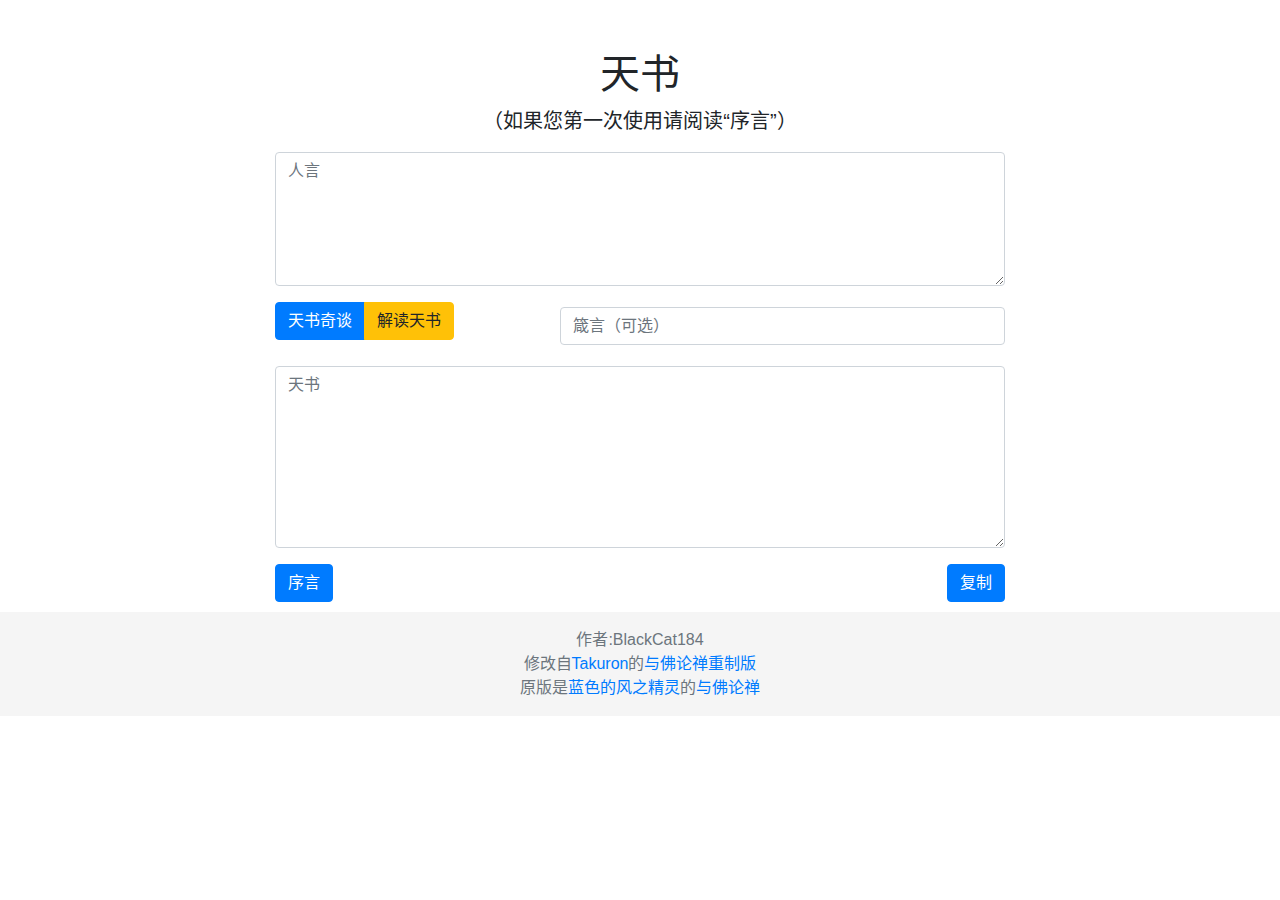
<file: html/Sealed-Book/index.html>
<!DOCTYPE html>
<html lang="zh-cn">
	<head>
		<meta charset="utf-8">
		<meta http-equiv="X-UA-Compatible" content="IE=edge">
		<meta name="viewport" content="width=device-width, initial-scale=1">
		<meta name="description" content="">
		<meta name="author" content="">
		<link rel="icon" href="../../favicon.ico">
		<title>天书奇谈</title>

		<!-- Bootstrap core CSS -->
		<link rel="stylesheet" href="css/bootstrap.min.css">

		<!-- Custom styles for this template -->
		<link href="css/styles.css" rel="stylesheet">

		<!-- HTML5 shim and Respond.js IE8 support of HTML5 elements and media queries -->
		<!--[if lt IE 9]>
      <script src="https://oss.maxcdn.com/html5shiv/3.7.2/html5shiv.min.js"></script>
      <script src="https://oss.maxcdn.com/respond/1.4.2/respond.min.js"></script>
    <![endif]-->
	</head>

	<body>
		<div class="container">
			<div class="starter-template">
				<h1>天书</h1>
				<p class="lead">（如果您第一次使用请阅读“序言”）</p>
			</div>
			<!--error-->
			<div class="row">
				<div class="col-lg-2"></div>
				<div class="col-12 col-lg-8" id="alert">
					<div class="alert alert-danger alert-dismissable hide" id="error-alert" role="alert"> 汝无惑，吾亦无言。 </div>
				</div>
				<div class="col-lg-2"></div>
			</div>
			<!--success-->
			<div class="row">
				<div class="col-lg-2"></div>
				<div class="col-12 col-lg-8" id="alert">
					<div class="alert alert-success alert-dismissable hide" id="copy-alert" role="alert"> 复制成功 </div>
				</div>
				<div class="col-lg-2"></div>
			</div>
			<!--main-->
			<div class="row">
				<div class="col-lg-2"></div>
				<div class="col-12 col-lg-8">
					<div class="form-group">
						<textarea class="form-control" id="text-decryped" placeholder="人言" rows="5"></textarea>
					</div>
				</div>
				<div class="col-lg-2"></div>
			</div>
			<div class="row">
				<div class="col-lg-2"></div>
				<div class="col-12 col-lg-3 leftb">
					<div class="btn-group" role="group" aria-label="Basic example">
						<button type="button" class="btn btn-primary" onClick="encrypt()">天书奇谈</button>
						<button type="button" class="btn btn-warning" onClick="decrypt()">解读天书</button>
					</div>
				</div>
				<div class="col-12 col-lg-5 button-cen">
					<div class="form-group">
						<input type="password" class="form-control" id="text-key" placeholder="箴言（可选）">
					</div>
				</div>
			</div>
			<div class="row">
				<div class="col-lg-2"></div>
				<div class="col-12 col-lg-8">
					<div class="form-group">
						<textarea class="form-control" id="text-encryped" placeholder="天书" rows="7"></textarea>
					</div>
				</div>
				<div class="col-lg-2"></div>
			</div>
			<div class="row lowroe">
				<div class="col-lg-2"></div>
				<div class="col-4 col-lg-2 leftb">
					<button type="button" class="btn btn-primary" data-toggle="modal" data-target="#aboutModal">序言</button>
				</div>
				<div class="col-4 col-lg-4"> </div>
				<div class="col-4 col-lg-2 rightb">
					<button type="button" class="btn btn-primary" onClick="copyUrl2()">复制</button>
				</div>
			</div>
		</div>
		<!-- /.container -->

		<!-- Modal -->
		<div class="modal fade" id="aboutModal" tabindex="-1" role="dialog" aria-labelledby="exampleModalLabel" aria-hidden="true">
			<div class="modal-dialog" role="document">
				<div class="modal-content">
					<div class="modal-header">
						<h5 class="modal-title" id="exampleModalLabel">序言（帮助）</h5>
						<button type="button" class="close" data-dismiss="modal" aria-label="Close"> <span aria-hidden="true">&times;</span>
						</button>
					</div>
					<div class="modal-body">
						<p>Q：这是什么？</p>
						<p>A：这是一个用于加密解密文本的小工具。</p>
						<p>Q：如何使用？</p>
						<p>A：天书奇谈（加密）：将原文输入在上方输入框，输入箴言（密码，可选）即可得到天书（密文）；解读天书（解密）：将天书（密文）输入在下方输入框，输入箴言（可选）即可得到原文。</p>
						<p>Q：为何无法得到原文</p>
						<p>A：密文不全或已被修改，请您自行确定密文完整程度，解密时需保留“曰：”。</p>
					</div>
					<div class="modal-footer">
						<button type="button" class="btn btn-secondary" data-dismiss="modal">然也</button>
					</div>
				</div>
			</div>
		</div>

		<!-- Footer -->
		<footer class="footer mt-auto py-3">
			<div class="container"> <span class="text-muted">作者:BlackCat184<br>
					修改自<a href="https://github.com/takuron">Takuron</a>的<a href="https://github.com/takuron/talk-with-buddha">与佛论禅重制版</a><br>
					原版是<a href="https://weibo.com/selphy">蓝色的风之精灵</a>的<a href="http://www.keyfc.net/bbs/tools/tudoucode.aspx">与佛论禅</a></span>
			</div>
		</footer>
		<script src="js/jquery.slim.min.js"></script>
		<script src="js/popper.min.js"></script>
		<script src="js/bootstrap.min.js"></script>
		<script src="js/crypto-js.min.js"></script>
		<script src="js/main.js"></script>
	</body>
</html>
</file>
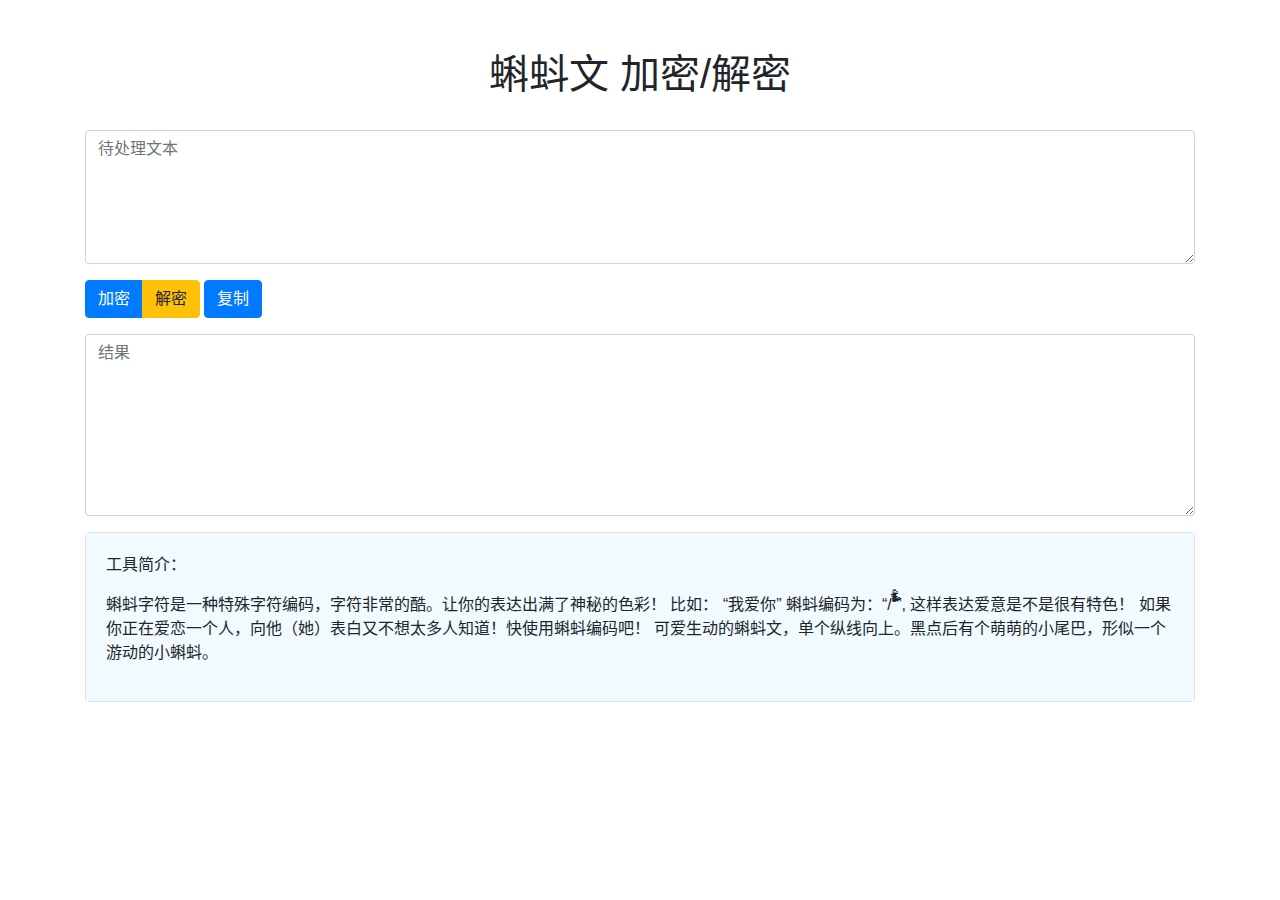
<file: html/Tadpole/index.html>
<!DOCTYPE html>
<html lang="zh-cn">
<head>
<meta charset="utf-8">
<meta http-equiv="X-UA-Compatible" content="IE=edge">
<meta name="viewport" content="width=device-width, initial-scale=1">
<meta name="description" content="">
<meta name="author" content="">

<title>蝌蚪文加解密</title>

<!-- Bootstrap core CSS -->
<link rel="stylesheet" href="../static/css/bootstrap.min.css">

<!-- Custom styles for this template -->
<link href="../static/css/styles.css" rel="stylesheet">

</head>

<body>
<div class="container">
  <div class="starter-template">
    <h1>蝌蚪文 加密/解密</h1>
    <br>
  </div>
  <!--error-->
  <div class="row">
    <div class="col-lg-2"></div>
    <div class="col-12 col-lg-8" id="alert">
      <div class="alert alert-danger alert-dismissable hide" id="error-alert" role="alert"> Error </div>
    </div>
    <div class="col-lg-2"></div>
  </div>
  <!--success-->
  <div class="row  justify-content-md-center">
    <div class="col-2" id="alert">
      <div class="alert alert-success alert-dismissable hide" id="copy-alert" role="alert"> 复制成功 </div>
    </div>
  </div>
  <!--main-->
  <div class="row">
    <div class="col-12 leftb">
      <div class="form-group">
        <textarea class="form-control" id="text-decryped" placeholder="待处理文本" rows="5"></textarea>
      </div>
    </div>
  </div>
  <div class="row">
    <div class="col-12 leftb">
      <div class="form-group">
        <div class="btn-group" role="group">
            <button type="button" class="btn btn-primary" onClick="encrypt()">加密</button>
            <button type="button" class="btn btn-warning" onClick="decrypt()">解密</button>
        </div>
        <button type="button"  class="btn btn-primary" onClick="copyUrl2()">复制</button>
      </div>
    </div>
  </div>
  <div class="row">
    <div class="col-12 leftb">
      <div class="form-group">
        <textarea class="form-control" id="text-encryped" placeholder="结果" rows="7"></textarea>
      </div>
    </div>
  </div>
  <div class="row">
    <div class="col-12 leftb" >
      <div class="card">
        <div class="card-body" style="background-color: #F0FAFF;">
          <p>工具简介：</p>
          <p>蝌蚪字符是一种特殊字符编码，字符非常的酷。让你的表达出满了神秘的色彩！

            比如： “我爱你” 蝌蚪编码为：“/ۡۙۨۙۤۢ۠ۢۚۨۨ۠ۖۚ۫ۘۙۙۡۡۤۖۧۖۛۨ ”, 这样表达爱意是不是很有特色！ 如果你正在爱恋一个人，向他（她）表白又不想太多人知道！快使用蝌蚪编码吧！ 可爱生动的蝌蚪文，单个纵线向上。黑点后有个萌萌的小尾巴，形似一个游动的小蝌蚪。</p>
        </div>
      </div>

    </div>
  </div>
</div>
<!-- /.container --> 
<script src="../static/js/jquery.slim.min.js" ></script> 
<script src="../static/js/bootstrap.min.js" ></script> 
<script src="main.js"></script>
<script>

  
</script>
</body>
</html>
</file>
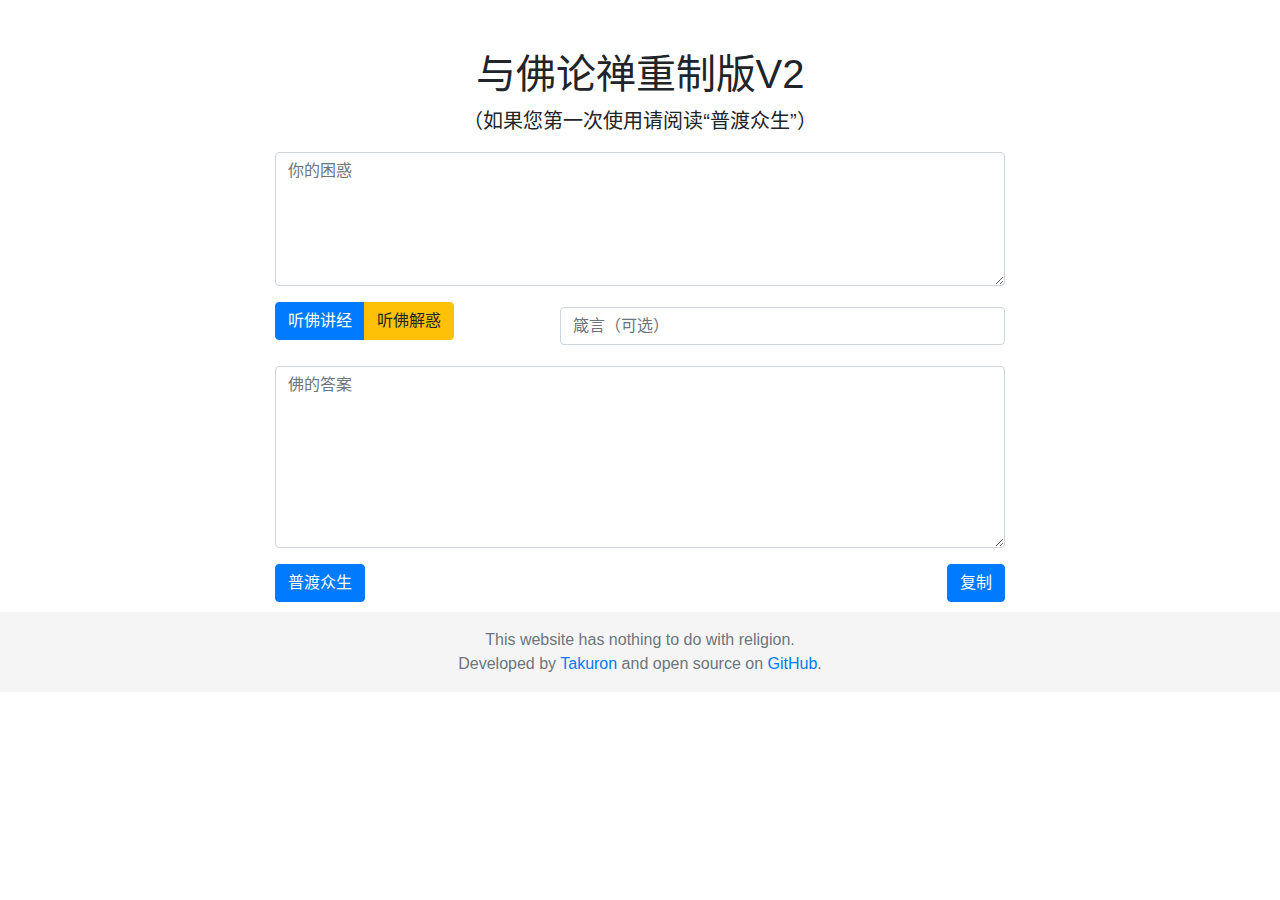
<file: html/talk-with-buddha/index.html>
<!DOCTYPE html>
<html lang="zh-cn">
<head>
<meta charset="utf-8">
<meta http-equiv="X-UA-Compatible" content="IE=edge">
<meta name="viewport" content="width=device-width, initial-scale=1">
<meta name="description" content="">
<meta name="author" content="">
<link rel="icon" href="../../favicon.ico">
<title>与佛论禅重制版—Takuron</title>

<!-- Bootstrap core CSS -->
<link rel="stylesheet" href="css/bootstrap.min.css">

<!-- Custom styles for this template -->
<link href="css/styles.css" rel="stylesheet">

<!-- HTML5 shim and Respond.js IE8 support of HTML5 elements and media queries -->
<!--[if lt IE 9]>
      <script src="https://oss.maxcdn.com/html5shiv/3.7.2/html5shiv.min.js"></script>
      <script src="https://oss.maxcdn.com/respond/1.4.2/respond.min.js"></script>
    <![endif]-->
</head>

<body>
<div class="container">
  <div class="starter-template">
    <h1>与佛论禅重制版V2</h1>
    <p class="lead">（如果您第一次使用请阅读“普渡众生”）</p>
  </div>
  <!--error-->
  <div class="row">
    <div class="col-lg-2"></div>
    <div class="col-12 col-lg-8" id="alert">
      <div class="alert alert-danger alert-dismissable hide" id="error-alert" role="alert"> 不可说,不可说,一说即是错 </div>
    </div>
    <div class="col-lg-2"></div>
  </div>
  <!--success-->
  <div class="row">
    <div class="col-lg-2"></div>
    <div class="col-12 col-lg-8" id="alert">
      <div class="alert alert-success alert-dismissable hide" id="copy-alert" role="alert"> 复制成功 </div>
    </div>
    <div class="col-lg-2"></div>
  </div>
  <!--main-->
  <div class="row">
    <div class="col-lg-2"></div>
    <div class="col-12 col-lg-8">
      <div class="form-group">
        <textarea class="form-control" id="text-decryped" placeholder="你的困惑" rows="5"></textarea>
      </div>
    </div>
    <div class="col-lg-2"></div>
  </div>
  <div class="row">
    <div class="col-lg-2"></div>
    <div class="col-12 col-lg-3 leftb">
      <div class="btn-group" role="group" aria-label="Basic example">
        <button type="button" class="btn btn-primary" onClick="encrypt()">听佛讲经</button>
        <button type="button" class="btn btn-warning" onClick="decrypt()">听佛解惑</button>
      </div>
    </div>
    <div class="col-12 col-lg-5 button-cen">
      <div class="form-group">
        <input type="password" class="form-control" id="text-key" placeholder="箴言（可选）">
      </div>
    </div>
  </div>
  <div class="row">
    <div class="col-lg-2"></div>
    <div class="col-12 col-lg-8">
      <div class="form-group">
        <textarea class="form-control" id="text-encryped" placeholder="佛的答案" rows="7"></textarea>
      </div>
    </div>
    <div class="col-lg-2"></div>
  </div>
  <div class="row lowroe">
    <div class="col-lg-2"></div>
    <div class="col-4 col-lg-2 leftb">
      <button type="button"  class="btn btn-primary" data-toggle="modal" data-target="#aboutModal">普渡众生</button>
    </div>
    <div class="col-4 col-lg-4"> </div>
    <div class="col-4 col-lg-2 rightb">
      <button type="button"  class="btn btn-primary" onClick="copyUrl2()">复制</button>
    </div>
  </div>
</div>
<!-- /.container --> 

<!-- Modal -->
<div class="modal fade" id="aboutModal" tabindex="-1" role="dialog" aria-labelledby="exampleModalLabel" aria-hidden="true">
  <div class="modal-dialog" role="document">
    <div class="modal-content">
      <div class="modal-header">
        <h5 class="modal-title" id="exampleModalLabel">普渡众生（帮助）</h5>
        <button type="button" class="close" data-dismiss="modal" aria-label="Close"> <span aria-hidden="true">&times;</span> </button>
      </div>
      <div class="modal-body">
        <p>Q：这是什么？</p>
        <p>A：这是一个用于混淆/加密文本的小工具，灵感来自<a href="http://www.keyfc.net/bbs/tools/tudoucode.aspx">原版与佛论禅</a>，并且在其基础上进行了改进使其获得加密功能。</p>
        <p>Q：如何使用？</p>
        <p>A：听佛讲经（加密）：将原文输入在上方输入框，输入箴言（密码，可选）即可得到佛语（密文）；听佛解惑（解密）：将佛经（密文）输入在上方，输入箴言（可选）即可得到原文。</p>
        <p>Q：为何无法得到原文</p>
        <p>A：原文已损坏，部分软件（百度贴吧）会自动转义繁体字导致无法解读。另外，也请您自行确定原文完整程度，解密时需保留“佛又曰”。</p>
      </div>
      <div class="modal-footer">
        <button type="button" class="btn btn-secondary" data-dismiss="modal">然也</button>
      </div>
    </div>
  </div>
</div>

<!-- Footer -->
<footer class="footer mt-auto py-3">
  <div class="container"> <span class="text-muted">This website has nothing to do with religion.<br>
    Developed by <a href="https://github.com/takuron">Takuron</a> and open source on <a href="https://github.com/takuron/talk-with-buddha">GitHub</a>.</span> </div>
</footer>
<script src="js/jquery.slim.min.js" ></script> 
<script src="js/popper.min.js" ></script> 
<script src="js/bootstrap.min.js" ></script> 
<script src="js/crypto-js.min.js"></script> 
<script src="js/main.js"></script>
</body>
</html>
</file>
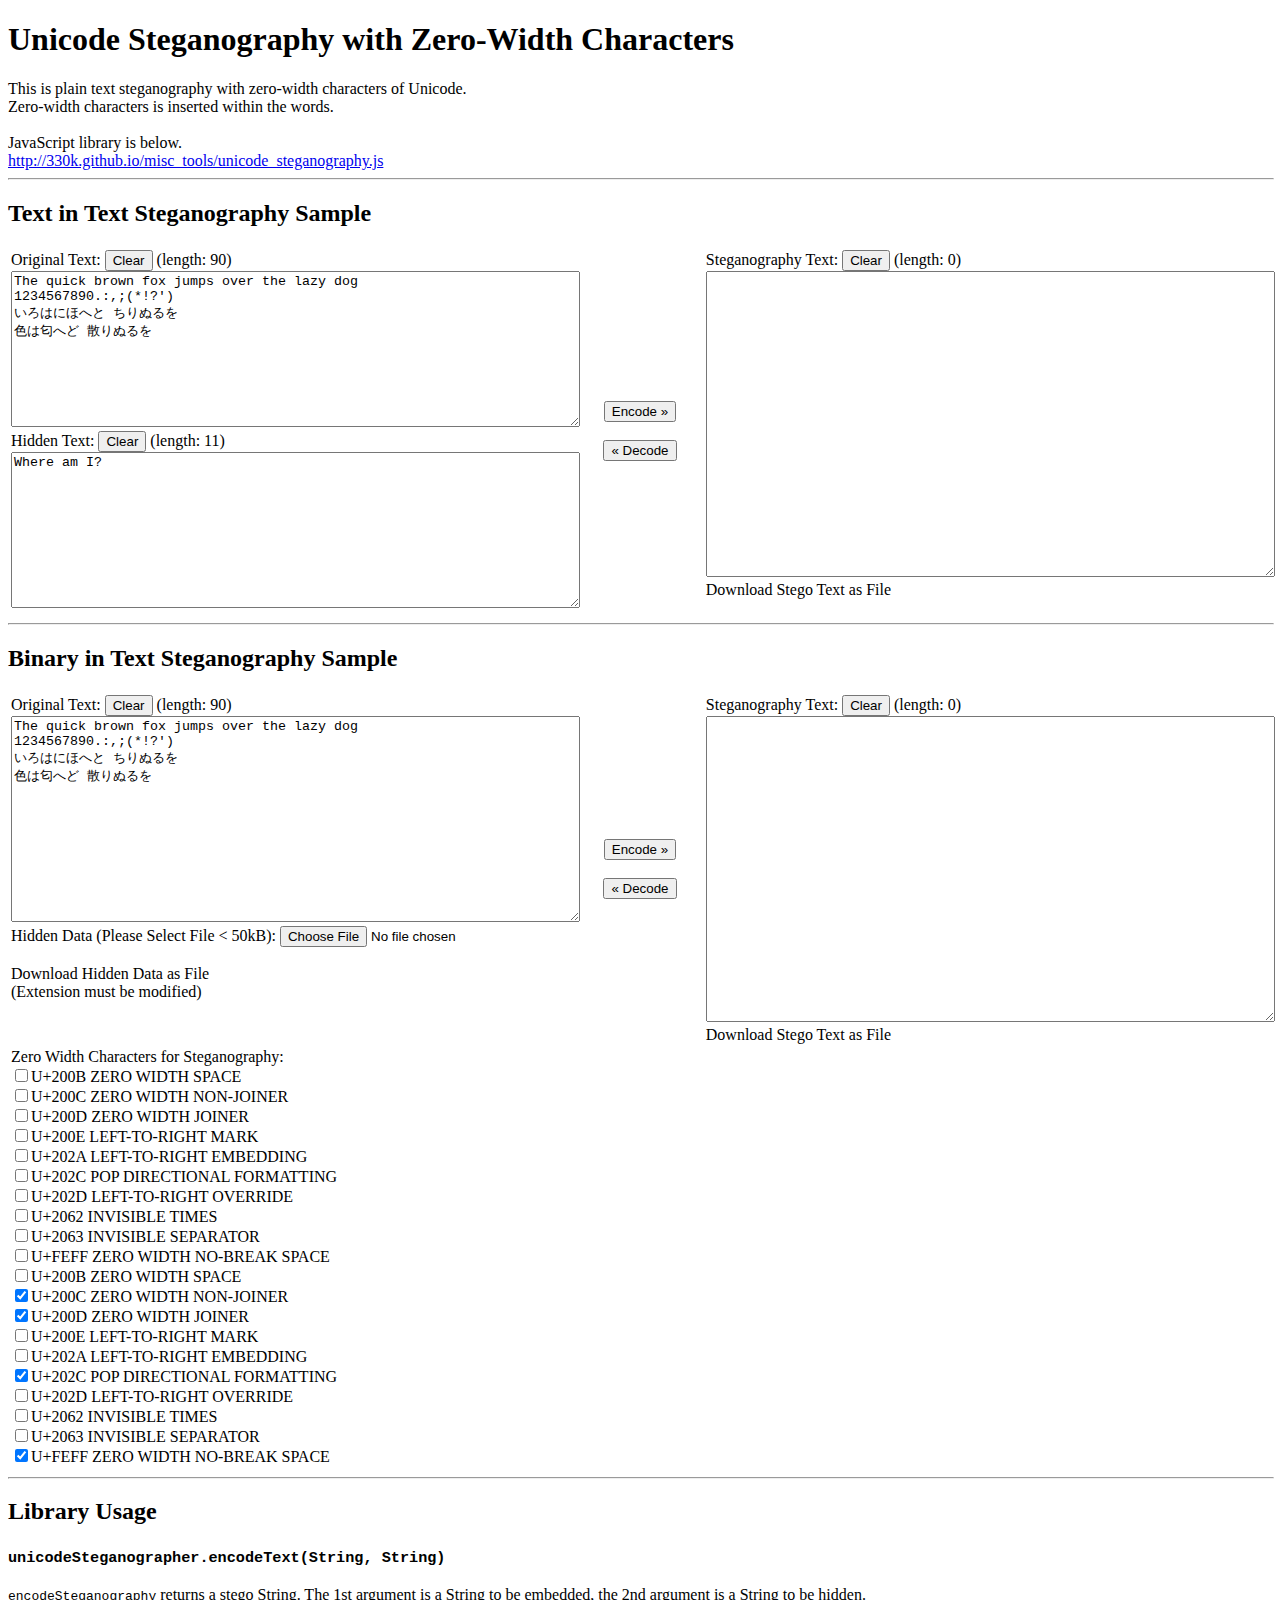
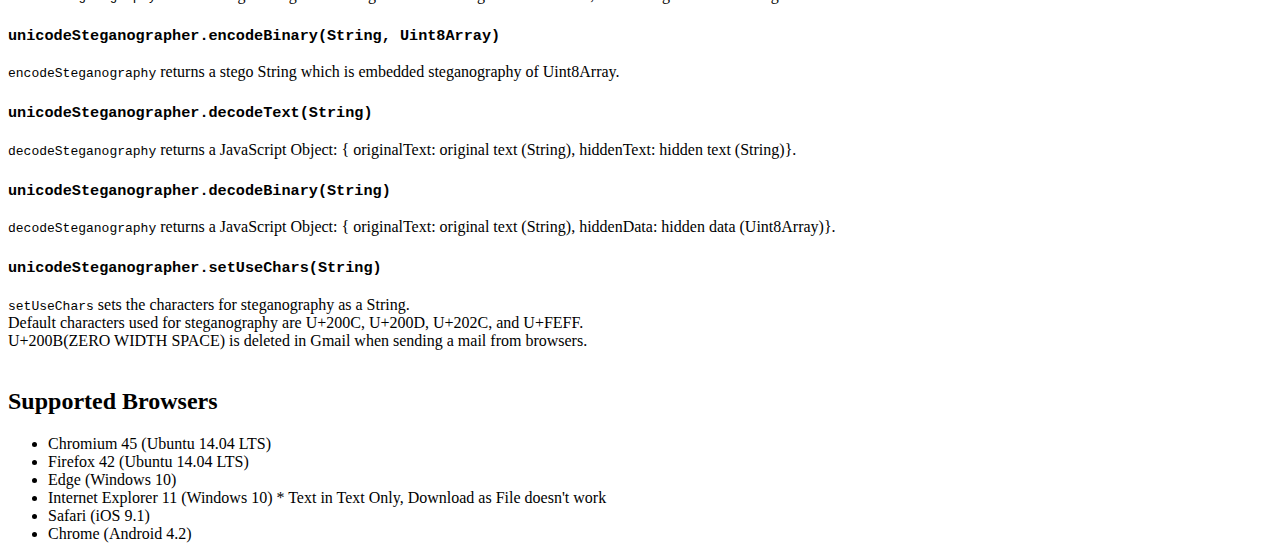
<file: html/Zero-Width-Characters/index.html>
<!DOCTYPE html>
<html lang="ja"><!--
    Copyright (c) 2015 Kei Misawa

    This software is released under the MIT License.

    http://opensource.org/licenses/mit-license.php
--><head><meta http-equiv="Content-Type" content="text/html; charset=UTF-8">

<title>Unicode Steganography with Zero-Width Characters</title>
</head>
<body>
<h1>Unicode Steganography with Zero-Width Characters</h1>
<div>
This is plain text steganography with zero-width characters of Unicode.<br>
Zero-width characters is inserted within the words.<br>
<br>
JavaScript library is below.<br>
<a href="http://330k.github.io/misc_tools/unicode_steganography.js">http://330k.github.io/misc_tools/unicode_steganography.js</a>
</div>
<hr style="width: 100%;">
<h2>Text in Text Steganography Sample</h2>
<table style="width: 100%;">
<tbody><tr>
<td style="width: 45%; vertical-align: top;">
<div>
Original Text: <button id="input_clear_text">Clear</button> <span id="input_length_text">(length: 3)</span>
<textarea id="input_text" style="width: 100%; height: 150px;">The quick brown fox jumps over the lazy dog
1234567890.:,;(*!?')
いろはにほへと ちりぬるを
色は匂へど 散りぬるを</textarea>
</div>
<div>
Hidden Text: <button id="hidden_clear_text">Clear</button> <span id="hidden_length_text">(length: 14)</span>
<textarea id="hidden_text" style="width: 100%; height: 150px;">Where am I?</textarea>
</div>
</td>
<td style="width: 10%; text-align: center;">
<button id="encode_text">Encode »</button><br><br>
<button id="decode_text">« Decode</button>
</td>
<td style="width: 45%; vertical-align: top;">
<div>
Steganography Text: <button id="output_clear_text">Clear</button> <span id="output_length_text">(length: 0)</span>
<textarea id="output_text" style="width: 100%; height: 300px;"></textarea><br>
<a id="download_stego_text_text" download="stego_text.txt">Download Stego Text as File</a>
</div>
</td>
</tr>
</tbody></table>
<hr style="width: 100%;">
<h2>Binary in Text Steganography Sample</h2>
<table style="width: 100%;">
<tbody><tr>
<td style="width: 45%; vertical-align: top;">
<div>
Original Text: <button id="input_clear_binary">Clear</button> <span id="input_length_binary">(length: 90)</span>
<textarea id="input_binary" style="width: 100%; height: 200px;">The quick brown fox jumps over the lazy dog
1234567890.:,;(*!?')
いろはにほへと ちりぬるを
色は匂へど 散りぬるを</textarea>
</div>
<div>
Hidden Data (Please Select File &lt; 50kB):
<input id="input_from_file" type="file"><br><br>
<a id="download_hidden_data" download="hidden_data">Download Hidden Data as File</a><br>
(Extension must be modified)
</div>
</td>
<td style="width: 10%; text-align: center;">
<button id="encode_binary">Encode »</button><br><br>
<button id="decode_binary">« Decode</button>
</td>
<td style="width: 45%; vertical-align: top;">
<div>
Steganography Text: <button id="output_clear_binary">Clear</button> <span id="output_length_binary">(length: 0)</span>
<textarea id="output_binary" style="width: 100%; height: 300px;"></textarea><br>
<a id="download_stego_text_binary" download="stego_text.txt">Download Stego Text as File</a>
</div>
</td>
</tr>
<tr>
<td colspan="3">
Zero Width Characters for Steganography: <br>
<div id="used_chars"><label><input type="checkbox" name="zerowidthcharacters" value="​">U+200B ZERO WIDTH SPACE<br></label><label><input type="checkbox" name="zerowidthcharacters" value="‌">U+200C ZERO WIDTH NON-JOINER<br></label><label><input type="checkbox" name="zerowidthcharacters" value="‍">U+200D ZERO WIDTH JOINER<br></label><label><input type="checkbox" name="zerowidthcharacters" value="‎">U+200E LEFT-TO-RIGHT MARK<br></label><label><input type="checkbox" name="zerowidthcharacters" value="‪">U+202A LEFT-TO-RIGHT EMBEDDING<br></label><label><input type="checkbox" name="zerowidthcharacters" value="‬">U+202C POP DIRECTIONAL FORMATTING<br></label><label><input type="checkbox" name="zerowidthcharacters" value="‭">U+202D LEFT-TO-RIGHT OVERRIDE<br></label><label><input type="checkbox" name="zerowidthcharacters" value="⁢">U+2062 INVISIBLE TIMES<br></label><label><input type="checkbox" name="zerowidthcharacters" value="⁣">U+2063 INVISIBLE SEPARATOR<br></label><label><input type="checkbox" name="zerowidthcharacters" value="﻿">U+FEFF ZERO WIDTH NO-BREAK SPACE<br></label></div>
</td>
</tr>
</tbody></table>
<hr style="width: 100%;">
<h2>Library Usage</h2>
<h3><code>unicodeSteganographer.encodeText(String, String)</code></h3>
<div>
<code>encodeSteganography</code> returns a stego String. The 1st argument is a String to be embedded, the 2nd argument is a String to be hidden.
</div>
<h3><code>unicodeSteganographer.encodeBinary(String, Uint8Array)</code></h3>
<div>
<code>encodeSteganography</code> returns a stego String which is embedded steganography of Uint8Array.
</div>
<h3><code>unicodeSteganographer.decodeText(String)</code></h3>
<div>
<code>decodeSteganography</code> returns a JavaScript Object: { originalText: original text (String), hiddenText: hidden text (String)}.
</div>
<h3><code>unicodeSteganographer.decodeBinary(String)</code></h3>
<div>
<code>decodeSteganography</code> returns a JavaScript Object: { originalText: original text (String), hiddenData: hidden data (Uint8Array)}.
</div>
<h3><code>unicodeSteganographer.setUseChars(String)</code></h3>
<div>
<code>setUseChars</code> sets the characters for steganography as a String.<br>
Default characters used for steganography are U+200C, U+200D, U+202C, and U+FEFF.<br>
U+200B(ZERO WIDTH SPACE) is deleted in Gmail when sending a mail from browsers.<br>
<br>
<h2>Supported Browsers</h2>
<ul>
<li>Chromium 45 (Ubuntu 14.04 LTS)</li>
<li>Firefox 42 (Ubuntu 14.04 LTS)</li>
<li>Edge (Windows 10)</li>
<li>Internet Explorer 11 (Windows 10) * Text in Text Only, Download as File doesn't work</li>
<li>Safari (iOS 9.1)</li>
<li>Chrome (Android 4.2)</li>
</ul>
</div>

<script>
'use strict';

// Encode/Decode Buttons
document.getElementById('encode_text').addEventListener('click', function(){
  var text1 = document.getElementById('input_text').value;
  var text2 = document.getElementById('hidden_text').value;
  var stego = unicodeSteganographer.encodeText(text1, text2);
  
  document.getElementById('output_text').value = stego;
  var b = new Blob([stego], {type: 'text/plain'});
  var bURL = URL.createObjectURL(b);
  document.getElementById('download_stego_text_text').href = bURL;
});
document.getElementById('decode_text').addEventListener('click', function(){
  var text1 = document.getElementById('output_text').value;
  var result = unicodeSteganographer.decodeText(text1);
  document.getElementById('input_text').value = result.originalText;
  document.getElementById('hidden_text').value = result.hiddenText;
});
document.getElementById('encode_binary').addEventListener('click', function(){
  var text1 = document.getElementById('input_binary').value;
  var reader = new FileReader();
  
  var blob;
  if(typeof document.getElementById('input_from_file').files[0] !== 'undefined'){
    blob = document.getElementById('input_from_file').files[0];
  }else{
    alert('Please select a file to be hidden');
    return false;
  }
  
  reader.onload = function(){
    var stego = unicodeSteganographer.encodeBinary(text1, new Uint8Array(reader.result));
    var b = new Blob([stego], {type: 'text/plain'});
    var bURL = URL.createObjectURL(b);
    document.getElementById('download_stego_text_binary').href = bURL;
    
    if(stego.length < 1000000){
      document.getElementById('output_binary').value = stego;
    }else{
      document.getElementById('output_binary').value = 'Stego text is too long. Please download as a text file. (' + b.size + ' bytes)';
    }
  };
  reader.readAsArrayBuffer(blob);
});
document.getElementById('decode_binary').addEventListener('click', function(){
  var text1 = document.getElementById('output_binary').value;
  var result = unicodeSteganographer.decodeBinary(text1);
  
  document.getElementById('input_binary').value = result.originalText;
  
  var blob = new Blob([result.hiddenData], {type: 'application/octet-binary'});
  var blobURL = URL.createObjectURL(blob);
  document.getElementById('download_hidden_data').href = blobURL;
});

// Clear Buttons
document.getElementById('input_clear_text').addEventListener('click', function(){
  document.getElementById('input_text').value = '';
});
document.getElementById('hidden_clear_text').addEventListener('click', function(){
  document.getElementById('hidden_text').value = '';
});
document.getElementById('output_clear_text').addEventListener('click', function(){
  document.getElementById('output_text').value = '';
  document.getElementById('download_stego_text_text').removeAttribute('href');
});
document.getElementById('input_clear_binary').addEventListener('click', function(){
  document.getElementById('input_binary').value = '';
});
document.getElementById('output_clear_binary').addEventListener('click', function(){
  document.getElementById('output_binary').value = '';
  document.getElementById('download_stego_text_binary').removeAttribute('href');
});

// Zero-Width Characters Selection
var chars = [
//  {'char':'\u034f', 'checked':false, 'name': 'COMBINING GRAPHEME JOINER'},
  {'char':'\u200b', 'checked':false, 'name': 'ZERO WIDTH SPACE'},
  {'char':'\u200c', 'checked':true,  'name': 'ZERO WIDTH NON-JOINER'},
  {'char':'\u200d', 'checked':true,  'name': 'ZERO WIDTH JOINER'},
  {'char':'\u200e', 'checked':false, 'name': 'LEFT-TO-RIGHT MARK'},
//  {'char':'\u2028', 'checked':false, 'name': 'LINE SEPARATOR'},
//  {'char':'\u2029', 'checked':false, 'name': 'PARAGRAPH SEPARATOR'},
  {'char':'\u202a', 'checked':false, 'name': 'LEFT-TO-RIGHT EMBEDDING'},
  {'char':'\u202c', 'checked':true,  'name': 'POP DIRECTIONAL FORMATTING'},
  {'char':'\u202d', 'checked':false, 'name': 'LEFT-TO-RIGHT OVERRIDE'},
//  {'char':'\u2061', 'checked':false, 'name': 'FUNCTION APPLICATION'},
  {'char':'\u2062', 'checked':false, 'name': 'INVISIBLE TIMES'},
  {'char':'\u2063', 'checked':false, 'name': 'INVISIBLE SEPARATOR'},
  {'char':'\ufeff', 'checked':true,  'name': 'ZERO WIDTH NO-BREAK SPACE'}
];
var changeCheckbox = function(){
  var input = document.getElementsByTagName('input');
  var chars = '';
  for(var j = 0; j < input.length; j++){
    if((input[j].type == 'checkbox') && (input[j].name == 'zerowidthcharacters') && (input[j].checked != false)){
      chars += input[j].value;
    }
  }
  unicodeSteganographer.setUseChars(chars);
};
for(var i = 0; i < chars.length; i++ ){
  var e1 = document.createElement('label');
  var e2 = document.createElement('input');
  var e3 = document.createTextNode('U+' + ('000' + chars[i].char.charCodeAt(0).toString(16).toUpperCase()).slice(-4) + ' ' + chars[i].name);
  var e4 = document.createElement('br');
  
  e2.type = 'checkbox';
  e2.name = 'zerowidthcharacters';
  e2.value = chars[i].char;
  e2.checked = chars[i].checked;
  e2.addEventListener('change', changeCheckbox);
  
  e1.appendChild(e2);
  e1.appendChild(e3);
  e1.appendChild(e4);
  
  document.getElementById('used_chars').appendChild(e1);
}

// Watch Text Length
window.setInterval(function(){
  document.getElementById('input_length_text').innerText = '(length: ' + document.getElementById('input_text').value.length + ')';
  document.getElementById('hidden_length_text').innerText = '(length: ' + document.getElementById('hidden_text').value.length + ')';
  document.getElementById('output_length_text').innerText = '(length: ' + document.getElementById('output_text').value.length + ')';
  document.getElementById('input_length_binary').innerText = '(length: ' + document.getElementById('input_binary').value.length + ')';
  document.getElementById('output_length_binary').innerText = '(length: ' + document.getElementById('output_binary').value.length + ')';
}, 100);
</script>
<!-- Google tag (gtag.js) -->
<script async="" src="./unicode_steganography.js"></script>
<script>
  window.dataLayer = window.dataLayer || [];
  function gtag(){dataLayer.push(arguments);}
  gtag('js', new Date());

  gtag('config', 'G-4RTVKDCC9W');
</script>

</body></html>
</file>
<file: html/static/css/styles.css>
body {
  padding-top: 50px;
}

.button-cen {
  text-align: center;
  padding-top: 5px;
  padding-bottom: 5px;
}

.container{
  text-align: center;
}

.footer {
  background-color: #f5f5f5;
}

.lowroe{
	padding-bottom: 10px;
}

.leftb{
	text-align: left;
}

.rightb{
	text-align: right;
}
</file>
<file: html/Sealed-Book/css/styles.css>
body {
  padding-top: 50px;
}

.button-cen {
  text-align: center;
  padding-top: 5px;
  padding-bottom: 5px;
}

.container{
  text-align: center;
}

.footer {
  background-color: #f5f5f5;
}

.lowroe{
	padding-bottom: 10px;
}

.leftb{
	text-align: left;
}

.rightb{
	text-align: right;
}
</file>
<file: html/talk-with-buddha/css/styles.css>
body {
  padding-top: 50px;
}

.button-cen {
  text-align: center;
  padding-top: 5px;
  padding-bottom: 5px;
}

.container{
  text-align: center;
}

.footer {
  background-color: #f5f5f5;
}

.lowroe{
	padding-bottom: 10px;
}

.leftb{
	text-align: left;
}

.rightb{
	text-align: right;
}
</file>
